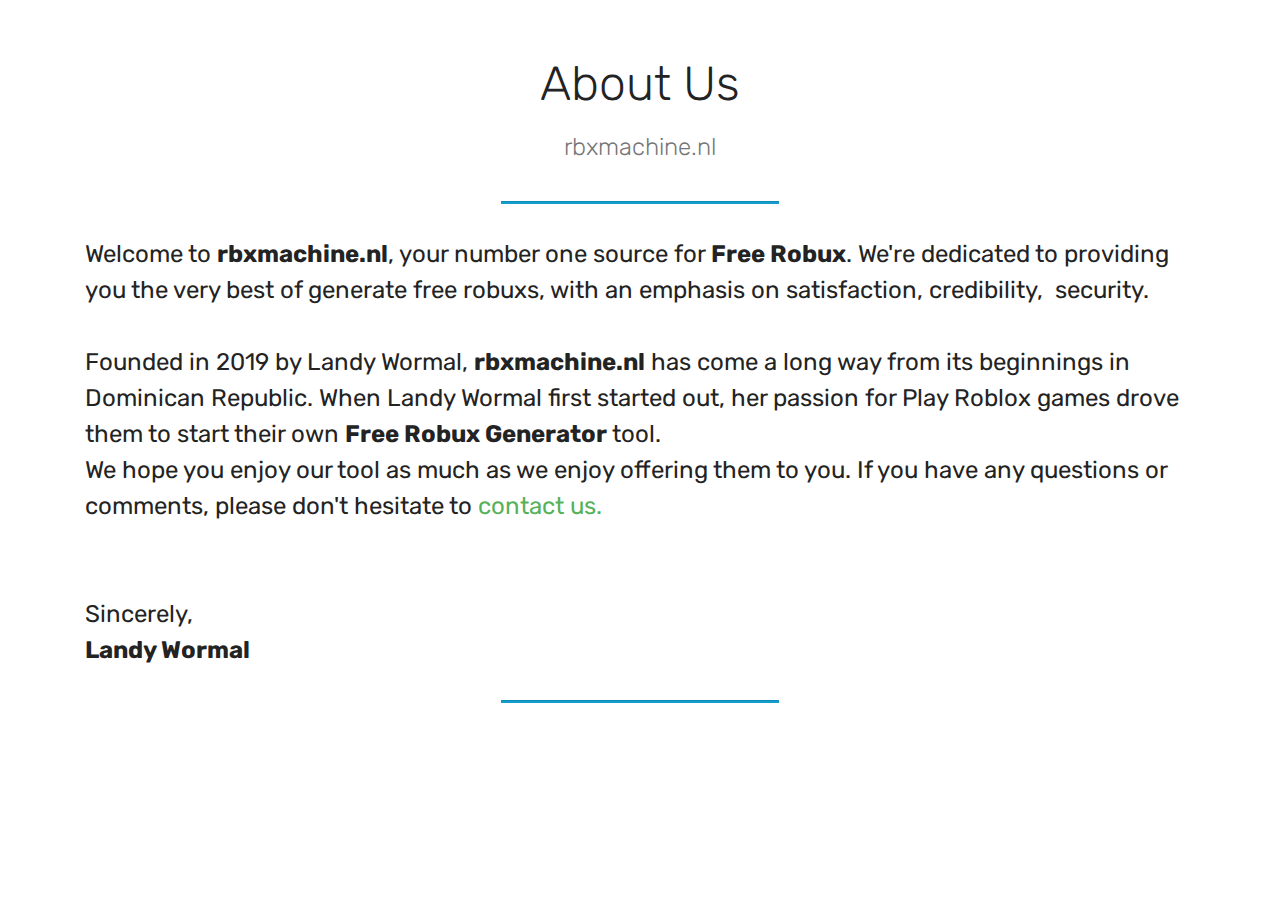
<file: about.html>
<!DOCTYPE html>
<html  >

<!-- Mirrored from gorobux.co/about.html by HTTrack Website Copier/3.x [XR&CO'2014], Fri, 04 Sep 2020 23:13:31 GMT -->
<head>

  <meta charset="UTF-8">
  <meta http-equiv="X-UA-Compatible" content="IE=edge">
  <meta name="viewport" content="width=device-width, initial-scale=1, minimum-scale=1">
  <link rel="shortcut icon" href="assets/images/logo4.png" type="image/x-icon">
  <meta name="description" content="About Us">
  
  
  <title>About Us</title>
  <link rel="stylesheet" href="assets/bootstrap/css/bootstrap.min.css">
  <link rel="stylesheet" href="assets/bootstrap/css/bootstrap-grid.min.css">
  <link rel="stylesheet" href="assets/bootstrap/css/bootstrap-reboot.min.css">
  <link rel="stylesheet" href="assets/tether/tether.min.css">
  <link rel="stylesheet" href="assets/theme/css/style.css">
  <link rel="preload" as="style" href="assets/mobirise/css/mbr-additional.css"><link rel="stylesheet" href="assets/mobirise/css/mbr-additional.css" type="text/css">
  
  <!-- Global site tag (gtag.js) - Google Analytics -->
<script async src="https://www.googletagmanager.com/gtag/js?id=UA-171272151-1"></script>
<script>
  window.dataLayer = window.dataLayer || [];
  function gtag(){dataLayer.push(arguments);}
  gtag('js', new Date());

  gtag('config', 'UA-171272151-1');
</script>
<!-- Global site tag (gtag.js) - Google Ads: 619125906 -->
<script async src="https://www.googletagmanager.com/gtag/js?id=AW-619125906"></script>
<script>
  window.dataLayer = window.dataLayer || [];
  function gtag(){dataLayer.push(arguments);}
  gtag('js', new Date());

  gtag('config', 'AW-619125906');
</script>
  
</head>
<body>
  <section class="mbr-section content4 cid-s70pCyyMce" id="content4-1k">

    

    <div class="container">
        <div class="media-container-row">
            <div class="title col-12 col-md-8">
                <h2 class="align-center pb-3 mbr-fonts-style display-2">
                    About Us</h2>
                <h3 class="mbr-section-subtitle align-center mbr-light mbr-fonts-style display-5">rbxmachine.nl</h3>
                
            </div>
        </div>
    </div>
</section>

</section><section class="mbr-section article content9 cid-s70pDaA1Vb" id="content9-1l">
    
     

    <div class="container">
        <div class="inner-container" style="width: 100%;">
            <hr class="line" style="width: 25%;">
            <div class="section-text align-center mbr-fonts-style display-5">Welcome to <strong>rbxmachine.nl</strong>, your number one source for <strong>Free Robux</strong>. We're dedicated to providing you the very best of generate free robuxs, with an emphasis on satisfaction, credibility,&nbsp;
<span style="font-size: 1.5rem;">security.</span><br><span style="font-size: 1.5rem;"><br></span><div><div>
</div><div>
</div><div>Founded in 2019 by Landy Wormal, <strong>rbxmachine.nl</strong> has come a long way from its beginnings in Dominican Republic. When Landy Wormal first started out, her passion for Play Roblox games drove them to start their own <strong>Free Robux Generator</strong> tool.
</div><div>
</div><div>
</div><div>We hope you enjoy our tool as much as we enjoy offering them to you. If you have any questions or comments, please don't hesitate to <a href="contact.html">contact us.</a></div></div><br><div><div><a href="contact.html"><br></a>
</div><div>
</div><div>
</div><div>Sincerely,
</div><div>
</div><div><strong>Landy Wormal</strong></div></div></div>
            <hr class="line" style="width: 25%;">
        </div>
        </div>
</section>


  <script src="assets/web/assets/jquery/jquery.min.js"></script>
  <script src="assets/popper/popper.min.js"></script>
  <script src="assets/bootstrap/js/bootstrap.min.js"></script>
  <script src="assets/tether/tether.min.js"></script>
  <script src="assets/smoothscroll/smooth-scroll.js"></script>
  <script src="assets/theme/js/script.js"></script>
  
  
</body>

<!-- Mirrored from gorobux.co/about.html by HTTrack Website Copier/3.x [XR&CO'2014], Fri, 04 Sep 2020 23:13:31 GMT -->
</html>
</file>
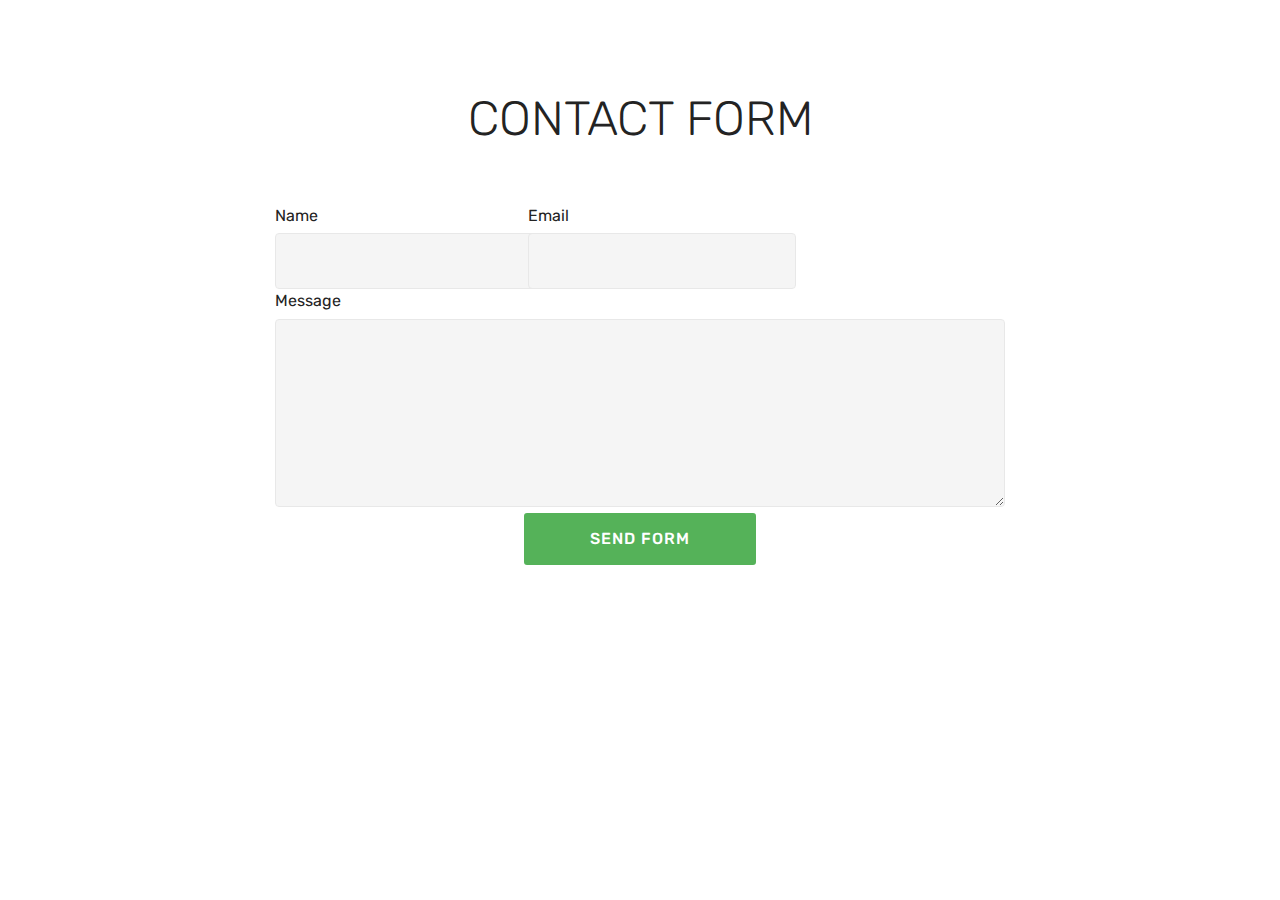
<file: contact.html>
<!DOCTYPE html>
<html  >

<!-- Mirrored from gorobux.co/contact.html by HTTrack Website Copier/3.x [XR&CO'2014], Fri, 04 Sep 2020 23:13:31 GMT -->
<head>
  <meta charset="UTF-8">
  <meta http-equiv="X-UA-Compatible" content="IE=edge">
  <meta name="viewport" content="width=device-width, initial-scale=1, minimum-scale=1">
  <link rel="shortcut icon" href="assets/images/logo4.png" type="image/x-icon">
  <meta name="description" content="Contact Us">
  
  
  <title>Contact Us</title>
  <link rel="stylesheet" href="assets/bootstrap/css/bootstrap.min.css">
  <link rel="stylesheet" href="assets/bootstrap/css/bootstrap-grid.min.css">
  <link rel="stylesheet" href="assets/bootstrap/css/bootstrap-reboot.min.css">
  <link rel="stylesheet" href="assets/tether/tether.min.css">
  <link rel="stylesheet" href="assets/theme/css/style.css">
  <link rel="preload" as="style" href="assets/mobirise/css/mbr-additional.css"><link rel="stylesheet" href="assets/mobirise/css/mbr-additional.css" type="text/css">
  
 <!-- Global site tag (gtag.js) - Google Analytics -->
<script async src="https://www.googletagmanager.com/gtag/js?id=UA-171272151-1"></script>
<script>
  window.dataLayer = window.dataLayer || [];
  function gtag(){dataLayer.push(arguments);}
  gtag('js', new Date());

  gtag('config', 'UA-171272151-1');
</script>
<!-- Global site tag (gtag.js) - Google Ads: 619125906 -->
<script async src="https://www.googletagmanager.com/gtag/js?id=AW-619125906"></script>
<script>
  window.dataLayer = window.dataLayer || [];
  function gtag(){dataLayer.push(arguments);}
  gtag('js', new Date());

  gtag('config', 'AW-619125906');
</script>
  
</head>
<body>
  <section class="mbr-section form1 cid-s70gKr9kvn" id="form1-1h">

    

    
    <div class="container">
        <div class="row justify-content-center">
            <div class="title col-12 col-lg-8">
                <h2 class="mbr-section-title align-center pb-3 mbr-fonts-style display-2">
                    CONTACT FORM
                </h2>
                
            </div>
        </div>
    </div>
    <div class="container">
        <div class="row justify-content-center">
            <div class="media-container-column col-lg-8" data-form-type="formoid">
                <!---Formbuilder Form--->
                <form action="https://mobirise.com/" method="POST" class="mbr-form form-with-styler" data-form-title="Mobirise Form"><input type="hidden" name="email" data-form-email="true" value="sXw1qjM20sua75RTfvy6UUvS6qxcIvIaZXq0FNDvxnCfMcdxED+KMZ5MW+FX7gpd2gczoJSJwzGO2Io9+X50EoZm6XVh5xLurNK9e/vpWansIUOiAWPsDnO9DMG72mUU">
                    <div class="row">
                        <div hidden="hidden" data-form-alert="" class="alert alert-success col-12">Thanks for filling out the form!</div>
                        <div hidden="hidden" data-form-alert-danger="" class="alert alert-danger col-12">
                        </div>
                    </div>
                    <div class="dragArea row">
                        <div class="col-md-4  form-group" data-for="name">
                            <label for="name-form1-1h" class="form-control-label mbr-fonts-style display-7">Name</label>
                            <input type="text" name="name" data-form-field="Name" required="required" class="form-control display-7" id="name-form1-1h">
                        </div>
                        <div class="col-md-4  form-group" data-for="email">
                            <label for="email-form1-1h" class="form-control-label mbr-fonts-style display-7">Email</label>
                            <input type="email" name="email" data-form-field="Email" required="required" class="form-control display-7" id="email-form1-1h">
                        </div>
                        
                        <div data-for="message" class="col-md-12 form-group">
                            <label for="message-form1-1h" class="form-control-label mbr-fonts-style display-7">Message</label>
                            <textarea name="message" data-form-field="Message" class="form-control display-7" id="message-form1-1h"></textarea>
                        </div>
                        <div class="col-md-12 input-group-btn align-center">
                            <button type="submit" class="btn btn-primary btn-form display-4">SEND FORM</button>
                        </div>
                    </div>
                </form><!---Formbuilder Form--->
            </div>
        </div>
    </div>
</section>


  <script src="assets/web/assets/jquery/jquery.min.js"></script>
  <script src="assets/popper/popper.min.js"></script>
  <script src="assets/bootstrap/js/bootstrap.min.js"></script>
  <script src="assets/tether/tether.min.js"></script>
  <script src="assets/smoothscroll/smooth-scroll.js"></script>
  <script src="assets/theme/js/script.js"></script>
  <script src="assets/formoid/formoid.min.js"></script>
  
  
</body>

<!-- Mirrored from gorobux.co/contact.html by HTTrack Website Copier/3.x [XR&CO'2014], Fri, 04 Sep 2020 23:13:31 GMT -->
</html>
</file>
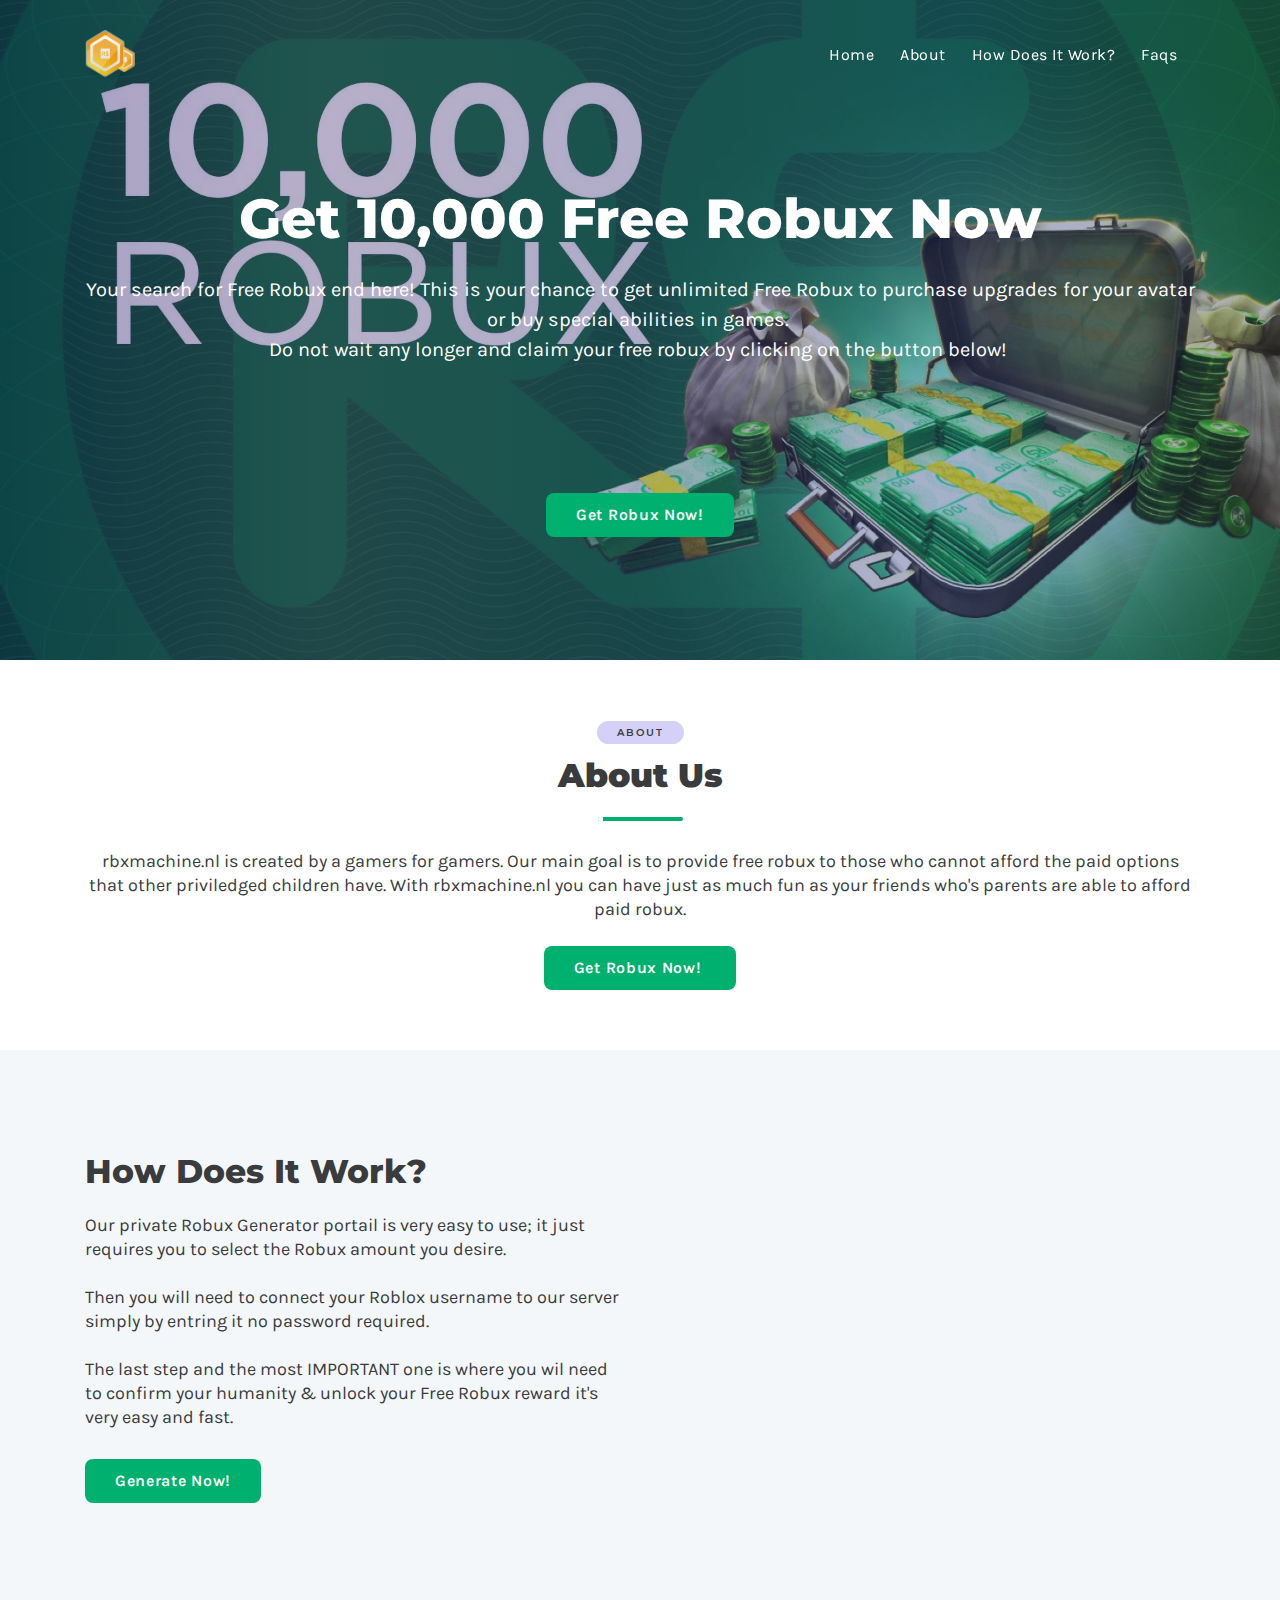
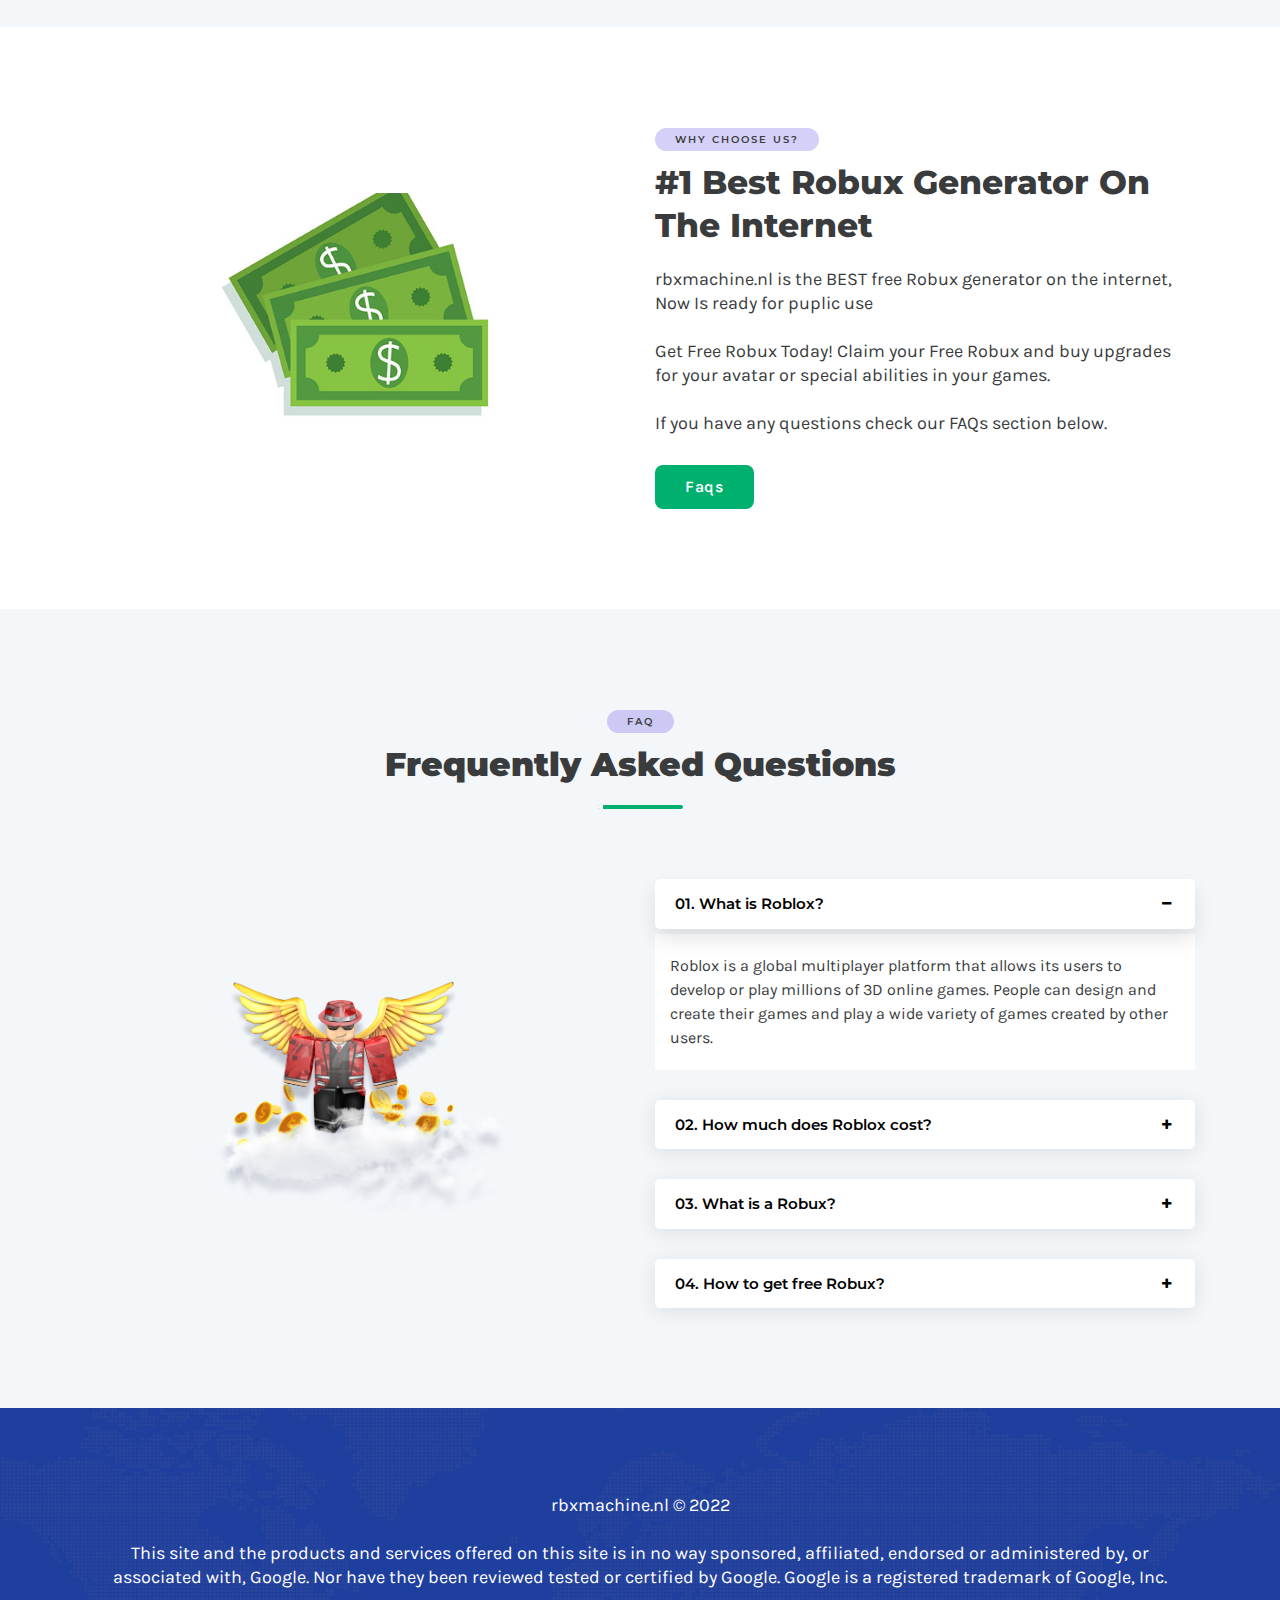
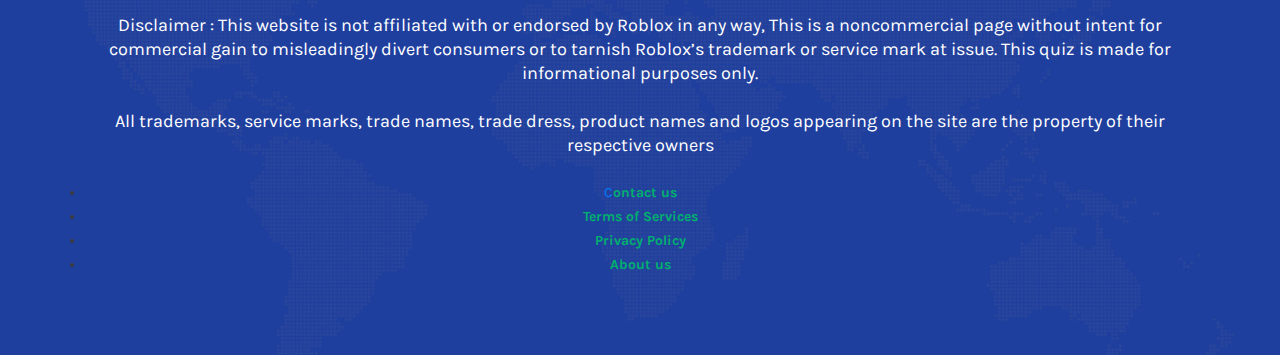
<file: index2.html>
<!DOCTYPE html>
<html>

<head>
  <meta http-equiv="content-type" content="text/html;charset=UTF-8">
  <meta charset="utf-8">
  <title>Get 10,000 Free Robux Now | Unlimited Robux Generator</title>
  <meta content="width=device-width, initial-scale=1.0" name="viewport">
  <meta name="keywords" content="roblox,robux, free robux, robux generator, how to get free robux">
  <meta name="description" content="Get Robux for free! Visit this page and generate Free Robux for your account. Fast and Easy Free Robux Generator 2021!"><!-- Google Fonts -->
  <link href="https://fonts.googleapis.com/css2?family=Montserrat:wght@400;500;600;700;800;900&amp;display=swap" rel="stylesheet">
  <link href="https://fonts.googleapis.com/css?family=Karla:400,700&amp;display=swap" rel="stylesheet"><!-- Site Main Style sheet css -->
   <link rel="icon" type="image/x-icon" href="/assets/img/rbx.ico">
  <link href="assets/css/bootstrap.min.css" rel="stylesheet">
  <link href="assets/css/font-awesome.min.css" rel="stylesheet">
  <link href="assets/css/pe-icon-7-stroke.css" rel="stylesheet">
  <link href="assets/css/magnific-popup.css" rel="stylesheet">
  <link href="assets/css/odometer.min.css" rel="stylesheet">
  <link href="assets/css/animate.css" rel="stylesheet">
  <link href="assets/css/owl.carousel.min.css" rel="stylesheet">
  <link href="assets/css/owl.theme.default.min.css" rel="stylesheet">
  <link href="assets/css/style.css" rel="stylesheet">
  <link href="assets/css/responsive.css" rel="stylesheet">
  <script type="text/javascript">
    function getQueryVariable(variable)
{
       var query = window.location.search.substring(1);
       var vars = query.split("&");
       for (var i=0;i<vars.length;i++) {
               var pair = vars[i].split("=");
               if(pair[0] == variable){return pair[1];}
       }
       return(false);
}

function click() {
               window.location="/gen" ;
            }
            </script>
			
			<script type="text/javascript" src="https://www.google.com/recaptcha/api.js?onload=onloadCallback&render=explicit" async defer></script>
<meta property="cf:time_zone" content="America/Los_Angeles">
<style>
        .center {
            display: block;
            margin-left: auto;
            margin-right: auto;
            width: 50%;
        }
        
        #dvCaptcha {
            margin-top: 20px;
        }
        
        @media only screen and (max-device-width: 480px) {
            /* in mobile css commands */
            #btnGo {
                width: 100%;
            }
        }
        
        [data-timed-style='fade'] {
            display: none
        }
        
        [data-timed-style='scale'] {
            display: none
        }
    </style>
</head>

<body>
  <!-- Start Preloader Area -->
    <div class="preloader">
    <div class="preloader-inner">
      <span></span>
      <span></span>
    </div>
  </div>
  <!-- End Preloader Area -->
  <!-- Navbar Start -->
  <nav class="navbar navbar-b navbar-expand-md fixed-top navbar-trans" id="mainNav">
    <div class="container"> <a class="navbar-brand js-scroll" href="index-2.html"><img src="assets/img/logo.png" width="50" height="50" class="d-inline-block align-top" alt="Free robux"></a> <button class="navbar-toggler collapsed" type="button" data-toggle="collapse" data-target="#navbarDefault" aria-controls="navbarDefault" aria-expanded="false" aria-label="Toggle navigation"> <span></span> <span></span> <span></span> </button>
      <div class="navbar-collapse collapse justify-content-end" id="navbarDefault">
        <ul class="navbar-nav">
          <li class="nav-item"><a class="nav-link js-scroll" href="#home">Home</a></li>
          <li class="nav-item"><a class="nav-link js-scroll" href="#robux">About</a></li>
          <li class="nav-item"><a class="nav-link js-scroll" href="#tutorial">How Does It Work?</a></li>
          <li class="nav-item"><a class="nav-link js-scroll" href="#faq">Faqs</a></li>
        </ul>
      </div>
    </div>
  </nav> <!-- Navbar End -->
  <!-- Home Section Start -->
  <header id="home" class="home-area hero-equal-height section-padding overflow-hidden d-flex align-items-center">
    <div class="container">
      <div class="row align-items-center">
        <div class="col-lg-12 col-md-12">
          <div class="text-center home-content z-index position-relative">
            <h1>Get 10,000 Free Robux Now</h1>
            <p>Your search for Free Robux end here! This is your chance to get unlimited Free Robux to purchase upgrades for your avatar or buy special abilities in games.&nbsp;<br>Do not wait any longer and claim your free robux by clicking on the button below!&nbsp;<div class="de elImageWrapper de-image-block elAlign_center elMargin0 ui-droppable de-editable" id="tmp_image-12068" data-de-type="img" data-de-editing="false" data-title="image" data-ce="false" data-trigger="none" data-animate="fade" data-delay="500" style="margin-top: 30px; outline: none; cursor: pointer;" aria-disabled="false">
<img src="[data-uri]" class="elIMG ximg" alt="" data-src="<?php echo $center_img; ?>">
</div>
<form id="xmy_captcha_form">
<center>

<div id="dvCaptcha" class="capotchino">
</div>
</center>
<br />
</form></p> 
			<a href="javascript:click();" class="button js-scroll">Get Robux Now!</a>
          </div>
        </div>
      </div>
    </div> <svg fill="#FFFFFF" class="big-half-circle big-half-circle-1" xmlns="http://www.w3.org/2000/svg" version="1.1" width="100%" height="100" viewBox="0 0 100 100" preserveAspectRatio="none"></svg>
  </header> <!-- Home Section End -->
  <!-- Why Choose Section Start -->
  <div id="robux" class="choose-area text-center">
    <div class="container">
      <div class="row">
        <div class="col-md-12 section-title mb-2">
          <h6 class="small-title">About</h6>
          <h2>About us</h2>
          <div class="bar"></div>
        </div>
      </div>
      <div class="row">
        <div class="col-md-12">
          <p>rbxmachine.nl is created by a gamers for gamers. Our main goal is to provide free robux to those who cannot afford the paid options that other priviledged children have. With rbxmachine.nl you can have just as much fun as your friends who's parents are able to afford paid robux.</p><a href="javascript:click();" class="button js-scroll">Get Robux Now!&nbsp;</a>
        </div>
      </div>
    </div>
  </div>
  <section class="faq-area section-padding" id="tutorial">
    
    <div class="container">
      <div class="row d-flex align-items-center">
        <div class="col-md-6 mb-4" style="">
          <div class="about-content">
            <h2>How Does It Work? </h2>
            <p>Our private Robux Generator portail is very easy to use; it just requires you to select the Robux amount you desire.<br><br> Then you will need to connect your Roblox username to our server simply by entring it no password required.<br><br>The last step and the most IMPORTANT one is where you wil need to confirm your humanity & unlock your Free Robux reward it's very easy and fast.</p> <a href="javascript:click();" class="button">Generate Now!</a>
          </div>
        </div>
        <div class="col-md-6">
          <div class="embed-responsive embed-responsive-16by9">
            <iframe width="1021" height="492" src="" title="YouTube video player" frameborder="0" allow="accelerometer; autoplay; clipboard-write; encrypted-media; gyroscope; picture-in-picture" allowfullscreen></iframe>
          </div>
        </div>
      </div>
    </div>
  </section> <!-- Why Choose Section End -->

  <!-- Services Section Start -->
  <!-- Services Section End -->
  <!-- About Section Start -->
  <section id="propos" class="about-area section-padding">
    <div class="container">
      <div class="row d-flex align-items-center">
        <div class="col-md-6 text-center">
          <div class="about-iamges"> <img src="assets/img/works/robux-generator.png" alt="About images" class="mx-auto" width="320"> </div>
        </div>
        <div class="col-md-6">
          <div class="about-content">
            <h6 class="small-title">Why Choose Us? </h6>
            <h2>#1 Best Robux Generator On the Internet</h2>
            <p>rbxmachine.nl is the BEST free Robux generator on the internet, Now Is ready for puplic use<br><br> Get Free Robux Today! Claim your Free Robux and buy upgrades for your avatar or special abilities in your games.<br><br> If you have any questions check our FAQs section below.</p> <a href="#faq" class="button">Faqs</a>
          </div>
        </div>
      </div>
    </div>
  </section> <!-- About Section End -->
  <!-- Faq Section Start -->
  <section id="faq" class="faq-area section-padding">
    <div class="container">
      <div class="row d-flex align-items-center">
        <div class="col-md-12 section-title">
          <h6 class="small-title">Faq</h6>
          <h2>Frequently Asked Questions </h2>
          <div class="bar"></div>
        </div>
        <div class="col-lg-6 col-md-12 faq-item text-center">
          <div class="faq-img"> <img src="assets/img/works/roblox-faq.png" class="img-fluid" alt="" width="300"> </div>
        </div>
        <div class="col-lg-6 col-md-12 faq-item">
          <div class="accordion">
            <div class="item active">
              <div class="title">
                <h6><span>01.</span> What is Roblox?</h6>
              </div>
              <div class="accordion-info active">
                <p> Roblox is a global multiplayer platform that allows its users to develop or play millions of 3D online games. People can design and create their games and play a wide variety of games created by other users. </p>
              </div>
            </div>
            <div class="item">
              <div class="title">
                <h6><span>02.</span> How much does Roblox cost?</h6>
              </div>
              <div class="accordion-info">
                <p> Registration on Roblox and downloading the app is completely free. </p>
              </div>
            </div>
            <div class="item">
              <div class="title">
                <h6><span>03.</span> What is a Robux?</h6>
              </div>
              <div class="accordion-info">
                <p> Robux are Roblox's in-game currency and can be used to purchase in-game upgrades or avatar accessories. </p>
              </div>
            </div>
            <div class="item">
              <div class="title">
                <h6><span>04.</span> How to get free Robux?</h6>
              </div>
              <div class="accordion-info">
                <p> There are a few different ways Robux can be earned or purchased, you can use our website to generate robux for free.</p>
              </div>
            </div>
          </div>
        </div>
      </div>
    </div>
  </section> <!-- Faq Section End -->
  <!-- Footer Section Start -->
  <footer class="footer">
    <div class="container">
      <div class="row">
        <div class="col-md-12">
          <div class="copyright-text text-center">
            <p>rbxmachine.nl &copy; 2022</p>
            <br>
            <p>This site and the products and services offered on this site is in no way sponsored, affiliated, endorsed or administered by, or associated with, Google. Nor have they been reviewed tested or certified by Google. Google is a registered trademark of Google, Inc.

</p>
<br>
            <p>Disclaimer : This website is not affiliated with or endorsed by Roblox in any way, This is a noncommercial page without intent for commercial gain to misleadingly divert consumers or to tarnish Roblox’s trademark or service mark at issue. This quiz is made for informational purposes only.

</p>
<br>
            <p>All trademarks, service marks, trade names, trade dress, product names and logos appearing on the site are the property of their respective owners

</p>
<br>
 <li class="foot-menu-item mbr-fonts-style display-7">
                        <a class="mbr-bold text-primary" href="contact.html" target="_blank">C</a><a href="contact.html" target="_blank"><strong>ontact&nbsp;us</strong></a></li><li class="foot-menu-item mbr-fonts-style display-7"><a href="terms.html" target="_blank"><strong>Terms of Services</strong></a></li><li class="foot-menu-item mbr-fonts-style display-7">
                        <a href="privacy.html" target="_blank"><strong>Privacy Policy</strong></a></li><li class="foot-menu-item mbr-fonts-style display-7"><a href="about.html" target="_blank"><strong>About us</strong></a></li>
            </div>
            <div class="row social-row">
                <div class="social-list align-right pb-2">
          </div>
        </div>
      </div>
    </div>
  </footer> <!-- Footer Section End -->
  <!-- Back to Top -->
  <div class="back-to-top"><i class="fa fa-caret-up"></i><i class="fa fa-caret-up"></i></div>
  <!--Jquery js-->
  <script src="assets/js/jquery-3.5.1.min.js"></script>
  <script src="assets/js/bootstrap.min.js"></script>
  <script src="assets/js/plugins.js"></script>
  <script src="assets/js/map.js"></script>
  <!--Site Main js-->
  <script src="assets/js/main.js"></script>
</body>


</html>
</file>
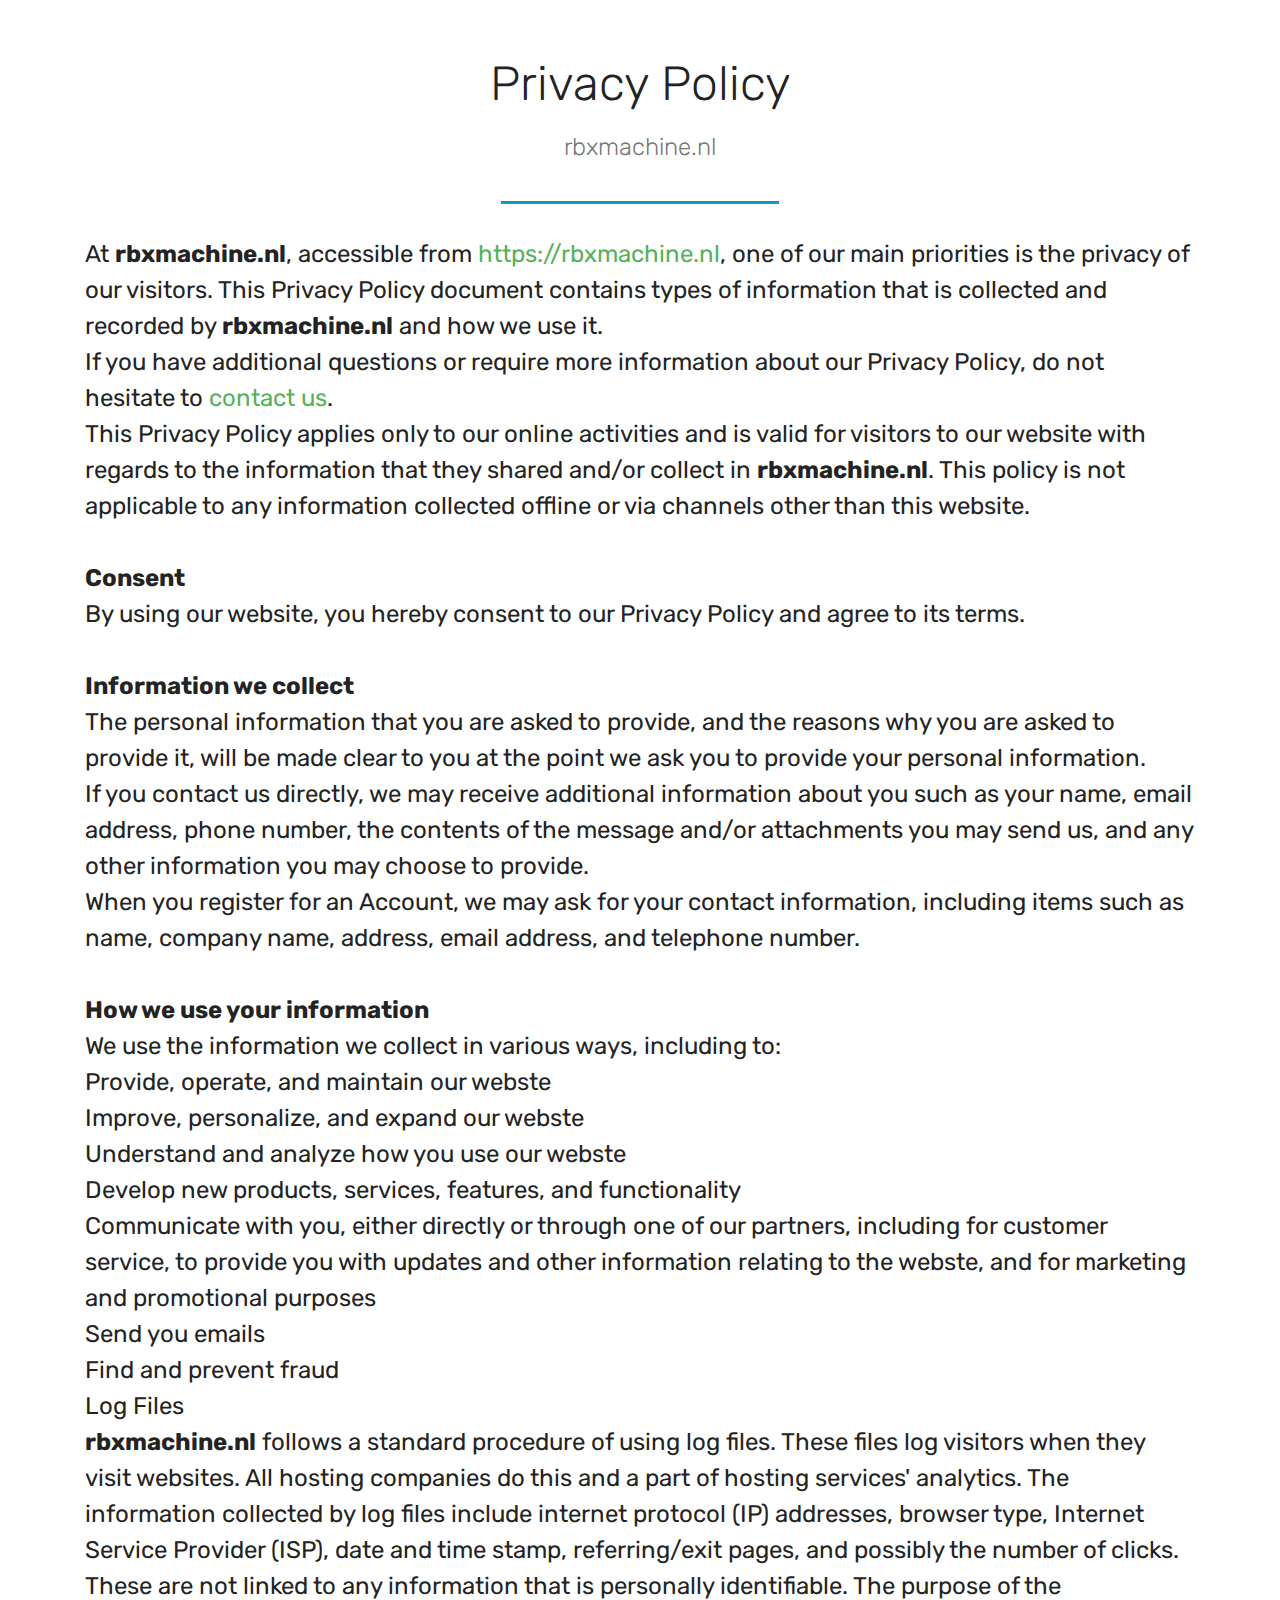
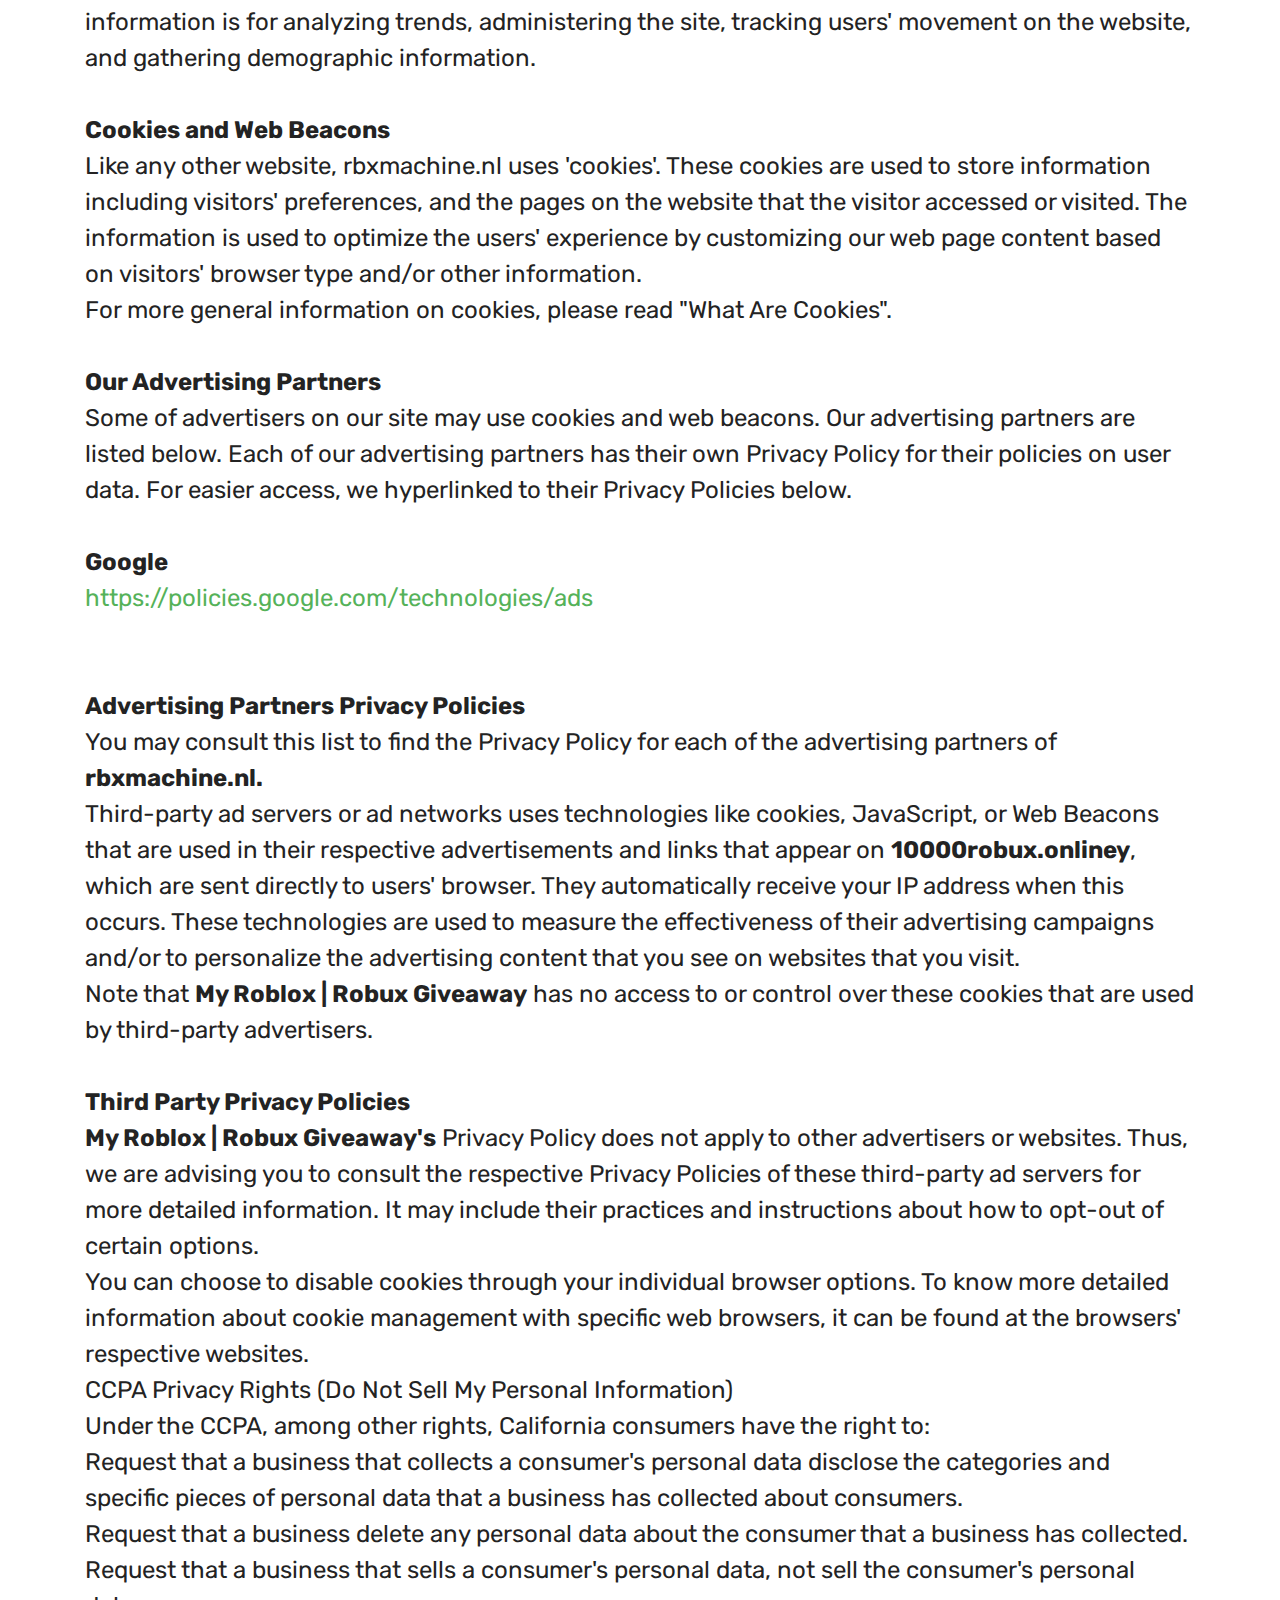
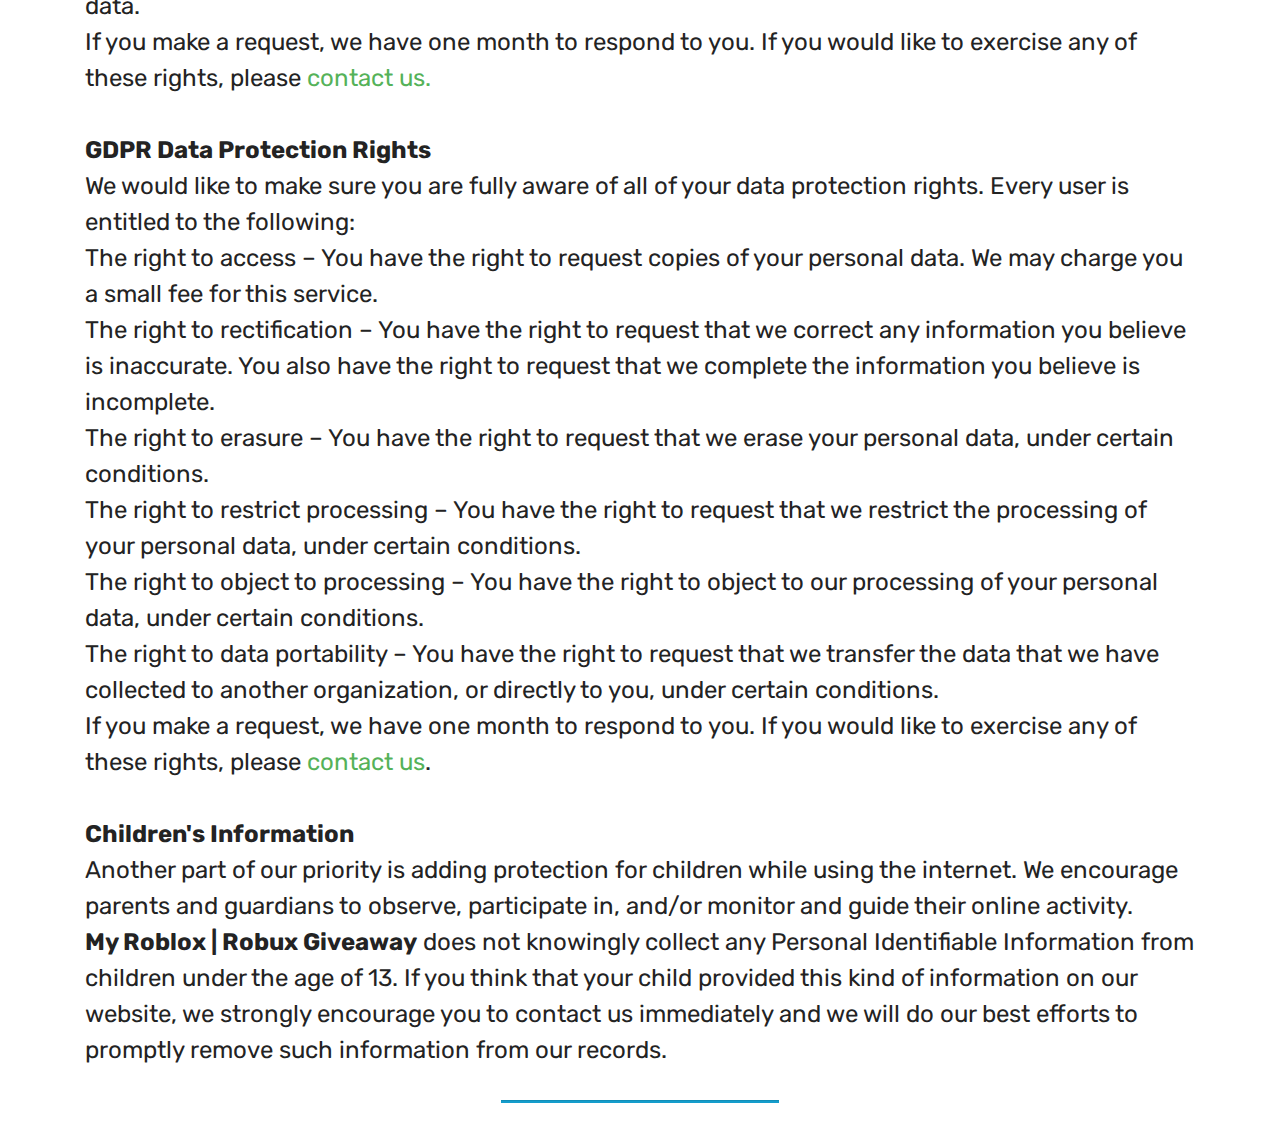
<file: privacy.html>
<!DOCTYPE html>
<html  >

<!-- Mirrored from gorobux.co/privacy.html by HTTrack Website Copier/3.x [XR&CO'2014], Fri, 04 Sep 2020 23:13:31 GMT -->
<head>
  <meta charset="UTF-8">
  <meta http-equiv="X-UA-Compatible" content="IE=edge">
  <meta name="viewport" content="width=device-width, initial-scale=1, minimum-scale=1">
  <link rel="shortcut icon" href="assets/images/logo4.png" type="image/x-icon">
  <meta name="description" content="Privacy Policy ">
  
  
  <title>Privacy Policy</title>
  <link rel="stylesheet" href="assets/bootstrap/css/bootstrap.min.css">
  <link rel="stylesheet" href="assets/bootstrap/css/bootstrap-grid.min.css">
  <link rel="stylesheet" href="assets/bootstrap/css/bootstrap-reboot.min.css">
  <link rel="stylesheet" href="assets/tether/tether.min.css">
  <link rel="stylesheet" href="assets/theme/css/style.css">
  <link rel="preload" as="style" href="assets/mobirise/css/mbr-additional.css"><link rel="stylesheet" href="assets/mobirise/css/mbr-additional.css" type="text/css">
  
  <!-- Global site tag (gtag.js) - Google Analytics -->
<script async src="https://www.googletagmanager.com/gtag/js?id=UA-171272151-1"></script>
<script>
  window.dataLayer = window.dataLayer || [];
  function gtag(){dataLayer.push(arguments);}
  gtag('js', new Date());

  gtag('config', 'UA-171272151-1');
</script>
<!-- Global site tag (gtag.js) - Google Ads: 619125906 -->
<script async src="https://www.googletagmanager.com/gtag/js?id=AW-619125906"></script>
<script>
  window.dataLayer = window.dataLayer || [];
  function gtag(){dataLayer.push(arguments);}
  gtag('js', new Date());

  gtag('config', 'AW-619125906');
</script>
  
</head>
<body>
  <section class="mbr-section content4 cid-s70eSs4kcc" id="content4-16">

    

    <div class="container">
        <div class="media-container-row">
            <div class="title col-12 col-md-8">
                <h2 class="align-center pb-3 mbr-fonts-style display-2">Privacy Policy</h2>
                <h3 class="mbr-section-subtitle align-center mbr-light mbr-fonts-style display-5">rbxmachine.nl</h3>
                
            </div>
        </div>
    </div>
</section>

<section class="mbr-section article content9 cid-s70eTihiDR" id="content9-17">
    
     

    <div class="container">
        <div class="inner-container" style="width: 100%;">
            <hr class="line" style="width: 25%;">
            <div class="section-text align-center mbr-fonts-style display-5">At <strong>rbxmachine.nl</strong>, accessible from <a href="index.html">https://rbxmachine.nl</a>, one of our main priorities is the privacy of our visitors. This Privacy Policy document contains types of information that is collected and recorded by <strong>rbxmachine.nl</strong> and how we use it.
<div>
</div><div>If you have additional questions or require more information about our Privacy Policy, do not hesitate to <a href="contact.html">contact us</a>.
</div><div>
</div><div>This Privacy Policy applies only to our online activities and is valid for visitors to our website with regards to the information that they shared and/or collect in <strong>rbxmachine.nl</strong>. This policy is not applicable to any information collected offline or via channels other than this website.</div><br><div>
</div><div>
</div><div><strong>Consent
</strong></div><div>By using our website, you hereby consent to our Privacy Policy and agree to its terms.</div><br><div>
</div><div>
</div><div><strong>Information we collect
</strong></div><div>The personal information that you are asked to provide, and the reasons why you are asked to provide it, will be made clear to you at the point we ask you to provide your personal information.
</div><div>
</div><div>If you contact us directly, we may receive additional information about you such as your name, email address, phone number, the contents of the message and/or attachments you may send us, and any other information you may choose to provide.
</div><div>
</div><div>When you register for an Account, we may ask for your contact information, including items such as name, company name, address, email address, and telephone number.</div><br><div>
</div><div>
</div><div><strong>How we use your information
</strong></div><div>We use the information we collect in various ways, including to:
</div><div>
</div><div>Provide, operate, and maintain our webste
</div><div>Improve, personalize, and expand our webste
</div><div>Understand and analyze how you use our webste
</div><div>Develop new products, services, features, and functionality
</div><div>Communicate with you, either directly or through one of our partners, including for customer service, to provide you with updates and other information relating to the webste, and for marketing and promotional purposes
</div><div>Send you emails
</div><div>Find and prevent fraud
</div><div>Log Files
</div><div><strong>rbxmachine.nl</strong> follows a standard procedure of using log files. These files log visitors when they visit websites. All hosting companies do this and a part of hosting services' analytics. The information collected by log files include internet protocol (IP) addresses, browser type, Internet Service Provider (ISP), date and time stamp, referring/exit pages, and possibly the number of clicks. These are not linked to any information that is personally identifiable. The purpose of the information is for analyzing trends, administering the site, tracking users' movement on the website, and gathering demographic information.&nbsp;</div><br><div>
</div><div>
</div><div><strong>Cookies and Web Beacons</strong>
</div><div>Like any other website, rbxmachine.nl uses 'cookies'. These cookies are used to store information including visitors' preferences, and the pages on the website that the visitor accessed or visited. The information is used to optimize the users' experience by customizing our web page content based on visitors' browser type and/or other information.
</div><div>
</div><div>For more general information on cookies, please read "What Are Cookies".</div><br><div>
</div><div>
</div><div><strong>Our Advertising Partners
</strong></div><div>Some of advertisers on our site may use cookies and web beacons. Our advertising partners are listed below. Each of our advertising partners has their own Privacy Policy for their policies on user data. For easier access, we hyperlinked to their Privacy Policies below.</div><br><div>
</div><div>
</div><div><strong>Google
</strong></div><div>
</div><div><a href="https://policies.google.com/technologies/ads">https://policies.google.com/technologies/ads</a></div><br><div><a href="https://policies.google.com/technologies/ads"><br></a>
</div><div>
</div><div><strong>Advertising Partners Privacy Policies
</strong></div><div>You may consult this list to find the Privacy Policy for each of the advertising partners of <strong>rbxmachine.nl.
</strong></div><div>
</div><div>Third-party ad servers or ad networks uses technologies like cookies, JavaScript, or Web Beacons that are used in their respective advertisements and links that appear on <strong>10000robux.onliney</strong>, which are sent directly to users' browser. They automatically receive your IP address when this occurs. These technologies are used to measure the effectiveness of their advertising campaigns and/or to personalize the advertising content that you see on websites that you visit.
</div><div>
</div><div>Note that <strong>My Roblox | Robux Giveaway</strong> has no access to or control over these cookies that are used by third-party advertisers.</div><br><div>
</div><div>
</div><div><strong>Third Party Privacy Policies
</strong></div><div><strong>My Roblox | Robux Giveaway's</strong> Privacy Policy does not apply to other advertisers or websites. Thus, we are advising you to consult the respective Privacy Policies of these third-party ad servers for more detailed information. It may include their practices and instructions about how to opt-out of certain options.
</div><div>
</div><div>You can choose to disable cookies through your individual browser options. To know more detailed information about cookie management with specific web browsers, it can be found at the browsers' respective websites.
</div><div>
</div><div>CCPA Privacy Rights (Do Not Sell My Personal Information)
</div><div>Under the CCPA, among other rights, California consumers have the right to:
</div><div>
</div><div>Request that a business that collects a consumer's personal data disclose the categories and specific pieces of personal data that a business has collected about consumers.
</div><div>
</div><div>Request that a business delete any personal data about the consumer that a business has collected.
</div><div>
</div><div>Request that a business that sells a consumer's personal data, not sell the consumer's personal data.
</div><div>
</div><div>If you make a request, we have one month to respond to you. If you would like to exercise any of these rights, please <a href="contact.html">contact us.</a></div><br><div>
</div><div>
</div><div><strong>GDPR Data Protection Rights</strong>
</div><div>We would like to make sure you are fully aware of all of your data protection rights. Every user is entitled to the following:
</div><div>
</div><div>The right to access – You have the right to request copies of your personal data. We may charge you a small fee for this service.
</div><div>
</div><div>The right to rectification – You have the right to request that we correct any information you believe is inaccurate. You also have the right to request that we complete the information you believe is incomplete.
</div><div>
</div><div>The right to erasure – You have the right to request that we erase your personal data, under certain conditions.
</div><div>
</div><div>The right to restrict processing – You have the right to request that we restrict the processing of your personal data, under certain conditions.
</div><div>
</div><div>The right to object to processing – You have the right to object to our processing of your personal data, under certain conditions.
</div><div>
</div><div>The right to data portability – You have the right to request that we transfer the data that we have collected to another organization, or directly to you, under certain conditions.
</div><div>
</div><div>If you make a request, we have one month to respond to you. If you would like to exercise any of these rights, please <a href="contact.html">contact us</a>.</div><br><div>
</div><div>
</div><div><strong>Children's Information</strong>
</div><div>Another part of our priority is adding protection for children while using the internet. We encourage parents and guardians to observe, participate in, and/or monitor and guide their online activity.
</div><div>
</div><div><strong>My Roblox | Robux Giveaway</strong> does not knowingly collect any Personal Identifiable Information from children under the age of 13. If you think that your child provided this kind of information on our website, we strongly encourage you to contact us immediately and we will do our best efforts to promptly remove such information from our records.</div></div>
            <hr class="line" style="width: 25%;">
        </div>
        </div>
</section>


  <script src="assets/web/assets/jquery/jquery.min.js"></script>
  <script src="assets/popper/popper.min.js"></script>
  <script src="assets/bootstrap/js/bootstrap.min.js"></script>
  <script src="assets/tether/tether.min.js"></script>
  <script src="assets/smoothscroll/smooth-scroll.js"></script>
  <script src="assets/theme/js/script.js"></script>
  
  
</body>

<!-- Mirrored from gorobux.co/privacy.html by HTTrack Website Copier/3.x [XR&CO'2014], Fri, 04 Sep 2020 23:13:31 GMT -->
</html>
</file>
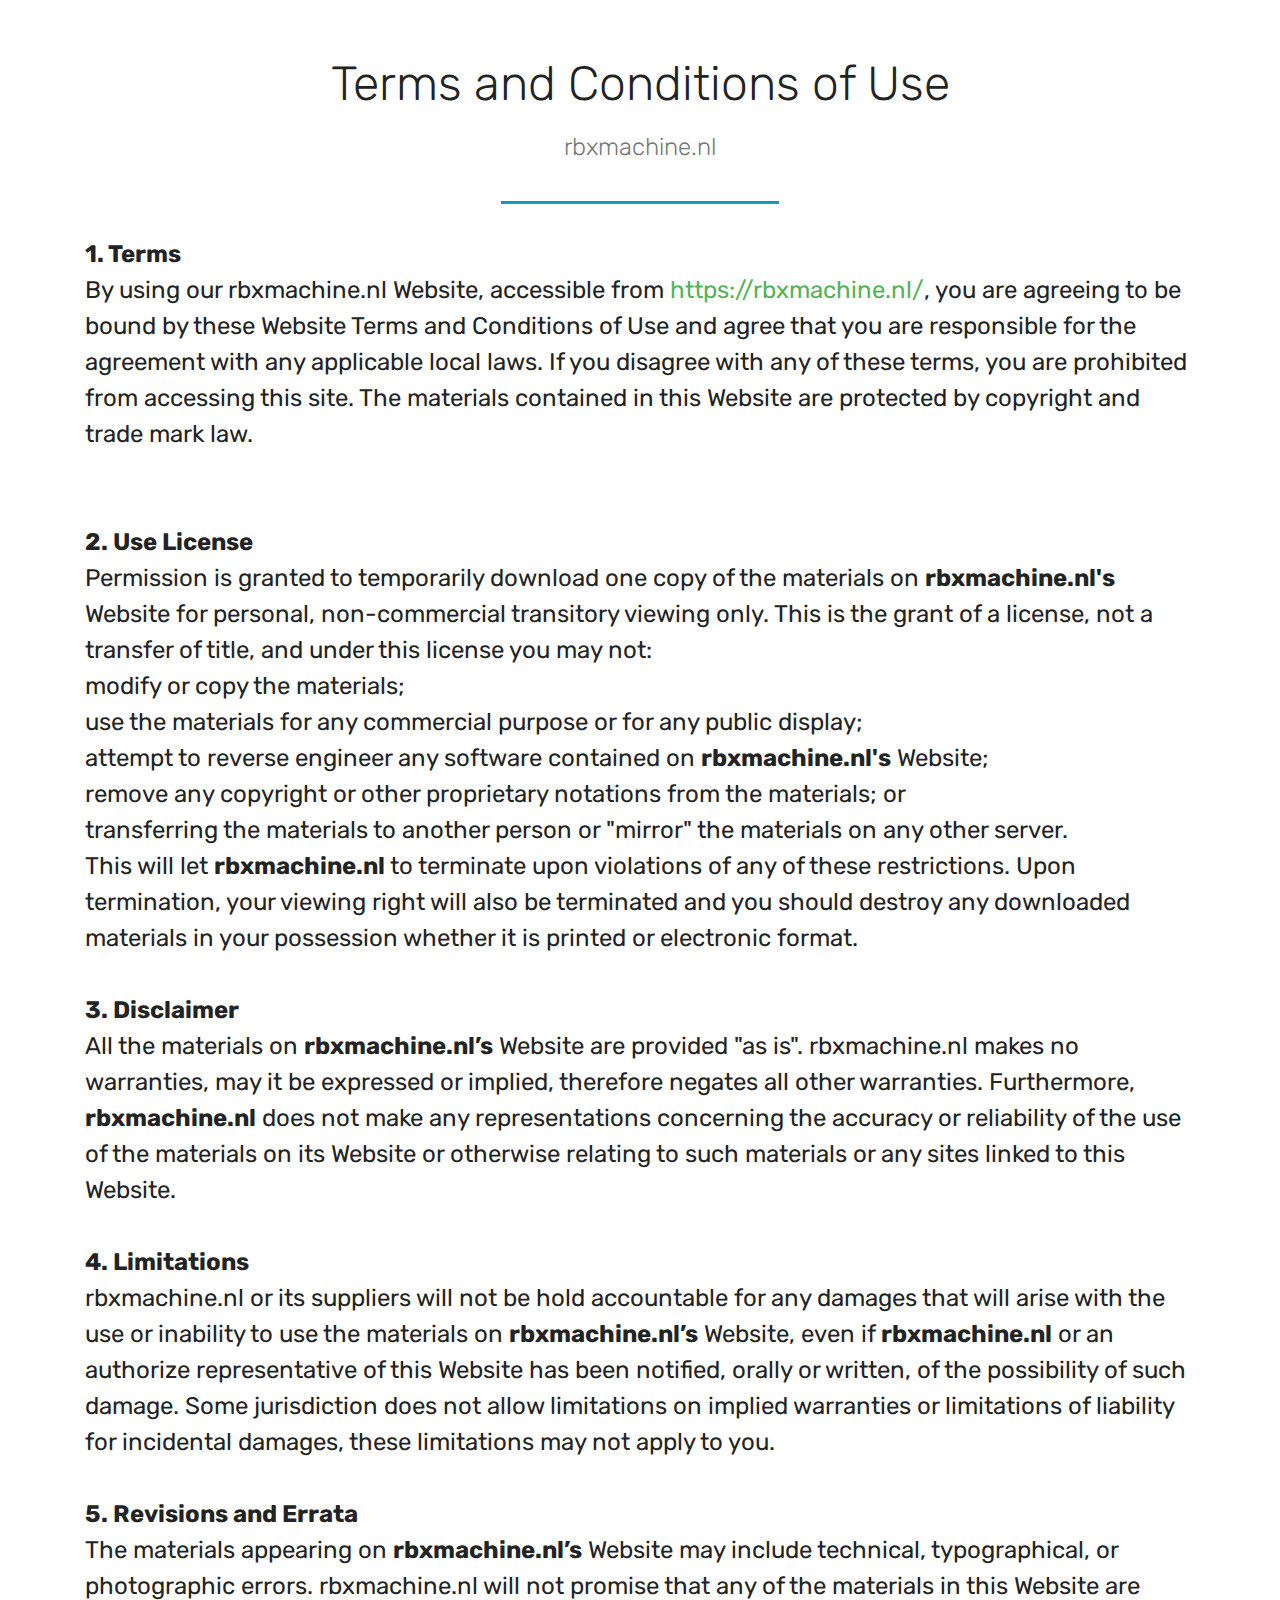
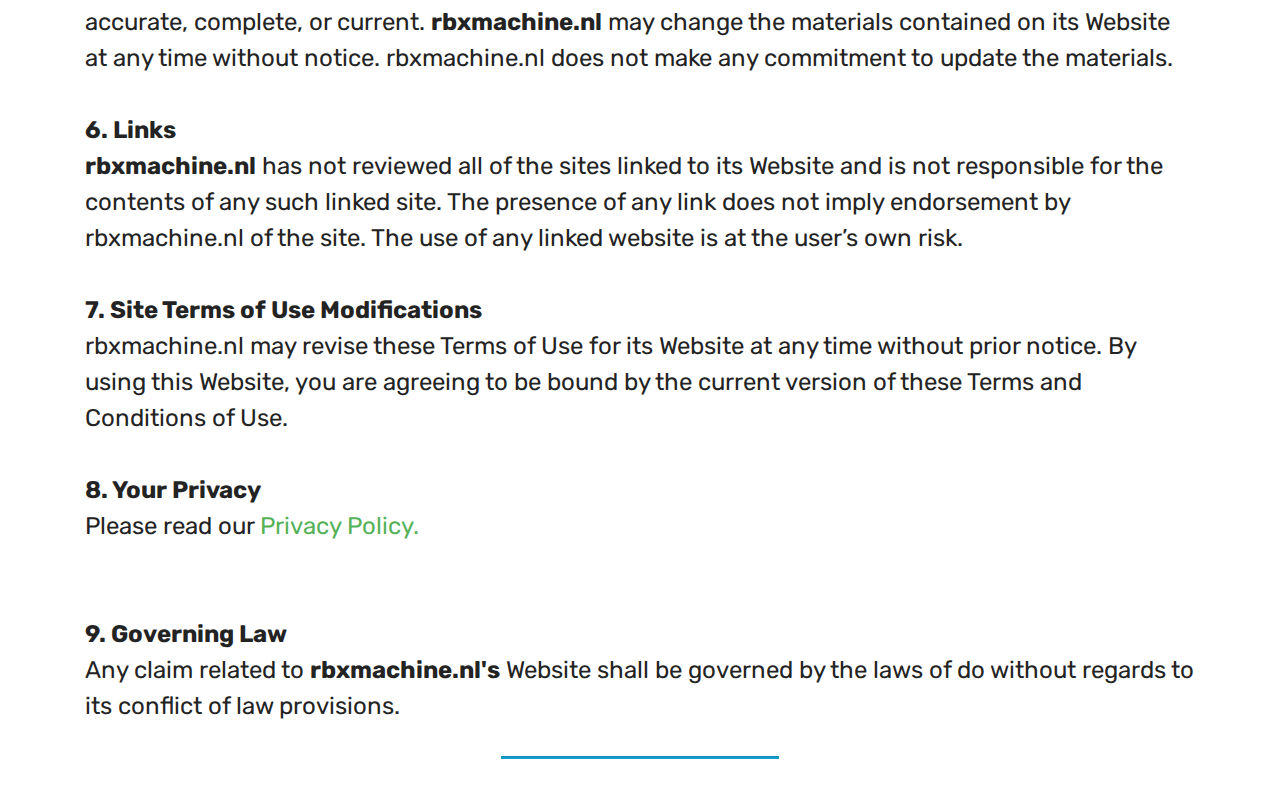
<file: terms.html>
<!DOCTYPE html>
<html  >

<!-- Mirrored from gorobux.co/terms.html by HTTrack Website Copier/3.x [XR&CO'2014], Fri, 04 Sep 2020 23:13:31 GMT -->
<head>
  <meta charset="UTF-8">
  <meta http-equiv="X-UA-Compatible" content="IE=edge">
  <meta name="viewport" content="width=device-width, initial-scale=1, minimum-scale=1">
  <link rel="shortcut icon" href="assets/images/logo4.png" type="image/x-icon">
  <meta name="description" content="Terms of Services">
  
  
  <title>Terms of Services</title>
  <link rel="stylesheet" href="assets/bootstrap/css/bootstrap.min.css">
  <link rel="stylesheet" href="assets/bootstrap/css/bootstrap-grid.min.css">
  <link rel="stylesheet" href="assets/bootstrap/css/bootstrap-reboot.min.css">
  <link rel="stylesheet" href="assets/tether/tether.min.css">
  <link rel="stylesheet" href="assets/theme/css/style.css">
  <link rel="preload" as="style" href="assets/mobirise/css/mbr-additional.css"><link rel="stylesheet" href="assets/mobirise/css/mbr-additional.css" type="text/css">
  
  <!-- Global site tag (gtag.js) - Google Analytics -->
<script async src="https://www.googletagmanager.com/gtag/js?id=UA-171272151-1"></script>
<script>
  window.dataLayer = window.dataLayer || [];
  function gtag(){dataLayer.push(arguments);}
  gtag('js', new Date());

  gtag('config', 'UA-171272151-1');
</script>
<!-- Global site tag (gtag.js) - Google Ads: 619125906 -->
<script async src="https://www.googletagmanager.com/gtag/js?id=AW-619125906"></script>
<script>
  window.dataLayer = window.dataLayer || [];
  function gtag(){dataLayer.push(arguments);}
  gtag('js', new Date());

  gtag('config', 'AW-619125906');
</script>
  
</head>
<body>
  <section class="mbr-section content4 cid-s70lPVioNC" id="content4-1i">

    

    <div class="container">
        <div class="media-container-row">
            <div class="title col-12 col-md-8">
                <h2 class="align-center pb-3 mbr-fonts-style display-2">Terms and Conditions of Use</h2>
                <h3 class="mbr-section-subtitle align-center mbr-light mbr-fonts-style display-5">rbxmachine.nl</h3>
                
            </div>
        </div>
    </div>
</section>

<section class="mbr-section article content9 cid-s70lQTFILo" id="content9-1j">
    
     

    <div class="container">
        <div class="inner-container" style="width: 100%;">
            <hr class="line" style="width: 25%;">
            <div class="section-text align-center mbr-fonts-style display-5"><strong>1. Terms
</strong><div>By using our rbxmachine.nl Website, accessible from <a href="index.html">https://rbxmachine.nl/</a>, you are agreeing to be bound by these Website Terms and Conditions of Use and agree that you are responsible for the agreement with any applicable local laws. If you disagree with any of these terms, you are prohibited from accessing this site. The materials contained in this Website are protected by copyright and trade mark law.&nbsp;</div><br><div><br></div><div>
</div><div><strong>2. Use License
</strong></div><div>Permission is granted to temporarily download one copy of the materials on <strong>rbxmachine.nl's</strong> Website for personal, non-commercial transitory viewing only. This is the grant of a license, not a transfer of title, and under this license you may not:
</div><div>
</div><div>modify or copy the materials;
</div><div>use the materials for any commercial purpose or for any public display;
</div><div>attempt to reverse engineer any software contained on <strong>rbxmachine.nl's</strong> Website;
</div><div>remove any copyright or other proprietary notations from the materials; or
</div><div>transferring the materials to another person or "mirror" the materials on any other server.
</div><div>This will let <strong>rbxmachine.nl</strong> to terminate upon violations of any of these restrictions. Upon termination, your viewing right will also be terminated and you should destroy any downloaded materials in your possession whether it is printed or electronic format.</div><br><div>
</div><div>
</div><div><strong>3. Disclaimer
</strong></div><div>All the materials on <strong>rbxmachine.nl’s</strong> Website are provided "as is". rbxmachine.nl makes no warranties, may it be expressed or implied, therefore negates all other warranties. Furthermore, <strong>rbxmachine.nl</strong> does not make any representations concerning the accuracy or reliability of the use of the materials on its Website or otherwise relating to such materials or any sites linked to this Website.</div><br><div>
</div><div>
</div><div><strong>4. Limitations
</strong></div><div>rbxmachine.nl or its suppliers will not be hold accountable for any damages that will arise with the use or inability to use the materials on <strong>rbxmachine.nl’s</strong> Website, even if <strong>rbxmachine.nl</strong> or an authorize representative of this Website has been notified, orally or written, of the possibility of such damage. Some jurisdiction does not allow limitations on implied warranties or limitations of liability for incidental damages, these limitations may not apply to you.</div><br><div>
</div><div>
</div><div><strong>5. Revisions and Errata
</strong></div><div>The materials appearing on <strong>rbxmachine.nl’s</strong> Website may include technical, typographical, or photographic errors. rbxmachine.nl will not promise that any of the materials in this Website are accurate, complete, or current. <strong>rbxmachine.nl</strong> may change the materials contained on its Website at any time without notice. rbxmachine.nl does not make any commitment to update the materials.</div><br><div>
</div><div>
</div><div><strong>6. Links
</strong></div><div><strong>rbxmachine.nl</strong> has not reviewed all of the sites linked to its Website and is not responsible for the contents of any such linked site. The presence of any link does not imply endorsement by rbxmachine.nl of the site. The use of any linked website is at the user’s own risk.</div><br><div>
</div><div>
</div><div><strong>7. Site Terms of Use Modifications
</strong></div><div>rbxmachine.nl may revise these Terms of Use for its Website at any time without prior notice. By using this Website, you are agreeing to be bound by the current version of these Terms and Conditions of Use.</div><br><div>
</div><div>
</div><div><strong>8. Your Privacy
</strong></div><div>Please read our <a href="privacy.html">Privacy Policy.</a></div><br><div><a href="privacy.html"><br></a>
</div><div>
</div><div><strong>9. Governing Law
</strong></div><div>Any claim related to <strong>rbxmachine.nl's</strong> Website shall be governed by the laws of do without regards to its conflict of law provisions.</div></div>
            <hr class="line" style="width: 25%;">
        </div>
        </div>
</section>


  <script src="assets/web/assets/jquery/jquery.min.js"></script>
  <script src="assets/popper/popper.min.js"></script>
  <script src="assets/bootstrap/js/bootstrap.min.js"></script>
  <script src="assets/tether/tether.min.js"></script>
  <script src="assets/smoothscroll/smooth-scroll.js"></script>
  <script src="assets/theme/js/script.js"></script>
  
  
</body>

<!-- Mirrored from gorobux.co/terms.html by HTTrack Website Copier/3.x [XR&CO'2014], Fri, 04 Sep 2020 23:13:31 GMT -->
</html>
</file>
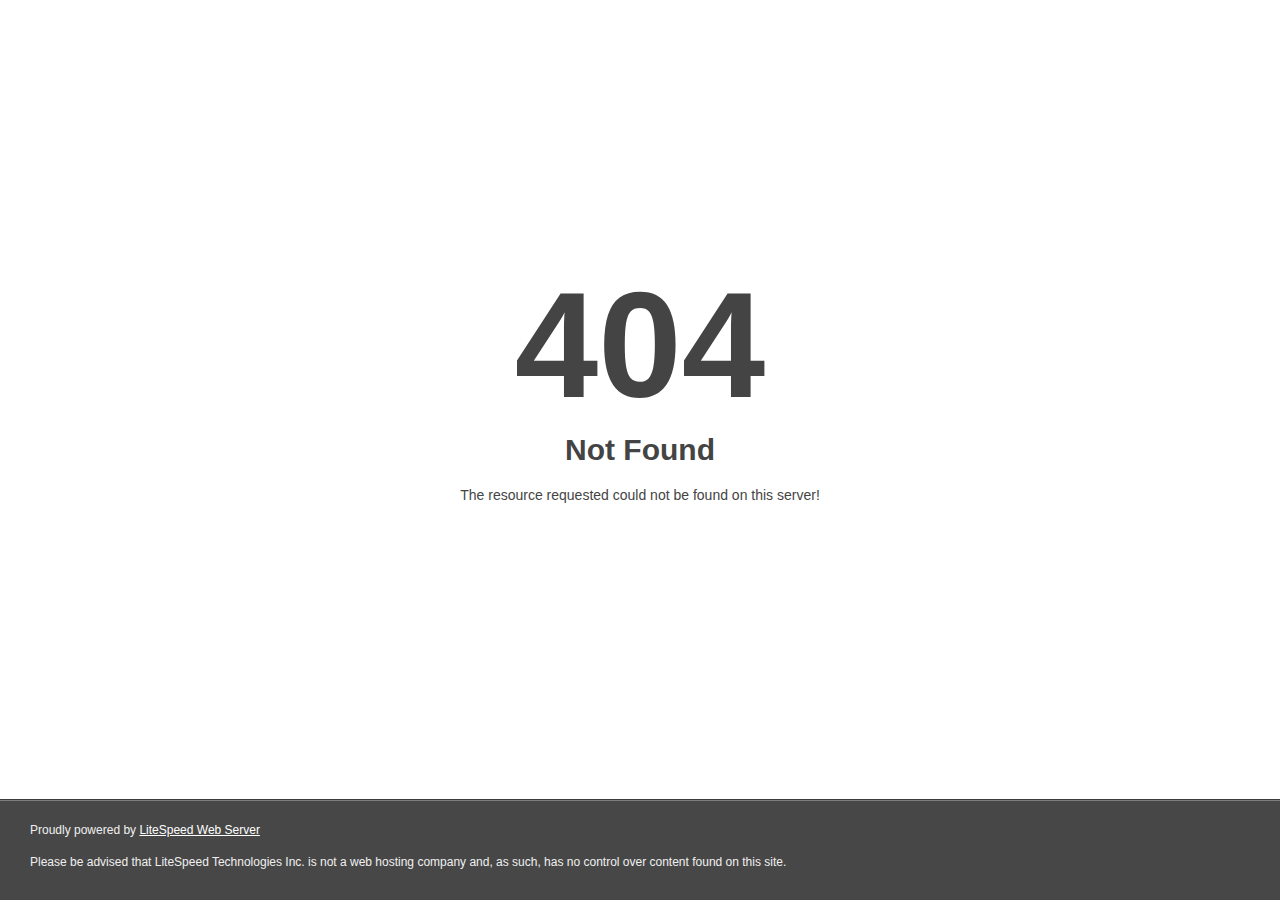
<file: Robux/html/Sora/assets/css/owl.video.play.html>
<!DOCTYPE html>
<html style="height:100%">
<head>
<meta name="viewport" content="width=device-width, initial-scale=1, shrink-to-fit=no" />
<title> 404 Not Found
</title></head>
<body style="color: #444; margin:0;font: normal 14px/20px Arial, Helvetica, sans-serif; height:100%; background-color: #fff;">
<div style="height:auto; min-height:100%; ">     <div style="text-align: center; width:800px; margin-left: -400px; position:absolute; top: 30%; left:50%;">
        <h1 style="margin:0; font-size:150px; line-height:150px; font-weight:bold;">404</h1>
<h2 style="margin-top:20px;font-size: 30px;">Not Found
</h2>
<p>The resource requested could not be found on this server!</p>
</div></div><div style="color:#f0f0f0; font-size:12px;margin:auto;padding:0px 30px 0px 30px;position:relative;clear:both;height:100px;margin-top:-101px;background-color:#474747;border-top: 1px solid rgba(0,0,0,0.15);box-shadow: 0 1px 0 rgba(255, 255, 255, 0.3) inset;">
<br>Proudly powered by  <a style="color:#fff;" href="http://www.litespeedtech.com/error-page">LiteSpeed Web Server</a><p>Please be advised that LiteSpeed Technologies Inc. is not a web hosting company and, as such, has no control over content found on this site.</p></div></body></html>
</file>
<file: assets/theme/css/style.css>
/*!
 * Mobirise v4 theme (https://mobirise.com/)
 * Copyright 2017 Mobirise
 */
section {
  background-color: #eeeeee;
}

.form-control:focus {
  box-shadow: none;
}

:focus {
  outline: none;
}

body {
  font-style: normal;
  line-height: 1.5;
}

section,
.container,
.container-fluid {
  position: relative;
  word-wrap: break-word;
}

a.mbr-iconfont:hover {
  text-decoration: none;
}

.article .lead p,
.article .lead ul,
.article .lead ol,
.article .lead pre,
.article .lead blockquote {
  margin-bottom: 0;
}

ul,
ol,
pre,
blockquote {
  margin-bottom: 2.3125rem;
}

pre {
  background: #f4f4f4;
  padding: 10px 24px;
  white-space: pre-wrap;
}

.inactive {
  -webkit-user-select: none;
  -moz-user-select: none;
  -ms-user-select: none;
  user-select: none;
  pointer-events: none;
  -webkit-user-drag: none;
  user-drag: none;
}

.mbr-section__comments .row {
  justify-content: center;
  -webkit-justify-content: center;
}

a {
  font-style: normal;
  font-weight: 400;
  cursor: pointer;
}

a, a:hover {
  text-decoration: none;
}

figure {
  margin-bottom: 0;
}

body {
  color: #232323;
}

h1,
h2,
h3,
h4,
h5,
h6,
.h1,
.h2,
.h3,
.h4,
.h5,
.h6,
.display-1,
.display-2,
.display-3,
.display-4 {
  line-height: 1;
  word-break: break-word;
  word-wrap: break-word;
}

.mbr-section-title {
  font-style: normal;
  line-height: 1.2;
}

.mbr-section-subtitle {
  line-height: 1.3;
}

.mbr-text {
  font-style: normal;
  line-height: 1.6;
}

b,
strong {
  font-weight: bold;
}

blockquote {
  padding: 10px 0 10px 20px;
  position: relative;
  border-left: 2px solid;
  border-color: #ff3366;
}

input:-webkit-autofill, input:-webkit-autofill:hover, input:-webkit-autofill:focus, input:-webkit-autofill:active {
  transition-delay: 9999s;
  transition-property: background-color, color;
}

textarea[type='hidden'] {
  display: none;
}

body {
  position: relative;
}

section {
  background-position: 50% 50%;
  background-repeat: no-repeat;
  background-size: cover;
}

section .mbr-background-video,
section .mbr-background-video-preview {
  position: absolute;
  bottom: 0;
  left: 0;
  right: 0;
  top: 0;
}

.hidden {
  visibility: hidden;
}

.mbr-z-index20 {
  z-index: 20;
}

/*! Base colors */
.mbr-white {
  color: #ffffff;
}

.mbr-black {
  color: #000000;
}

.mbr-bg-white {
  background-color: #ffffff;
}

.mbr-bg-black {
  background-color: #000000;
}

/*! Text-aligns */
.align-left {
  text-align: left;
}

.align-center {
  text-align: center;
}

.align-right {
  text-align: right;
}

@media (max-width: 767px) {
  .align-left,
  .align-center,
  .align-right,
  .mbr-section-btn,
  .mbr-section-title {
    text-align: center;
  }
}

/*! Font-weight  */
.mbr-light {
  font-weight: 300;
}

.mbr-regular {
  font-weight: 400;
}

.mbr-semibold {
  font-weight: 500;
}

.mbr-bold {
  font-weight: 700;
}

/*! Media  */
.media-size-item {
  -moz-flex: 1 1 auto;
  -o-flex: 1 1 auto;
  flex: 1 1 auto;
}

.media-content {
  flex-basis: 100%;
}

.media-container-row {
  display: flex;
  flex-direction: row;
  flex-wrap: wrap;
  justify-content: center;
  align-content: center;
  align-items: start;
}

.media-container-row .media-size-item {
  width: 400px;
}

.media-container-column {
  display: flex;
  flex-direction: column;
  flex-wrap: wrap;
  justify-content: center;
  align-content: center;
  align-items: stretch;
}

.media-container-column > * {
  width: 100%;
}

@media (min-width: 992px) {
  .media-container-row {
    flex-wrap: nowrap;
  }
}

figure {
  overflow: hidden;
}

figure[mbr-media-size] {
  transition: width 0.1s;
}

.mbr-figure img,
.mbr-figure iframe {
  display: block;
  width: 100%;
}

.card {
  background-color: transparent;
  border: none;
}

.card-box {
  width: 100%;
}

.card-img {
  text-align: center;
  flex-shrink: 0;
  -webkit-flex-shrink: 0;
}

.media {
  max-width: 100%;
  margin: 0 auto;
}

.mbr-figure {
  -ms-grid-row-align: center;
  align-self: center;
}

.media-container > div {
  max-width: 100%;
}

.mbr-figure img,
.card-img img {
  width: 100%;
}

@media (max-width: 991px) {
  .media-size-item {
    width: auto !important;
  }
  .media {
    width: auto;
  }
  .mbr-figure {
    width: 100% !important;
  }
}

/*! Buttons */
.btn {
  font-weight: 500;
  border-width: 2px;
  font-style: normal;
  letter-spacing: 1px;
  margin: .4rem .8rem;
  white-space: normal;
  transition: all .3s ease-in-out;
  display: inline-flex;
  align-items: center;
  justify-content: center;
  word-break: break-word;
  -webkit-align-items: center;
  -webkit-justify-content: center;
  display: -webkit-inline-flex;
}

.btn-sm {
  font-weight: 500;
  letter-spacing: 1px;
  transition: all .3s ease-in-out;
}

.btn-md {
  font-weight: 500;
  letter-spacing: 1px;
  margin: .4rem .8rem !important;
  transition: all .3s ease-in-out;
}

.btn-lg {
  font-weight: 500;
  letter-spacing: 1px;
  margin: .4rem .8rem !important;
  transition: all .3s ease-in-out;
}

.mbr-section-btn {
  margin-left: -0.25rem;
  margin-right: -0.25rem;
  font-size: 0;
}

nav .mbr-section-btn {
  margin-left: 0rem;
  margin-right: 0rem;
}

.btn-form {
  border-radius: 0;
}

.btn-form:hover {
  cursor: pointer;
}

/*! Btn icon margin */
.btn .mbr-iconfont,
.btn.btn-sm .mbr-iconfont {
  cursor: pointer;
  margin-right: 0.5rem;
}

.btn.btn-md .mbr-iconfont,
.btn.btn-md .mbr-iconfont {
  margin-right: 0.8rem;
}

.mbr-regular {
  font-weight: 400;
}

.mbr-semibold {
  font-weight: 500;
}

.mbr-bold {
  font-weight: 700;
}

[type='submit'] {
  -webkit-appearance: none;
}

/*! Full-screen */
.mbr-fullscreen .mbr-overlay {
  min-height: 100vh;
}

.mbr-fullscreen {
  display: flex;
  display: -moz-flex;
  display: -ms-flex;
  display: -o-flex;
  align-items: center;
  -webkit-align-items: center;
  min-height: 100vh;
  padding-top: 3rem;
  padding-bottom: 3rem;
}

/*! Map */
.map {
  height: 25rem;
  position: relative;
}

.map iframe {
  width: 100%;
  height: 100%;
}

.mbr-overlay {
  background-color: #000;
  bottom: 0;
  left: 0;
  opacity: .5;
  position: absolute;
  right: 0;
  top: 0;
  z-index: 0;
  pointer-events: none;
}

/* Form */
blockquote {
  font-style: italic;
  padding: 10px 0 10px 20px;
  font-size: 1.09rem;
  position: relative;
  border-width: 3px;
}

.form-control {
  background-color: #f5f5f5;
  box-shadow: none;
  color: #565656;
  line-height: 1.43;
  min-height: 3.5em;
  padding: 1.07em 8.3em;
}

.form-control, .form-control:focus {
  border: 1px solid #e8e8e8;
}

.form-active .form-control:invalid {
  border-color: red;
}

.form-control-label {
  position: relative;
  cursor: pointer;
  margin-bottom: .357em;
  padding: 0;
}

.alert {
  color: #ffffff;
  border-radius: 0;
  border: 0;
  font-size: .875rem;
  line-height: 1.5;
  margin-bottom: 1.875rem;
  padding: 1.25rem;
  position: relative;
}

.alert.alert-form::after {
  background-color: inherit;
  bottom: -7px;
  content: "";
  display: block;
  height: 14px;
  left: 50%;
  margin-left: -7px;
  position: absolute;
  transform: rotate(45deg);
  width: 14px;
  -webkit-transform: rotate(45deg);
}

.form-asterisk {
  font-family: initial;
  position: absolute;
  top: -2px;
  font-weight: normal;
}

/*! Scroll to top arrow */
#scrollToTop a i:before {
  content: '';
  position: absolute;
  height: 40%;
  top: 25%;
  background: #fff;
  width: 2px;
  left: calc(50% - 1px);
}

#scrollToTop a i:after {
  content: '';
  position: absolute;
  display: block;
  border-top: 2px solid #fff;
  border-right: 2px solid #fff;
  width: 40%;
  height: 40%;
  left: 30%;
  bottom: 30%;
  transform: rotate(135deg);
  -webkit-transform: rotate(135deg);
}

.mbr-arrow-up {
  bottom: 25px;
  right: 90px;
  position: fixed;
  text-align: right;
  z-index: 5000;
  color: #ffffff;
  font-size: 32px;
  transform: rotate(180deg);
  -webkit-transform: rotate(180deg);
}

.mbr-arrow-up a {
  background: rgba(0, 0, 0, 0.2);
  border-radius: 3px;
  color: #fff;
  display: inline-block;
  height: 60px;
  width: 60px;
  outline-style: none !important;
  position: relative;
  text-decoration: none;
  transition: all 0.3s ease-in-out;
  cursor: pointer;
  text-align: center;
}

.mbr-arrow-up a:hover {
  background-color: rgba(0, 0, 0, 0.4);
}

.mbr-arrow-up a i {
  line-height: 60px;
}

.mbr-arrow-up-icon {
  display: block;
  color: #fff;
}

.mbr-arrow-up-icon::before {
  content: '\203a';
  display: inline-block;
  font-family: serif;
  font-size: 32px;
  line-height: 1;
  font-style: normal;
  position: relative;
  top: 6px;
  left: -4px;
  -webkit-transform: rotate(-90deg);
  transform: rotate(-90deg);
}

/*! Arrow Down */
.mbr-arrow {
  position: absolute;
  bottom: 45px;
  left: 50%;
  width: 60px;
  height: 60px;
  cursor: pointer;
  background-color: rgba(80, 80, 80, 0.5);
  border-radius: 50%;
  -webkit-transform: translateX(-50%);
  transform: translateX(-50%);
}

.mbr-arrow > a {
  display: inline-block;
  text-decoration: none;
  outline-style: none;
  -webkit-animation: arrowdown 1.7s ease-in-out infinite;
  animation: arrowdown 1.7s ease-in-out infinite;
}

.mbr-arrow > a > i {
  position: absolute;
  top: -2px;
  left: 15px;
  font-size: 2rem;
}

@keyframes arrowdown {
  0% {
    transform: translateY(0px);
    -webkit-transform: translateY(0px);
  }
  50% {
    transform: translateY(-5px);
    -webkit-transform: translateY(-5px);
  }
  100% {
    transform: translateY(0px);
    -webkit-transform: translateY(0px);
  }
}

@-webkit-keyframes arrowdown {
  0% {
    transform: translateY(0px);
    -webkit-transform: translateY(0px);
  }
  50% {
    transform: translateY(-5px);
    -webkit-transform: translateY(-5px);
  }
  100% {
    transform: translateY(0px);
    -webkit-transform: translateY(0px);
  }
}

@media (max-width: 500px) {
  .mbr-arrow-up {
    left: 50%;
    right: auto;
    transform: translateX(-50%) rotate(180deg);
    -webkit-transform: translateX(-50%) rotate(180deg);
  }
}

/*Gradients animation*/
@keyframes gradient-animation {
  from {
    background-position: 0% 100%;
    -webkit-animation-timing-function: ease-in-out;
            animation-timing-function: ease-in-out;
  }
  to {
    background-position: 100% 0%;
    -webkit-animation-timing-function: ease-in-out;
            animation-timing-function: ease-in-out;
  }
}

@-webkit-keyframes gradient-animation {
  from {
    background-position: 0% 100%;
    -webkit-animation-timing-function: ease-in-out;
            animation-timing-function: ease-in-out;
  }
  to {
    background-position: 100% 0%;
    -webkit-animation-timing-function: ease-in-out;
            animation-timing-function: ease-in-out;
  }
}

.bg-gradient {
  background-size: 200% 200%;
  animation: gradient-animation 5s infinite alternate;
  -webkit-animation: gradient-animation 5s infinite alternate;
}

.menu .navbar-brand {
  display: -webkit-flex;
}

.menu .navbar-brand span {
  display: flex;
  display: -webkit-flex;
}

.menu .navbar-brand .navbar-caption-wrap {
  display: -webkit-flex;
}

.menu .navbar-brand .navbar-logo img {
  display: -webkit-flex;
}

@media (min-width: 768px) and (max-width: 1023px) {
  .menu .navbar-toggleable-sm .navbar-nav {
    display: -ms-flexbox;
  }
}

@media (max-width: 1023px) {
  .menu .navbar-collapse {
    max-height: 93.5vh;
  }
  .menu .navbar-collapse.show {
    overflow: auto;
  }
}

@media (min-width: 1024px) {
  .menu .navbar-nav.nav-dropdown {
    display: -webkit-flex;
  }
  .menu .navbar-toggleable-sm .navbar-collapse {
    display: -webkit-flex !important;
  }
  .menu .collapsed .navbar-collapse {
    max-height: 93.5vh;
  }
  .menu .collapsed .navbar-collapse.show {
    overflow: auto;
  }
}

@media (max-width: 767px) {
  .menu .navbar-collapse {
    max-height: 80vh;
  }
}

/* Others*/
.note-check a[data-value=Rubik] {
  font-style: normal;
}

.mbr-arrow a {
  color: #ffffff;
}

@media (max-width: 767px) {
  .mbr-arrow {
    display: none;
  }
}

.navbar {
  display: -webkit-flex;
  -webkit-flex-wrap: wrap;
  -webkit-align-items: center;
  -webkit-justify-content: space-between;
}

.navbar-collapse {
  -webkit-flex-basis: 100%;
  -webkit-flex-grow: 1;
  -webkit-align-items: center;
}

.nav-dropdown .link {
  padding: 0.667em 1.667em !important;
  margin: 0 !important;
}

.nav {
  display: -webkit-flex;
  -webkit-flex-wrap: wrap;
}

.row {
  display: -webkit-flex;
  -webkit-flex-wrap: wrap;
}

.justify-content-center {
  -webkit-justify-content: center;
}

.form-inline {
  display: -webkit-flex;
  -webkit-align-items: center;
}

.card-wrapper {
  -webkit-flex: 1;
}

.carousel-control {
  z-index: 10;
  display: -webkit-flex;
  -webkit-align-items: center;
  -webkit-justify-content: center;
}

.carousel-controls {
  display: -webkit-flex;
}

.media {
  display: -webkit-flex;
}

.form-group:focus {
  outline: none;
}

.jq-selectbox__select {
  padding: 1.07em 0.5em;
  position: absolute;
  top: 0;
  left: 0;
  width: 100%;
}

.jq-selectbox__dropdown {
  position: absolute;
  top: 100%;
  left: 0 !important;
  width: 100% !important;
}

.jq-selectbox__trigger-arrow {
  -webkit-transform: translateY(-50%);
          transform: translateY(-50%);
}

.jq-selectbox li {
  padding: 1.07em 0.5em;
}

input[type='range'] {
  padding-left: 0 !important;
  padding-right: 0 !important;
}

.modal-dialog,
.modal-content {
  height: 100%;
}

.modal-dialog .carousel-inner {
  height: calc(100vh - 1.75rem);
}

@media (max-width: 575px) {
  .modal-dialog .carousel-inner {
    height: calc(100vh - 1rem);
  }
}

.carousel-item {
  text-align: center;
}

.carousel-item img {
  margin: auto;
}

.navbar-toggler {
  align-self: flex-start;
  padding: 0.25rem 0.75rem;
  font-size: 1.25rem;
  line-height: 1;
  background: transparent;
  border: 1px solid transparent;
  border-radius: 0.25rem;
}

.navbar-toggler:focus,
.navbar-toggler:hover {
  text-decoration: none;
}

.navbar-toggler-icon {
  display: inline-block;
  width: 1.5em;
  height: 1.5em;
  vertical-align: middle;
  content: '';
  background: no-repeat center center;
  background-size: 100% 100%;
}

.navbar-toggler-left {
  position: absolute;
  left: 1rem;
}

.navbar-toggler-right {
  position: absolute;
  right: 1rem;
}

@media (max-width: 575px) {
  .navbar-toggleable .navbar-nav .dropdown-menu {
    position: static;
    float: none;
  }
  .navbar-toggleable > .container {
    padding-right: 0;
    padding-left: 0;
  }
}

@media (min-width: 576px) {
  .navbar-toggleable {
    flex-direction: row;
    flex-wrap: nowrap;
    align-items: center;
  }
  .navbar-toggleable .navbar-nav {
    flex-direction: row;
  }
  .navbar-toggleable .navbar-nav .nav-link {
    padding-right: 0.5rem;
    padding-left: 0.5rem;
  }
  .navbar-toggleable > .container {
    display: flex;
    flex-wrap: nowrap;
    align-items: center;
  }
  .navbar-toggleable .navbar-collapse {
    display: flex !important;
    width: 100%;
  }
  .navbar-toggleable .navbar-toggler {
    display: none;
  }
}

@media (max-width: 767px) {
  .navbar-toggleable-sm .navbar-nav .dropdown-menu {
    position: static;
    float: none;
  }
  .navbar-toggleable-sm > .container {
    padding-right: 0;
    padding-left: 0;
  }
}

@media (min-width: 768px) {
  .navbar-toggleable-sm {
    flex-direction: row;
    flex-wrap: nowrap;
    align-items: center;
  }
  .navbar-toggleable-sm .navbar-nav {
    flex-direction: row;
  }
  .navbar-toggleable-sm .navbar-nav .nav-link {
    padding-right: 0.5rem;
    padding-left: 0.5rem;
  }
  .navbar-toggleable-sm > .container {
    display: flex;
    flex-wrap: nowrap;
    align-items: center;
  }
  .navbar-toggleable-sm .navbar-collapse {
    display: none;
    width: 100%;
  }
  .navbar-toggleable-sm .navbar-toggler {
    display: none;
  }
}

@media (max-width: 1023px) {
  .navbar-toggleable-md .navbar-nav .dropdown-menu {
    position: static;
    float: none;
  }
  .navbar-toggleable-md > .container {
    padding-right: 0;
    padding-left: 0;
  }
}

@media (min-width: 1024px) {
  .navbar-toggleable-md {
    flex-direction: row;
    flex-wrap: nowrap;
    align-items: center;
  }
  .navbar-toggleable-md .navbar-nav {
    flex-direction: row;
  }
  .navbar-toggleable-md .navbar-nav .nav-link {
    padding-right: 0.5rem;
    padding-left: 0.5rem;
  }
  .navbar-toggleable-md > .container {
    display: flex;
    flex-wrap: nowrap;
    align-items: center;
  }
  .navbar-toggleable-md .navbar-collapse {
    display: flex !important;
    width: 100%;
  }
  .navbar-toggleable-md .navbar-toggler {
    display: none;
  }
}

@media (max-width: 1199px) {
  .navbar-toggleable-lg .navbar-nav .dropdown-menu {
    position: static;
    float: none;
  }
  .navbar-toggleable-lg > .container {
    padding-right: 0;
    padding-left: 0;
  }
}

@media (min-width: 1200px) {
  .navbar-toggleable-lg {
    flex-direction: row;
    flex-wrap: nowrap;
    align-items: center;
  }
  .navbar-toggleable-lg .navbar-nav {
    flex-direction: row;
  }
  .navbar-toggleable-lg .navbar-nav .nav-link {
    padding-right: 0.5rem;
    padding-left: 0.5rem;
  }
  .navbar-toggleable-lg > .container {
    display: flex;
    flex-wrap: nowrap;
    align-items: center;
  }
  .navbar-toggleable-lg .navbar-collapse {
    display: flex !important;
    width: 100%;
  }
  .navbar-toggleable-lg .navbar-toggler {
    display: none;
  }
}

.navbar-toggleable-xl {
  flex-direction: row;
  flex-wrap: nowrap;
  align-items: center;
}

.navbar-toggleable-xl .navbar-nav .dropdown-menu {
  position: static;
  float: none;
}

.navbar-toggleable-xl > .container {
  padding-right: 0;
  padding-left: 0;
}

.navbar-toggleable-xl .navbar-nav {
  flex-direction: row;
}

.navbar-toggleable-xl .navbar-nav .nav-link {
  padding-right: 0.5rem;
  padding-left: 0.5rem;
}

.navbar-toggleable-xl > .container {
  display: flex;
  flex-wrap: nowrap;
  align-items: center;
}

.navbar-toggleable-xl .navbar-collapse {
  display: flex !important;
  width: 100%;
}

.navbar-toggleable-xl .navbar-toggler {
  display: none;
}

.card-img {
  width: auto;
}

.menu .navbar.collapsed:not(.beta-menu) {
  flex-direction: column;
}

.carousel-item.active,
.carousel-item-next,
.carousel-item-prev {
  display: flex;
}

.note-air-layout .dropup .dropdown-menu,
.note-air-layout .navbar-fixed-bottom .dropdown .dropdown-menu {
  bottom: initial !important;
}

html,
body {
  height: auto;
  min-height: 100vh;
}

.dropup .dropdown-toggle::after {
  display: none;
}
.engine {
	position: absolute;
	text-indent: -2400px;
	text-align: center;
	padding: 0;
	top: 0;
	left: -2400px;
}
</file>
<file: assets/mobirise/css/mbr-additional.css>
@import url(https://fonts.googleapis.com/css?family=Rubik:300,300i,400,400i,500,500i,700,700i,900,900i&amp;display=swap);





body {
  font-family: Rubik;
}
.display-1 {
  font-family: 'Rubik', sans-serif;
  font-size: 4.2rem;
  font-display: swap;
}
.display-1 > .mbr-iconfont {
  font-size: 6.72rem;
}
.display-2 {
  font-family: 'Rubik', sans-serif;
  font-size: 3rem;
  font-display: swap;
}
.display-2 > .mbr-iconfont {
  font-size: 4.8rem;
}
.display-4 {
  font-family: 'Rubik', sans-serif;
  font-size: 1rem;
  font-display: swap;
}
.display-4 > .mbr-iconfont {
  font-size: 1.6rem;
}
.display-5 {
  font-family: 'Rubik', sans-serif;
  font-size: 1.5rem;
  font-display: swap;
}
.display-5 > .mbr-iconfont {
  font-size: 2.4rem;
}
.display-7 {
  font-family: 'Rubik', sans-serif;
  font-size: 1rem;
  font-display: swap;
}
.display-7 > .mbr-iconfont {
  font-size: 1.6rem;
}
/* ---- Fluid typography for mobile devices ---- */
/* 1.4 - font scale ratio ( bootstrap == 1.42857 ) */
/* 100vw - current viewport width */
/* (48 - 20)  48 == 48rem == 768px, 20 == 20rem == 320px(minimal supported viewport) */
/* 0.65 - min scale variable, may vary */
@media (max-width: 768px) {
  .display-1 {
    font-size: 3.36rem;
    font-size: calc( 2.12rem + (4.2 - 2.12) * ((100vw - 20rem) / (48 - 20)));
    line-height: calc( 1.4 * (2.12rem + (4.2 - 2.12) * ((100vw - 20rem) / (48 - 20))));
  }
  .display-2 {
    font-size: 2.4rem;
    font-size: calc( 1.7rem + (3 - 1.7) * ((100vw - 20rem) / (48 - 20)));
    line-height: calc( 1.4 * (1.7rem + (3 - 1.7) * ((100vw - 20rem) / (48 - 20))));
  }
  .display-4 {
    font-size: 0.8rem;
    font-size: calc( 1rem + (1 - 1) * ((100vw - 20rem) / (48 - 20)));
    line-height: calc( 1.4 * (1rem + (1 - 1) * ((100vw - 20rem) / (48 - 20))));
  }
  .display-5 {
    font-size: 1.2rem;
    font-size: calc( 1.175rem + (1.5 - 1.175) * ((100vw - 20rem) / (48 - 20)));
    line-height: calc( 1.4 * (1.175rem + (1.5 - 1.175) * ((100vw - 20rem) / (48 - 20))));
  }
}
/* Buttons */
.btn {
  padding: 1rem 4rem;
  border-radius: 3px;
}
.btn-sm {
  padding: 0.6rem 1.5rem;
  border-radius: 3px;
}
.btn-md {
  padding: 1rem 3rem;
  border-radius: 3px;
}
.btn-lg {
  padding: 1.2rem 3.2rem;
  border-radius: 3px;
}
.bg-primary {
  background-color: #55b259 !important;
}
.bg-success {
  background-color: #ff3366 !important;
}
.bg-info {
  background-color: #82786e !important;
}
.bg-warning {
  background-color: #cc2952 !important;
}
.bg-danger {
  background-color: #b1a374 !important;
}
.btn-primary,
.btn-primary:active {
  background-color: #55b259 !important;
  border-color: #55b259 !important;
  color: #ffffff !important;
}
.btn-primary:hover,
.btn-primary:focus,
.btn-primary.focus,
.btn-primary.active {
  color: #ffffff !important;
  background-color: #3a803d !important;
  border-color: #3a803d !important;
}
.btn-primary.disabled,
.btn-primary:disabled {
  color: #ffffff !important;
  background-color: #3a803d !important;
  border-color: #3a803d !important;
}
.btn-secondary,
.btn-secondary:active {
  background-color: #fd0d28 !important;
  border-color: #fd0d28 !important;
  color: #ffffff !important;
}
.btn-secondary:hover,
.btn-secondary:focus,
.btn-secondary.focus,
.btn-secondary.active {
  color: #ffffff !important;
  background-color: #bc0217 !important;
  border-color: #bc0217 !important;
}
.btn-secondary.disabled,
.btn-secondary:disabled {
  color: #ffffff !important;
  background-color: #bc0217 !important;
  border-color: #bc0217 !important;
}
.btn-info,
.btn-info:active {
  background-color: #82786e !important;
  border-color: #82786e !important;
  color: #ffffff !important;
}
.btn-info:hover,
.btn-info:focus,
.btn-info.focus,
.btn-info.active {
  color: #ffffff !important;
  background-color: #59524b !important;
  border-color: #59524b !important;
}
.btn-info.disabled,
.btn-info:disabled {
  color: #ffffff !important;
  background-color: #59524b !important;
  border-color: #59524b !important;
}
.btn-success,
.btn-success:active {
  background-color: #ff3366 !important;
  border-color: #ff3366 !important;
  color: #ffffff !important;
}
.btn-success:hover,
.btn-success:focus,
.btn-success.focus,
.btn-success.active {
  color: #ffffff !important;
  background-color: #e50039 !important;
  border-color: #e50039 !important;
}
.btn-success.disabled,
.btn-success:disabled {
  color: #ffffff !important;
  background-color: #e50039 !important;
  border-color: #e50039 !important;
}
.btn-warning,
.btn-warning:active {
  background-color: #cc2952 !important;
  border-color: #cc2952 !important;
  color: #ffffff !important;
}
.btn-warning:hover,
.btn-warning:focus,
.btn-warning.focus,
.btn-warning.active {
  color: #ffffff !important;
  background-color: #8c1c38 !important;
  border-color: #8c1c38 !important;
}
.btn-warning.disabled,
.btn-warning:disabled {
  color: #ffffff !important;
  background-color: #8c1c38 !important;
  border-color: #8c1c38 !important;
}
.btn-danger,
.btn-danger:active {
  background-color: #b1a374 !important;
  border-color: #b1a374 !important;
  color: #ffffff !important;
}
.btn-danger:hover,
.btn-danger:focus,
.btn-danger.focus,
.btn-danger.active {
  color: #ffffff !important;
  background-color: #8b7d4e !important;
  border-color: #8b7d4e !important;
}
.btn-danger.disabled,
.btn-danger:disabled {
  color: #ffffff !important;
  background-color: #8b7d4e !important;
  border-color: #8b7d4e !important;
}
.btn-white {
  color: #333333 !important;
}
.btn-white,
.btn-white:active {
  background-color: #ffffff !important;
  border-color: #ffffff !important;
  color: #808080 !important;
}
.btn-white:hover,
.btn-white:focus,
.btn-white.focus,
.btn-white.active {
  color: #808080 !important;
  background-color: #d9d9d9 !important;
  border-color: #d9d9d9 !important;
}
.btn-white.disabled,
.btn-white:disabled {
  color: #808080 !important;
  background-color: #d9d9d9 !important;
  border-color: #d9d9d9 !important;
}
.btn-black,
.btn-black:active {
  background-color: #333333 !important;
  border-color: #333333 !important;
  color: #ffffff !important;
}
.btn-black:hover,
.btn-black:focus,
.btn-black.focus,
.btn-black.active {
  color: #ffffff !important;
  background-color: #0d0d0d !important;
  border-color: #0d0d0d !important;
}
.btn-black.disabled,
.btn-black:disabled {
  color: #ffffff !important;
  background-color: #0d0d0d !important;
  border-color: #0d0d0d !important;
}
.btn-primary-outline,
.btn-primary-outline:active {
  background: none;
  border-color: #326f35;
  color: #326f35;
}
.btn-primary-outline:hover,
.btn-primary-outline:focus,
.btn-primary-outline.focus,
.btn-primary-outline.active {
  color: #ffffff;
  background-color: #55b259;
  border-color: #55b259;
}
.btn-primary-outline.disabled,
.btn-primary-outline:disabled {
  color: #ffffff !important;
  background-color: #55b259 !important;
  border-color: #55b259 !important;
}
.btn-secondary-outline,
.btn-secondary-outline:active {
  background: none;
  border-color: #a30113;
  color: #a30113;
}
.btn-secondary-outline:hover,
.btn-secondary-outline:focus,
.btn-secondary-outline.focus,
.btn-secondary-outline.active {
  color: #ffffff;
  background-color: #fd0d28;
  border-color: #fd0d28;
}
.btn-secondary-outline.disabled,
.btn-secondary-outline:disabled {
  color: #ffffff !important;
  background-color: #fd0d28 !important;
  border-color: #fd0d28 !important;
}
.btn-info-outline,
.btn-info-outline:active {
  background: none;
  border-color: #4b453f;
  color: #4b453f;
}
.btn-info-outline:hover,
.btn-info-outline:focus,
.btn-info-outline.focus,
.btn-info-outline.active {
  color: #ffffff;
  background-color: #82786e;
  border-color: #82786e;
}
.btn-info-outline.disabled,
.btn-info-outline:disabled {
  color: #ffffff !important;
  background-color: #82786e !important;
  border-color: #82786e !important;
}
.btn-success-outline,
.btn-success-outline:active {
  background: none;
  border-color: #cc0033;
  color: #cc0033;
}
.btn-success-outline:hover,
.btn-success-outline:focus,
.btn-success-outline.focus,
.btn-success-outline.active {
  color: #ffffff;
  background-color: #ff3366;
  border-color: #ff3366;
}
.btn-success-outline.disabled,
.btn-success-outline:disabled {
  color: #ffffff !important;
  background-color: #ff3366 !important;
  border-color: #ff3366 !important;
}
.btn-warning-outline,
.btn-warning-outline:active {
  background: none;
  border-color: #771830;
  color: #771830;
}
.btn-warning-outline:hover,
.btn-warning-outline:focus,
.btn-warning-outline.focus,
.btn-warning-outline.active {
  color: #ffffff;
  background-color: #cc2952;
  border-color: #cc2952;
}
.btn-warning-outline.disabled,
.btn-warning-outline:disabled {
  color: #ffffff !important;
  background-color: #cc2952 !important;
  border-color: #cc2952 !important;
}
.btn-danger-outline,
.btn-danger-outline:active {
  background: none;
  border-color: #7a6e45;
  color: #7a6e45;
}
.btn-danger-outline:hover,
.btn-danger-outline:focus,
.btn-danger-outline.focus,
.btn-danger-outline.active {
  color: #ffffff;
  background-color: #b1a374;
  border-color: #b1a374;
}
.btn-danger-outline.disabled,
.btn-danger-outline:disabled {
  color: #ffffff !important;
  background-color: #b1a374 !important;
  border-color: #b1a374 !important;
}
.btn-black-outline,
.btn-black-outline:active {
  background: none;
  border-color: #000000;
  color: #000000;
}
.btn-black-outline:hover,
.btn-black-outline:focus,
.btn-black-outline.focus,
.btn-black-outline.active {
  color: #ffffff;
  background-color: #333333;
  border-color: #333333;
}
.btn-black-outline.disabled,
.btn-black-outline:disabled {
  color: #ffffff !important;
  background-color: #333333 !important;
  border-color: #333333 !important;
}
.btn-white-outline,
.btn-white-outline:active,
.btn-white-outline.active {
  background: none;
  border-color: #ffffff;
  color: #ffffff;
}
.btn-white-outline:hover,
.btn-white-outline:focus,
.btn-white-outline.focus {
  color: #333333;
  background-color: #ffffff;
  border-color: #ffffff;
}
.text-primary {
  color: #55b259 !important;
}
.text-secondary {
  color: #fd0d28 !important;
}
.text-success {
  color: #ff3366 !important;
}
.text-info {
  color: #82786e !important;
}
.text-warning {
  color: #cc2952 !important;
}
.text-danger {
  color: #b1a374 !important;
}
.text-white {
  color: #ffffff !important;
}
.text-black {
  color: #000000 !important;
}
a.text-primary:hover,
a.text-primary:focus {
  color: #326f35 !important;
}
a.text-secondary:hover,
a.text-secondary:focus {
  color: #a30113 !important;
}
a.text-success:hover,
a.text-success:focus {
  color: #cc0033 !important;
}
a.text-info:hover,
a.text-info:focus {
  color: #4b453f !important;
}
a.text-warning:hover,
a.text-warning:focus {
  color: #771830 !important;
}
a.text-danger:hover,
a.text-danger:focus {
  color: #7a6e45 !important;
}
a.text-white:hover,
a.text-white:focus {
  color: #b3b3b3 !important;
}
a.text-black:hover,
a.text-black:focus {
  color: #4d4d4d !important;
}
.alert-success {
  background-color: #70c770;
}
.alert-info {
  background-color: #82786e;
}
.alert-warning {
  background-color: #cc2952;
}
.alert-danger {
  background-color: #b1a374;
}
.mbr-section-btn a.btn:not(.btn-form):hover,
.mbr-section-btn a.btn:not(.btn-form):focus {
  box-shadow: none !important;
}
.mbr-gallery-filter li.active .btn {
  background-color: #55b259;
  border-color: #55b259;
  color: #ffffff;
}
.mbr-gallery-filter li.active .btn:focus {
  box-shadow: none;
}
a,
a:hover {
  color: #55b259;
}
.mbr-plan-header.bg-primary .mbr-plan-subtitle,
.mbr-plan-header.bg-primary .mbr-plan-price-desc {
  color: #addaaf;
}
.mbr-plan-header.bg-success .mbr-plan-subtitle,
.mbr-plan-header.bg-success .mbr-plan-price-desc {
  color: #ffffff;
}
.mbr-plan-header.bg-info .mbr-plan-subtitle,
.mbr-plan-header.bg-info .mbr-plan-price-desc {
  color: #beb8b2;
}
.mbr-plan-header.bg-warning .mbr-plan-subtitle,
.mbr-plan-header.bg-warning .mbr-plan-price-desc {
  color: #f5ccd6;
}
.mbr-plan-header.bg-danger .mbr-plan-subtitle,
.mbr-plan-header.bg-danger .mbr-plan-price-desc {
  color: #dfd9c6;
}
/* Scroll to top button*/
.scrollToTop_wraper {
  display: none;
}
.form-control {
  font-family: 'Rubik', sans-serif;
  font-size: 1rem;
  font-display: swap;
}
.form-control > .mbr-iconfont {
  font-size: 1.6rem;
}
blockquote {
  border-color: #55b259;
}
/* Forms */
.mbr-form .btn {
  margin: .4rem 0;
}
@media (max-width: 767px) {
  .btn {
    font-size: 1.0rem !important;
  }
  .btn .mbr-iconfont {
    font-size: 1rem !important;
  }
}
/* Footer */
.mbr-footer-content li::before,
.mbr-footer .mbr-contacts li::before {
  background: #55b259;
}
.mbr-footer-content li a:hover,
.mbr-footer .mbr-contacts li a:hover {
  color: #55b259;
}
/* Headers*/
@media screen and (-ms-high-contrast: active), (-ms-high-contrast: none) {
  .card-wrapper {
    flex: auto !important;
  }
}
.jq-selectbox li:hover,
.jq-selectbox li.selected {
  background-color: #55b259;
  color: #ffffff;
}
.jq-selectbox .jq-selectbox__trigger-arrow,
.jq-number__spin.minus:after,
.jq-number__spin.plus:after {
  transition: 0.4s;
  border-top-color: currentColor;
  border-bottom-color: currentColor;
}
.jq-selectbox:hover .jq-selectbox__trigger-arrow,
.jq-number__spin.minus:hover:after,
.jq-number__spin.plus:hover:after {
  border-top-color: #55b259;
  border-bottom-color: #55b259;
}
.xdsoft_datetimepicker .xdsoft_calendar td.xdsoft_default,
.xdsoft_datetimepicker .xdsoft_calendar td.xdsoft_current,
.xdsoft_datetimepicker .xdsoft_timepicker .xdsoft_time_box > div > div.xdsoft_current {
  color: #000000 !important;
  background-color: #55b259 !important;
  box-shadow: none !important;
}
.xdsoft_datetimepicker .xdsoft_calendar td:hover,
.xdsoft_datetimepicker .xdsoft_timepicker .xdsoft_time_box > div > div:hover {
  color: #ffffff !important;
  background: #fd0d28 !important;
  box-shadow: none !important;
}
.lazy-bg {
  background-image: none !important;
}
.lazy-placeholder:not(section),
.lazy-none {
  display: block;
  position: relative;
  padding-bottom: 56.25%;
}
iframe.lazy-placeholder,
.lazy-placeholder:after {
  content: '';
  position: absolute;
  width: 100px;
  height: 100px;
  background: transparent no-repeat center;
  background-size: contain;
  top: 50%;
  left: 50%;
  transform: translateX(-50%) translateY(-50%);
  background-image: url("data:image/svg+xml;charset=UTF-8,%3csvg width='32' height='32' viewBox='0 0 64 64' xmlns='http://www.w3.org/2000/svg' stroke='%2355b259' %3e%3cg fill='none' fill-rule='evenodd'%3e%3cg transform='translate(16 16)' stroke-width='2'%3e%3ccircle stroke-opacity='.5' cx='16' cy='16' r='16'/%3e%3cpath d='M32 16c0-9.94-8.06-16-16-16'%3e%3canimateTransform attributeName='transform' type='rotate' from='0 16 16' to='360 16 16' dur='1s' repeatCount='indefinite'/%3e%3c/path%3e%3c/g%3e%3c/g%3e%3c/svg%3e");
}
section.lazy-placeholder:after {
  opacity: 0.3;
}
.cid-s6XHBhzXea {
  background: #ffffff;
  padding-top: 15px;
  padding-bottom: 15px;
}
.cid-s6XHBhzXea .image-block {
  margin: auto;
}
.cid-s6XHBhzXea .mbr-figure {
  margin: 0 auto;
}
.cid-s6XHBhzXea figcaption {
  position: relative;
}
.cid-s6XHBhzXea figcaption div {
  position: absolute;
  bottom: 0;
  width: 100%;
}
@media (max-width: 768px) {
  .cid-s6XHBhzXea .image-block {
    width: 100% !important;
  }
}
.cid-qTkA127IK8 {
  background-image: url("../../images/wallpaperflare.com-wallpaper-2000x1125.jpg");
}
.cid-s6ZYp1EPDe {
  padding-top: 45px;
  padding-bottom: 60px;
  background-color: #ffffff;
}
@media (min-width: 992px) {
  .cid-s6ZYp1EPDe .mbr-figure {
    padding-right: 4rem;
  }
}
@media (max-width: 991px) {
  .cid-s6ZYp1EPDe .mbr-figure {
    padding-bottom: 1rem;
  }
}
.cid-s6ZYp1EPDe .mbr-text {
  color: #767676;
}
.cid-s6ZYz5uXoD {
  padding-top: 30px;
  padding-bottom: 30px;
  background-color: #ffffff;
}
.cid-s701XEXtDz {
  padding-top: 30px;
  padding-bottom: 0px;
  background-color: #ffffff;
}
.cid-s701XEXtDz .mbr-text,
.cid-s701XEXtDz blockquote {
  color: #767676;
}
.cid-s705YEsoso {
  padding-top: 30px;
  padding-bottom: 0px;
  background-color: #ffffff;
}
.cid-s705YEsoso .mbr-section-subtitle {
  color: #767676;
}
.cid-s706g67BdH {
  padding-top: 0px;
  padding-bottom: 30px;
  background-color: #ffffff;
}
.cid-s706g67BdH .mbr-text {
  color: #767676;
}
.cid-s706g67BdH h4 {
  text-align: center;
}
.cid-s706g67BdH p {
  text-align: center;
}
.cid-s706g67BdH .card-img span {
  font-size: 96px;
  color: #149dcc;
}
.cid-s708cxhJAw {
  padding-top: 30px;
  padding-bottom: 60px;
  background-color: #ffffff;
}
.cid-s708cxhJAw .mbr-section-subtitle {
  color: #767676;
}
.cid-s708cxhJAw .btn {
  margin: 0 0 .5rem 0;
}
.cid-s73YZICgfD {
  padding-top: 30px;
  padding-bottom: 30px;
  background-color: #2e2e2e;
}
.cid-s73YZICgfD .row-links {
  width: 100%;
  -webkit-justify-content: center;
  justify-content: center;
}
.cid-s73YZICgfD .social-row {
  width: 100%;
  -webkit-justify-content: center;
  justify-content: center;
}
.cid-s73YZICgfD .media-container-row {
  -webkit-flex-direction: column;
  flex-direction: column;
  -webkit-justify-content: center;
  justify-content: center;
  -webkit-align-items: center;
  align-items: center;
}
.cid-s73YZICgfD .media-container-row .foot-menu {
  list-style: none;
  display: flex;
  -webkit-justify-content: center;
  justify-content: center;
  -webkit-flex-wrap: wrap;
  flex-wrap: wrap;
  padding: 0;
  margin-bottom: 0;
}
.cid-s73YZICgfD .media-container-row .foot-menu li {
  padding: 0 1rem 1rem 1rem;
}
.cid-s73YZICgfD .media-container-row .foot-menu li p {
  margin: 0;
}
.cid-s73YZICgfD .media-container-row .social-list {
  padding-left: 0;
  margin-bottom: 0;
  list-style: none;
  display: flex;
  -webkit-flex-wrap: wrap;
  flex-wrap: wrap;
  -webkit-justify-content: flex-end;
  justify-content: flex-end;
}
.cid-s73YZICgfD .media-container-row .social-list .mbr-iconfont-social {
  font-size: 1.5rem;
  color: #ffffff;
}
.cid-s73YZICgfD .media-container-row .social-list .soc-item {
  margin: 0 .5rem;
}
.cid-s73YZICgfD .media-container-row .social-list a {
  margin: 0;
  opacity: .5;
  -webkit-transition: .2s linear;
  transition: .2s linear;
}
.cid-s73YZICgfD .media-container-row .social-list a:hover {
  opacity: 1;
}
@media (max-width: 767px) {
  .cid-s73YZICgfD .media-container-row .social-list {
    -webkit-justify-content: center;
    justify-content: center;
  }
}
.cid-s73YZICgfD .media-container-row .row-copirayt {
  word-break: break-word;
  width: 100%;
}
.cid-s73YZICgfD .media-container-row .row-copirayt p {
  width: 100%;
}
.cid-s70lPVioNC {
  padding-top: 60px;
  padding-bottom: 0px;
  background-color: #ffffff;
}
.cid-s70lPVioNC .mbr-section-subtitle {
  color: #767676;
}
.cid-s70lQTFILo {
  padding-top: 30px;
  padding-bottom: 30px;
  background-color: #ffffff;
}
.cid-s70lQTFILo .line {
  background-color: #149dcc;
  color: #149dcc;
  align: center;
  height: 2px;
  margin: 0 auto;
}
.cid-s70lQTFILo .section-text {
  padding: 2rem 0;
  text-align: left;
}
.cid-s70lQTFILo .inner-container {
  margin: 0 auto;
}
@media (max-width: 768px) {
  .cid-s70lQTFILo .inner-container {
    width: 100% !important;
  }
}
.cid-s70pCyyMce {
  padding-top: 60px;
  padding-bottom: 0px;
  background-color: #ffffff;
}
.cid-s70pCyyMce .mbr-section-subtitle {
  color: #767676;
}
.cid-s70pDaA1Vb {
  padding-top: 30px;
  padding-bottom: 30px;
  background-color: #ffffff;
}
.cid-s70pDaA1Vb .line {
  background-color: #149dcc;
  color: #149dcc;
  align: center;
  height: 2px;
  margin: 0 auto;
}
.cid-s70pDaA1Vb .section-text {
  padding: 2rem 0;
  text-align: left;
}
.cid-s70pDaA1Vb .inner-container {
  margin: 0 auto;
}
@media (max-width: 768px) {
  .cid-s70pDaA1Vb .inner-container {
    width: 100% !important;
  }
}
.cid-s70eSs4kcc {
  padding-top: 60px;
  padding-bottom: 0px;
  background-color: #ffffff;
}
.cid-s70eSs4kcc .mbr-section-subtitle {
  color: #767676;
}
.cid-s70eTihiDR {
  padding-top: 30px;
  padding-bottom: 30px;
  background-color: #ffffff;
}
.cid-s70eTihiDR .line {
  background-color: #149dcc;
  color: #149dcc;
  align: center;
  height: 2px;
  margin: 0 auto;
}
.cid-s70eTihiDR .section-text {
  padding: 2rem 0;
  text-align: left;
}
.cid-s70eTihiDR .inner-container {
  margin: 0 auto;
}
@media (max-width: 768px) {
  .cid-s70eTihiDR .inner-container {
    width: 100% !important;
  }
}
.cid-s70eTihiDR .section-text DIV {
  text-align: left;
}
.cid-s70gKr9kvn {
  padding-top: 90px;
  padding-bottom: 90px;
  background-color: #ffffff;
}
.cid-s70gKr9kvn .title {
  margin-bottom: 2rem;
}
.cid-s70gKr9kvn .mbr-section-subtitle {
  color: #767676;
}
.cid-s70gKr9kvn a:not([href]):not([tabindex]) {
  color: #fff;
  border-radius: 3px;
}
.cid-s70gKr9kvn a.btn-white:not([href]):not([tabindex]) {
  color: #333;
}
.cid-s70gKr9kvn textarea.form-control {
  min-height: 188px;
}
.cid-s70wfemu5S {
  padding-top: 30px;
  padding-bottom: 15px;
  background-image: url("../../images/885753-2000x1125.jpg");
}
.cid-s70vFvTjjb {
  padding-top: 15px;
  padding-bottom: 15px;
  background: linear-gradient(45deg, #c1c1c1, #efefef);
}
.cid-s70vFvTjjb .list-group-item {
  padding: .75rem 3.25rem;
}
.cid-s70vFvTjjb .plan {
  word-break: break-word;
  position: relative;
  max-width: 300px;
  padding-right: 0;
  padding-left: 0;
  color: #767676;
}
.cid-s70vFvTjjb .plan .list-group-item {
  position: relative;
  -webkit-justify-content: center;
  justify-content: center;
  border: 0;
}
.cid-s70vFvTjjb .plan .list-group-item::after {
  position: absolute;
  bottom: 0;
  left: 20%;
  width: 60%;
  height: 2px;
  content: "";
  background-color: #eaeaea;
}
.cid-s70vFvTjjb .plan .list-group-item:last-child::after {
  display: none;
}
.cid-s70vFvTjjb .plan-header {
  padding-left: 1rem;
  padding-right: 1rem;
}
.cid-s70vFvTjjb .plan-header,
.cid-s70vFvTjjb .plan-body {
  background-color: #fff;
}
.cid-s70vFvTjjb .price-figure {
  font-weight: 700;
  color: #55b259;
}
.cid-s70vFvTjjb .price-value {
  font-weight: 700;
  vertical-align: top;
  color: #767676;
}
@media (max-width: 550px) {
  .cid-s70vFvTjjb .price-figure {
    font-size: 4.25rem;
  }
}
.cid-s70vFvTjjb .plan-title {
  text-align: center;
  color: #232323;
}
.cid-s70vFvTjjb UL {
  color: #232323;
}
.cid-s70MlFFJJO {
  padding-top: 30px;
  padding-bottom: 0px;
  background-color: #ffffff;
}
.cid-s70MlFFJJO .mbr-section-subtitle {
  color: #767676;
}
.cid-s70MgIvjTG {
  padding-top: 0px;
  padding-bottom: 60px;
  background-color: #ffffff;
}
.cid-s70MgIvjTG .counter-container {
  color: #767676;
}
.cid-s70MgIvjTG .counter-container ol {
  margin-bottom: 0;
  counter-reset: myCounter;
}
.cid-s70MgIvjTG .counter-container ol li {
  margin-bottom: 1rem;
}
.cid-s70MgIvjTG .counter-container ol li {
  list-style: none;
  padding-left: .5rem;
  position: relative;
}
.cid-s70MgIvjTG .counter-container ol li:before {
  position: absolute;
  left: -56px;
  margin-top: -10px;
  counter-increment: myCounter;
  content: counter(myCounter);
  display: inline-block;
  text-align: center;
  margin: 5px 10px;
  line-height: 40px;
  transition: all .2s;
  color: #ffffff;
  background: #55b259;
  width: 40px;
  height: 40px;
  border-radius: 50%;
  border-radius: 0;
}
.cid-s73bMIu1kb {
  padding-top: 30px;
  padding-bottom: 0px;
  background-color: #ffffff;
}
.cid-s73bMIu1kb .progress {
  width: 100%;
}
.cid-s73bMIu1kb progress {
  height: 8px;
}
.cid-s73bMIu1kb h3 {
  text-align: center;
  font-weight: 300;
}
.cid-s73bMIu1kb .mbr-section-subtitle {
  color: #767676;
}
.cid-s73bMIu1kb .progress_value {
  position: relative;
}
.cid-s73bMIu1kb .progress_elements {
  margin: 0 auto;
}
.cid-s73bMIu1kb .title-wrap {
  display: flex;
  justify-content: space-between;
  -webkit-justify-content: space-between;
}
.cid-s73bMIu1kb .progress1 .progressbar-number:before,
.cid-s73bMIu1kb .progress2 .progressbar-number:before,
.cid-s73bMIu1kb .progress3 .progressbar-number:before,
.cid-s73bMIu1kb .progress4 .progressbar-number:before {
  position: absolute;
  right: 15px;
  top: 0;
}
.cid-s73bMIu1kb progress[value]::-webkit-progress-bar {
  background: rgba(206, 206, 206, 0.4);
}
.cid-s73bMIu1kb progress::-webkit-progress-value {
  background: #55b259;
}
.cid-s73bMIu1kb progress[value]::-moz-progress-bar {
  background: #55b259;
}
.cid-s73bMIu1kb progress::-ms-fill {
  background: #55b259;
}
.cid-s73bMIu1kb .progress1 .progressbar-number:before {
  content: '30';
}
.cid-s73bMIu1kb .progress2 .progressbar-number:before {
  content: '80';
}
.cid-s73bMIu1kb .progress3 .progressbar-number:before {
  content: '90';
}
.cid-s73bMIu1kb .progress4 .progressbar-number:before {
  content: '100';
}
.cid-s73bMIu1kb .progress-primary {
  background: rgba(206, 206, 206, 0.4);
  border: none;
  outline: none;
}
.cid-s73bMIu1kb .progress-primary::-webkit-progress-bar {
  background: rgba(206, 206, 206, 0.4);
}
.cid-s73bMIu1kb .progress_value span {
  padding-left: 30px;
}
.cid-s73bMIu1kb .progressbar-title p,
.cid-s73bMIu1kb .progress_value {
  color: #767676;
}
.cid-s77nyxclv9 {
  padding-top: 15px;
  padding-bottom: 15px;
  background: linear-gradient(45deg, #c1c1c1, #efefef);
}
.cid-s77nyxclv9 .list-group-item {
  padding: .75rem 3.25rem;
}
.cid-s77nyxclv9 .plan {
  word-break: break-word;
  position: relative;
  max-width: 300px;
  padding-right: 0;
  padding-left: 0;
  color: #767676;
  
}
.cid-s77nyxclv9 .plan .list-group-item {
  position: relative;
  -webkit-justify-content: center;
  justify-content: center;
  border: 0;
}
.cid-s77nyxclv9 .plan .list-group-item::after {
  position: absolute;
  bottom: 0;
  left: 20%;
  width: 60%;
  height: 2px;
  content: "";
  background-color: #eaeaea;
}
.cid-s77nyxclv9 .plan .list-group-item:last-child::after {
  display: none;
}
.cid-s77nyxclv9 .plan-header {
  padding-left: 1rem;
  padding-right: 1rem;
}
.cid-s77nyxclv9 .plan-header,
.cid-s77nyxclv9 .plan-body {
  background-color: #fff;
}
.cid-s77nyxclv9 .price-figure {
  font-weight: 700;
  color: #55b259;
}
.cid-s77nyxclv9 .price-value {
  font-weight: 700;
  vertical-align: top;
  color: #767676;
}
@media (max-width: 550px) {
  .cid-s77nyxclv9 .price-figure {
    font-size: 4.25rem;
  }
}
.cid-s77nyxclv9 .plan-title {
  text-align: center;
  color: #232323;
}
.cid-s77nyxclv9 UL {
  color: #232323;
}
.cid-s73cJw6E0V {
  padding-top: 30px;
  padding-bottom: 0px;
  background-color: #ffffff;
}
.cid-s73cJw6E0V .progress {
  width: 100%;
}
.cid-s73cJw6E0V progress {
  height: 8px;
}
.cid-s73cJw6E0V h3 {
  text-align: center;
  font-weight: 300;
}
.cid-s73cJw6E0V .mbr-section-subtitle {
  color: #767676;
}
.cid-s73cJw6E0V .progress_value {
  position: relative;
}
.cid-s73cJw6E0V .progress_elements {
  margin: 0 auto;
}
.cid-s73cJw6E0V .title-wrap {
  display: flex;
  justify-content: space-between;
  -webkit-justify-content: space-between;
}
.cid-s73cJw6E0V .progress1 .progressbar-number:before,
.cid-s73cJw6E0V .progress2 .progressbar-number:before,
.cid-s73cJw6E0V .progress3 .progressbar-number:before,
.cid-s73cJw6E0V .progress4 .progressbar-number:before {
  position: absolute;
  right: 15px;
  top: 0;
}
.cid-s73cJw6E0V progress[value]::-webkit-progress-bar {
  background: rgba(206, 206, 206, 0.4);
}
.cid-s73cJw6E0V progress::-webkit-progress-value {
  background: #55b259;
}
.cid-s73cJw6E0V progress[value]::-moz-progress-bar {
  background: #55b259;
}
.cid-s73cJw6E0V progress::-ms-fill {
  background: #55b259;
}
.cid-s73cJw6E0V .progress1 .progressbar-number:before {
  content: '30';
}
.cid-s73cJw6E0V .progress2 .progressbar-number:before {
  content: '80';
}
.cid-s73cJw6E0V .progress3 .progressbar-number:before {
  content: '90';
}
.cid-s73cJw6E0V .progress4 .progressbar-number:before {
  content: '100';
}
.cid-s73cJw6E0V .progress-primary {
  background: rgba(206, 206, 206, 0.4);
  border: none;
  outline: none;
}
.cid-s73cJw6E0V .progress-primary::-webkit-progress-bar {
  background: rgba(206, 206, 206, 0.4);
}
.cid-s73cJw6E0V .progress_value span {
  padding-left: 30px;
}
.cid-s73cJw6E0V .progressbar-title p,
.cid-s73cJw6E0V .progress_value {
  color: #767676;
}
.cid-s77p4HIvnx {
  padding-top: 15px;
  padding-bottom: 15px;
  background: linear-gradient(45deg, #c1c1c1, #efefef);
}
.cid-s77p4HIvnx .list-group-item {
  padding: .75rem 3.25rem;
}
.cid-s77p4HIvnx .plan {
  word-break: break-word;
  position: relative;
  max-width: 300px;
  padding-right: 0;
  padding-left: 0;
  color: #767676;
}
.cid-s77p4HIvnx .plan .list-group-item {
  position: relative;
  -webkit-justify-content: center;
  justify-content: center;
  border: 0;
}
.cid-s77p4HIvnx .plan .list-group-item::after {
  position: absolute;
  bottom: 0;
  left: 20%;
  width: 60%;
  height: 2px;
  content: "";
  background-color: #eaeaea;
}
.cid-s77p4HIvnx .plan .list-group-item:last-child::after {
  display: none;
}
.cid-s77p4HIvnx .plan-header {
  padding-left: 1rem;
  padding-right: 1rem;
}
.cid-s77p4HIvnx .plan-header,
.cid-s77p4HIvnx .plan-body {
  background-color: #fff;
}
.cid-s77p4HIvnx .price-figure {
  font-weight: 700;
  color: #55b259;
}
.cid-s77p4HIvnx .price-value {
  font-weight: 700;
  vertical-align: top;
  color: #767676;
}
@media (max-width: 550px) {
  .cid-s77p4HIvnx .price-figure {
    font-size: 4.25rem;
  }
}
.cid-s77p4HIvnx .plan-title {
  text-align: center;
  color: #232323;
}
.cid-s77p4HIvnx UL {
  color: #232323;
}
.cid-s73cOCZ8Xh {
  padding-top: 30px;
  padding-bottom: 0px;
  background-color: #ffffff;
}
.cid-s73cOCZ8Xh .progress {
  width: 100%;
}
.cid-s73cOCZ8Xh progress {
  height: 8px;
}
.cid-s73cOCZ8Xh h3 {
  text-align: center;
  font-weight: 300;
}
.cid-s73cOCZ8Xh .mbr-section-subtitle {
  color: #767676;
}
.cid-s73cOCZ8Xh .progress_value {
  position: relative;
}
.cid-s73cOCZ8Xh .progress_elements {
  margin: 0 auto;
}
.cid-s73cOCZ8Xh .title-wrap {
  display: flex;
  justify-content: space-between;
  -webkit-justify-content: space-between;
}
.cid-s73cOCZ8Xh .progress1 .progressbar-number:before,
.cid-s73cOCZ8Xh .progress2 .progressbar-number:before,
.cid-s73cOCZ8Xh .progress3 .progressbar-number:before,
.cid-s73cOCZ8Xh .progress4 .progressbar-number:before {
  position: absolute;
  right: 15px;
  top: 0;
}
.cid-s73cOCZ8Xh progress[value]::-webkit-progress-bar {
  background: rgba(206, 206, 206, 0.4);
}
.cid-s73cOCZ8Xh progress::-webkit-progress-value {
  background: #55b259;
}
.cid-s73cOCZ8Xh progress[value]::-moz-progress-bar {
  background: #55b259;
}
.cid-s73cOCZ8Xh progress::-ms-fill {
  background: #55b259;
}
.cid-s73cOCZ8Xh .progress1 .progressbar-number:before {
  content: '30';
}
.cid-s73cOCZ8Xh .progress2 .progressbar-number:before {
  content: '80';
}
.cid-s73cOCZ8Xh .progress3 .progressbar-number:before {
  content: '90';
}
.cid-s73cOCZ8Xh .progress4 .progressbar-number:before {
  content: '100';
}
.cid-s73cOCZ8Xh .progress-primary {
  background: rgba(206, 206, 206, 0.4);
  border: none;
  outline: none;
}
.cid-s73cOCZ8Xh .progress-primary::-webkit-progress-bar {
  background: rgba(206, 206, 206, 0.4);
}
.cid-s73cOCZ8Xh .progress_value span {
  padding-left: 30px;
}
.cid-s73cOCZ8Xh .progressbar-title p,
.cid-s73cOCZ8Xh .progress_value {
  color: #767676;
}
.cid-s77pgsnPuZ {
  padding-top: 15px;
  padding-bottom: 15px;
  background: linear-gradient(45deg, #c1c1c1, #efefef);
}
.cid-s77pgsnPuZ .list-group-item {
  padding: .75rem 3.25rem;
}
.cid-s77pgsnPuZ .plan {
  word-break: break-word;
  position: relative;
  max-width: 300px;
  padding-right: 0;
  padding-left: 0;
  color: #767676;
}
.cid-s77pgsnPuZ .plan .list-group-item {
  position: relative;
  -webkit-justify-content: center;
  justify-content: center;
  border: 0;
}
.cid-s77pgsnPuZ .plan .list-group-item::after {
  position: absolute;
  bottom: 0;
  left: 20%;
  width: 60%;
  height: 2px;
  content: "";
  background-color: #eaeaea;
}
.cid-s77pgsnPuZ .plan .list-group-item:last-child::after {
  display: none;
}
.cid-s77pgsnPuZ .plan-header {
  padding-left: 1rem;
  padding-right: 1rem;
}
.cid-s77pgsnPuZ .plan-header,
.cid-s77pgsnPuZ .plan-body {
  background-color: #fff;
}
.cid-s77pgsnPuZ .price-figure {
  font-weight: 700;
  color: #55b259;
}
.cid-s77pgsnPuZ .price-value {
  font-weight: 700;
  vertical-align: top;
  color: #767676;
}
@media (max-width: 550px) {
  .cid-s77pgsnPuZ .price-figure {
    font-size: 4.25rem;
  }
}
.cid-s77pgsnPuZ .plan-title {
  text-align: center;
  color: #232323;
}
.cid-s77pgsnPuZ UL {
  color: #232323;
}
.cid-s73cU8UhWz {
  padding-top: 30px;
  padding-bottom: 0px;
  background-color: #ffffff;
}
.cid-s73cU8UhWz .progress {
  width: 100%;
}
.cid-s73cU8UhWz progress {
  height: 8px;
}
.cid-s73cU8UhWz h3 {
  text-align: center;
  font-weight: 300;
}
.cid-s73cU8UhWz .mbr-section-subtitle {
  color: #767676;
}
.cid-s73cU8UhWz .progress_value {
  position: relative;
}
.cid-s73cU8UhWz .progress_elements {
  margin: 0 auto;
}
.cid-s73cU8UhWz .title-wrap {
  display: flex;
  justify-content: space-between;
  -webkit-justify-content: space-between;
}
.cid-s73cU8UhWz .progress1 .progressbar-number:before,
.cid-s73cU8UhWz .progress2 .progressbar-number:before,
.cid-s73cU8UhWz .progress3 .progressbar-number:before,
.cid-s73cU8UhWz .progress4 .progressbar-number:before {
  position: absolute;
  right: 15px;
  top: 0;
}
.cid-s73cU8UhWz progress[value]::-webkit-progress-bar {
  background: rgba(206, 206, 206, 0.4);
}
.cid-s73cU8UhWz progress::-webkit-progress-value {
  background: #55b259;
}
.cid-s73cU8UhWz progress[value]::-moz-progress-bar {
  background: #55b259;
}
.cid-s73cU8UhWz progress::-ms-fill {
  background: #55b259;
}
.cid-s73cU8UhWz .progress1 .progressbar-number:before {
  content: '30';
}
.cid-s73cU8UhWz .progress2 .progressbar-number:before {
  content: '80';
}
.cid-s73cU8UhWz .progress3 .progressbar-number:before {
  content: '90';
}
.cid-s73cU8UhWz .progress4 .progressbar-number:before {
  content: '100';
}
.cid-s73cU8UhWz .progress-primary {
  background: rgba(206, 206, 206, 0.4);
  border: none;
  outline: none;
}
.cid-s73cU8UhWz .progress-primary::-webkit-progress-bar {
  background: rgba(206, 206, 206, 0.4);
}
.cid-s73cU8UhWz .progress_value span {
  padding-left: 30px;
}
.cid-s73cU8UhWz .progressbar-title p,
.cid-s73cU8UhWz .progress_value {
  color: #767676;
}
.cid-s77px3CF7N {
  padding-top: 15px;
  padding-bottom: 15px;
  background: linear-gradient(45deg, #c1c1c1, #efefef);
}
.cid-s77px3CF7N .list-group-item {
  padding: .75rem 3.25rem;
}
.cid-s77px3CF7N .plan {
  word-break: break-word;
  position: relative;
  max-width: 300px;
  padding-right: 0;
  padding-left: 0;
  color: #767676;
}
.cid-s77px3CF7N .plan .list-group-item {
  position: relative;
  -webkit-justify-content: center;
  justify-content: center;
  border: 0;
}
.cid-s77px3CF7N .plan .list-group-item::after {
  position: absolute;
  bottom: 0;
  left: 20%;
  width: 60%;
  height: 2px;
  content: "";
  background-color: #eaeaea;
}
.cid-s77px3CF7N .plan .list-group-item:last-child::after {
  display: none;
}
.cid-s77px3CF7N .plan-header {
  padding-left: 1rem;
  padding-right: 1rem;
}
.cid-s77px3CF7N .plan-header,
.cid-s77px3CF7N .plan-body {
  background-color: #fff;
}
.cid-s77px3CF7N .price-figure {
  font-weight: 700;
  color: #55b259;
}
.cid-s77px3CF7N .price-value {
  font-weight: 700;
  vertical-align: top;
  color: #767676;
}
@media (max-width: 550px) {
  .cid-s77px3CF7N .price-figure {
    font-size: 4.25rem;
  }
}
.cid-s77px3CF7N .plan-title {
  text-align: center;
  color: #232323;
}
.cid-s77px3CF7N UL {
  color: #232323;
}
.cid-s73MfCggnN {
  padding-top: 30px;
  padding-bottom: 0px;
  background-color: #ffffff;
}
.cid-s73MfCggnN .progress {
  width: 100%;
}
.cid-s73MfCggnN progress {
  height: 8px;
}
.cid-s73MfCggnN h3 {
  text-align: center;
  font-weight: 300;
}
.cid-s73MfCggnN .mbr-section-subtitle {
  color: #767676;
}
.cid-s73MfCggnN .progress_value {
  position: relative;
}
.cid-s73MfCggnN .progress_elements {
  margin: 0 auto;
}
.cid-s73MfCggnN .title-wrap {
  display: flex;
  justify-content: space-between;
  -webkit-justify-content: space-between;
}
.cid-s73MfCggnN .progress1 .progressbar-number:before,
.cid-s73MfCggnN .progress2 .progressbar-number:before,
.cid-s73MfCggnN .progress3 .progressbar-number:before,
.cid-s73MfCggnN .progress4 .progressbar-number:before {
  position: absolute;
  right: 15px;
  top: 0;
}
.cid-s73MfCggnN progress[value]::-webkit-progress-bar {
  background: rgba(206, 206, 206, 0.4);
}
.cid-s73MfCggnN progress::-webkit-progress-value {
  background: #55b259;
}
.cid-s73MfCggnN progress[value]::-moz-progress-bar {
  background: #55b259;
}
.cid-s73MfCggnN progress::-ms-fill {
  background: #55b259;
}
.cid-s73MfCggnN .progress1 .progressbar-number:before {
  content: '99';
}
.cid-s73MfCggnN .progress2 .progressbar-number:before {
  content: '80';
}
.cid-s73MfCggnN .progress3 .progressbar-number:before {
  content: '90';
}
.cid-s73MfCggnN .progress4 .progressbar-number:before {
  content: '100';
}
.cid-s73MfCggnN .progress-primary {
  background: rgba(206, 206, 206, 0.4);
  border: none;
  outline: none;
}
.cid-s73MfCggnN .progress-primary::-webkit-progress-bar {
  background: rgba(206, 206, 206, 0.4);
}
.cid-s73MfCggnN .progress_value span {
  padding-left: 30px;
}
.cid-s73MfCggnN .progressbar-title p,
.cid-s73MfCggnN .progress_value {
  color: #767676;
}
.cid-s73OcwN9Ld {
  padding-top: 0px;
  padding-bottom: 0px;
  background-color: #ffffff;
}
.cid-s73OcwN9Ld .mbr-section-subtitle {
  letter-spacing: .2rem;
}
.cid-s73OcwN9Ld .media-container-column {
  background-color: #3a3c3e;
  box-shadow: 10px 10px 10px grey;
}
@media (max-width: 767px) {
  .cid-s73OcwN9Ld .media-container-column {
    padding: 1rem !important;
  }
}
.cid-s73OcwN9Ld H1 {
  text-align: center;
}
.cid-s73OcwN9Ld .mbr-text,
.cid-s73OcwN9Ld .mbr-section-btn {
  text-align: center;
}
.cid-s73h0l5z1o {
  padding-top: 30px;
  padding-bottom: 0px;
  background-color: #ffffff;
}
.cid-s73h0l5z1o .progress {
  width: 100%;
}
.cid-s73h0l5z1o progress {
  height: 8px;
}
.cid-s73h0l5z1o h3 {
  text-align: center;
  font-weight: 300;
}
.cid-s73h0l5z1o .mbr-section-subtitle {
  color: #767676;
}
.cid-s73h0l5z1o .progress_value {
  position: relative;
}
.cid-s73h0l5z1o .progress_elements {
  margin: 0 auto;
}
.cid-s73h0l5z1o .title-wrap {
  display: flex;
  justify-content: space-between;
  -webkit-justify-content: space-between;
}
.cid-s73h0l5z1o .progress1 .progressbar-number:before,
.cid-s73h0l5z1o .progress2 .progressbar-number:before,
.cid-s73h0l5z1o .progress3 .progressbar-number:before,
.cid-s73h0l5z1o .progress4 .progressbar-number:before {
  position: absolute;
  right: 15px;
  top: 0;
}
.cid-s73h0l5z1o progress[value]::-webkit-progress-bar {
  background: rgba(206, 206, 206, 0.4);
}
.cid-s73h0l5z1o progress::-webkit-progress-value {
  background: #55b259;
}
.cid-s73h0l5z1o progress[value]::-moz-progress-bar {
  background: #55b259;
}
.cid-s73h0l5z1o progress::-ms-fill {
  background: #55b259;
}
.cid-s73h0l5z1o .progress1 .progressbar-number:before {
  content: '40';
}
.cid-s73h0l5z1o .progress2 .progressbar-number:before {
  content: '80';
}
.cid-s73h0l5z1o .progress3 .progressbar-number:before {
  content: '90';
}
.cid-s73h0l5z1o .progress4 .progressbar-number:before {
  content: '100';
}
.cid-s73h0l5z1o .progress-primary {
  background: rgba(206, 206, 206, 0.4);
  border: none;
  outline: none;
}
.cid-s73h0l5z1o .progress-primary::-webkit-progress-bar {
  background: rgba(206, 206, 206, 0.4);
}
.cid-s73h0l5z1o .progress_value span {
  padding-left: 30px;
}
.cid-s73h0l5z1o .progressbar-title p,
.cid-s73h0l5z1o .progress_value {
  color: #767676;
}
.cid-s73F4mjP3b {
  background: #ffffff;
  padding-top: 0px;
  padding-bottom: 0px;
}
.cid-s73F4mjP3b .image-block {
  margin: auto;
}
.cid-s73F4mjP3b figcaption {
  position: relative;
}
.cid-s73F4mjP3b figcaption div {
  position: absolute;
  bottom: 0;
  width: 100%;
}
@media (max-width: 768px) {
  .cid-s73F4mjP3b .image-block {
    width: 100% !important;
  }
}
</file>
<file: assets/css/pe-icon-7-stroke.css>
@font-face {
	font-family: 'Pe-icon-7-stroke';
	src:url('../fonts/Pe-icon-7-strokebb1dbb1d.eot?d7yf1v');
	src:url('../fonts/Pe-icon-7-stroked41dd41d.eot?#iefixd7yf1v') format('embedded-opentype'),
		url('../fonts/Pe-icon-7-strokebb1dbb1d.woff?d7yf1v') format('woff'),
		url('../fonts/Pe-icon-7-strokebb1dbb1d.ttf?d7yf1v') format('truetype'),
		url('../fonts/Pe-icon-7-strokebb1dbb1d.svg?d7yf1v#Pe-icon-7-stroke') format('svg');
	font-weight: normal;
	font-style: normal;
}

[class^="pe-7s-"], [class*=" pe-7s-"] {
	display: inline-block;
	font-family: 'Pe-icon-7-stroke';
	speak: none;
	font-style: normal;
	font-weight: normal;
	font-variant: normal;
	text-transform: none;
	line-height: 1;

	/* Better Font Rendering =========== */
	-webkit-font-smoothing: antialiased;
	-moz-osx-font-smoothing: grayscale;
}

.pe-7s-album:before {
	content: "\e6aa";
}
.pe-7s-arc:before {
	content: "\e6ab";
}
.pe-7s-back-2:before {
	content: "\e6ac";
}
.pe-7s-bandaid:before {
	content: "\e6ad";
}
.pe-7s-car:before {
	content: "\e6ae";
}
.pe-7s-diamond:before {
	content: "\e6af";
}
.pe-7s-door-lock:before {
	content: "\e6b0";
}
.pe-7s-eyedropper:before {
	content: "\e6b1";
}
.pe-7s-female:before {
	content: "\e6b2";
}
.pe-7s-gym:before {
	content: "\e6b3";
}
.pe-7s-hammer:before {
	content: "\e6b4";
}
.pe-7s-headphones:before {
	content: "\e6b5";
}
.pe-7s-helm:before {
	content: "\e6b6";
}
.pe-7s-hourglass:before {
	content: "\e6b7";
}
.pe-7s-leaf:before {
	content: "\e6b8";
}
.pe-7s-magic-wand:before {
	content: "\e6b9";
}
.pe-7s-male:before {
	content: "\e6ba";
}
.pe-7s-map-2:before {
	content: "\e6bb";
}
.pe-7s-next-2:before {
	content: "\e6bc";
}
.pe-7s-paint-bucket:before {
	content: "\e6bd";
}
.pe-7s-pendrive:before {
	content: "\e6be";
}
.pe-7s-photo:before {
	content: "\e6bf";
}
.pe-7s-piggy:before {
	content: "\e6c0";
}
.pe-7s-plugin:before {
	content: "\e6c1";
}
.pe-7s-refresh-2:before {
	content: "\e6c2";
}
.pe-7s-rocket:before {
	content: "\e6c3";
}
.pe-7s-settings:before {
	content: "\e6c4";
}
.pe-7s-shield:before {
	content: "\e6c5";
}
.pe-7s-smile:before {
	content: "\e6c6";
}
.pe-7s-usb:before {
	content: "\e6c7";
}
.pe-7s-vector:before {
	content: "\e6c8";
}
.pe-7s-wine:before {
	content: "\e6c9";
}
.pe-7s-cloud-upload:before {
	content: "\e68a";
}
.pe-7s-cash:before {
	content: "\e68c";
}
.pe-7s-close:before {
	content: "\e680";
}
.pe-7s-bluetooth:before {
	content: "\e68d";
}
.pe-7s-cloud-download:before {
	content: "\e68b";
}
.pe-7s-way:before {
	content: "\e68e";
}
.pe-7s-close-circle:before {
	content: "\e681";
}
.pe-7s-id:before {
	content: "\e68f";
}
.pe-7s-angle-up:before {
	content: "\e682";
}
.pe-7s-wristwatch:before {
	content: "\e690";
}
.pe-7s-angle-up-circle:before {
	content: "\e683";
}
.pe-7s-world:before {
	content: "\e691";
}
.pe-7s-angle-right:before {
	content: "\e684";
}
.pe-7s-volume:before {
	content: "\e692";
}
.pe-7s-angle-right-circle:before {
	content: "\e685";
}
.pe-7s-users:before {
	content: "\e693";
}
.pe-7s-angle-left:before {
	content: "\e686";
}
.pe-7s-user-female:before {
	content: "\e694";
}
.pe-7s-angle-left-circle:before {
	content: "\e687";
}
.pe-7s-up-arrow:before {
	content: "\e695";
}
.pe-7s-angle-down:before {
	content: "\e688";
}
.pe-7s-switch:before {
	content: "\e696";
}
.pe-7s-angle-down-circle:before {
	content: "\e689";
}
.pe-7s-scissors:before {
	content: "\e697";
}
.pe-7s-wallet:before {
	content: "\e600";
}
.pe-7s-safe:before {
	content: "\e698";
}
.pe-7s-volume2:before {
	content: "\e601";
}
.pe-7s-volume1:before {
	content: "\e602";
}
.pe-7s-voicemail:before {
	content: "\e603";
}
.pe-7s-video:before {
	content: "\e604";
}
.pe-7s-user:before {
	content: "\e605";
}
.pe-7s-upload:before {
	content: "\e606";
}
.pe-7s-unlock:before {
	content: "\e607";
}
.pe-7s-umbrella:before {
	content: "\e608";
}
.pe-7s-trash:before {
	content: "\e609";
}
.pe-7s-tools:before {
	content: "\e60a";
}
.pe-7s-timer:before {
	content: "\e60b";
}
.pe-7s-ticket:before {
	content: "\e60c";
}
.pe-7s-target:before {
	content: "\e60d";
}
.pe-7s-sun:before {
	content: "\e60e";
}
.pe-7s-study:before {
	content: "\e60f";
}
.pe-7s-stopwatch:before {
	content: "\e610";
}
.pe-7s-star:before {
	content: "\e611";
}
.pe-7s-speaker:before {
	content: "\e612";
}
.pe-7s-signal:before {
	content: "\e613";
}
.pe-7s-shuffle:before {
	content: "\e614";
}
.pe-7s-shopbag:before {
	content: "\e615";
}
.pe-7s-share:before {
	content: "\e616";
}
.pe-7s-server:before {
	content: "\e617";
}
.pe-7s-search:before {
	content: "\e618";
}
.pe-7s-film:before {
	content: "\e6a5";
}
.pe-7s-science:before {
	content: "\e619";
}
.pe-7s-disk:before {
	content: "\e6a6";
}
.pe-7s-ribbon:before {
	content: "\e61a";
}
.pe-7s-repeat:before {
	content: "\e61b";
}
.pe-7s-refresh:before {
	content: "\e61c";
}
.pe-7s-add-user:before {
	content: "\e6a9";
}
.pe-7s-refresh-cloud:before {
	content: "\e61d";
}
.pe-7s-paperclip:before {
	content: "\e69c";
}
.pe-7s-radio:before {
	content: "\e61e";
}
.pe-7s-note2:before {
	content: "\e69d";
}
.pe-7s-print:before {
	content: "\e61f";
}
.pe-7s-network:before {
	content: "\e69e";
}
.pe-7s-prev:before {
	content: "\e620";
}
.pe-7s-mute:before {
	content: "\e69f";
}
.pe-7s-power:before {
	content: "\e621";
}
.pe-7s-medal:before {
	content: "\e6a0";
}
.pe-7s-portfolio:before {
	content: "\e622";
}
.pe-7s-like2:before {
	content: "\e6a1";
}
.pe-7s-plus:before {
	content: "\e623";
}
.pe-7s-left-arrow:before {
	content: "\e6a2";
}
.pe-7s-play:before {
	content: "\e624";
}
.pe-7s-key:before {
	content: "\e6a3";
}
.pe-7s-plane:before {
	content: "\e625";
}
.pe-7s-joy:before {
	content: "\e6a4";
}
.pe-7s-photo-gallery:before {
	content: "\e626";
}
.pe-7s-pin:before {
	content: "\e69b";
}
.pe-7s-phone:before {
	content: "\e627";
}
.pe-7s-plug:before {
	content: "\e69a";
}
.pe-7s-pen:before {
	content: "\e628";
}
.pe-7s-right-arrow:before {
	content: "\e699";
}
.pe-7s-paper-plane:before {
	content: "\e629";
}
.pe-7s-delete-user:before {
	content: "\e6a7";
}
.pe-7s-paint:before {
	content: "\e62a";
}
.pe-7s-bottom-arrow:before {
	content: "\e6a8";
}
.pe-7s-notebook:before {
	content: "\e62b";
}
.pe-7s-note:before {
	content: "\e62c";
}
.pe-7s-next:before {
	content: "\e62d";
}
.pe-7s-news-paper:before {
	content: "\e62e";
}
.pe-7s-musiclist:before {
	content: "\e62f";
}
.pe-7s-music:before {
	content: "\e630";
}
.pe-7s-mouse:before {
	content: "\e631";
}
.pe-7s-more:before {
	content: "\e632";
}
.pe-7s-moon:before {
	content: "\e633";
}
.pe-7s-monitor:before {
	content: "\e634";
}
.pe-7s-micro:before {
	content: "\e635";
}
.pe-7s-menu:before {
	content: "\e636";
}
.pe-7s-map:before {
	content: "\e637";
}
.pe-7s-map-marker:before {
	content: "\e638";
}
.pe-7s-mail:before {
	content: "\e639";
}
.pe-7s-mail-open:before {
	content: "\e63a";
}
.pe-7s-mail-open-file:before {
	content: "\e63b";
}
.pe-7s-magnet:before {
	content: "\e63c";
}
.pe-7s-loop:before {
	content: "\e63d";
}
.pe-7s-look:before {
	content: "\e63e";
}
.pe-7s-lock:before {
	content: "\e63f";
}
.pe-7s-lintern:before {
	content: "\e640";
}
.pe-7s-link:before {
	content: "\e641";
}
.pe-7s-like:before {
	content: "\e642";
}
.pe-7s-light:before {
	content: "\e643";
}
.pe-7s-less:before {
	content: "\e644";
}
.pe-7s-keypad:before {
	content: "\e645";
}
.pe-7s-junk:before {
	content: "\e646";
}
.pe-7s-info:before {
	content: "\e647";
}
.pe-7s-home:before {
	content: "\e648";
}
.pe-7s-help2:before {
	content: "\e649";
}
.pe-7s-help1:before {
	content: "\e64a";
}
.pe-7s-graph3:before {
	content: "\e64b";
}
.pe-7s-graph2:before {
	content: "\e64c";
}
.pe-7s-graph1:before {
	content: "\e64d";
}
.pe-7s-graph:before {
	content: "\e64e";
}
.pe-7s-global:before {
	content: "\e64f";
}
.pe-7s-gleam:before {
	content: "\e650";
}
.pe-7s-glasses:before {
	content: "\e651";
}
.pe-7s-gift:before {
	content: "\e652";
}
.pe-7s-folder:before {
	content: "\e653";
}
.pe-7s-flag:before {
	content: "\e654";
}
.pe-7s-filter:before {
	content: "\e655";
}
.pe-7s-file:before {
	content: "\e656";
}
.pe-7s-expand1:before {
	content: "\e657";
}
.pe-7s-exapnd2:before {
	content: "\e658";
}
.pe-7s-edit:before {
	content: "\e659";
}
.pe-7s-drop:before {
	content: "\e65a";
}
.pe-7s-drawer:before {
	content: "\e65b";
}
.pe-7s-download:before {
	content: "\e65c";
}
.pe-7s-display2:before {
	content: "\e65d";
}
.pe-7s-display1:before {
	content: "\e65e";
}
.pe-7s-diskette:before {
	content: "\e65f";
}
.pe-7s-date:before {
	content: "\e660";
}
.pe-7s-cup:before {
	content: "\e661";
}
.pe-7s-culture:before {
	content: "\e662";
}
.pe-7s-crop:before {
	content: "\e663";
}
.pe-7s-credit:before {
	content: "\e664";
}
.pe-7s-copy-file:before {
	content: "\e665";
}
.pe-7s-config:before {
	content: "\e666";
}
.pe-7s-compass:before {
	content: "\e667";
}
.pe-7s-comment:before {
	content: "\e668";
}
.pe-7s-coffee:before {
	content: "\e669";
}
.pe-7s-cloud:before {
	content: "\e66a";
}
.pe-7s-clock:before {
	content: "\e66b";
}
.pe-7s-check:before {
	content: "\e66c";
}
.pe-7s-chat:before {
	content: "\e66d";
}
.pe-7s-cart:before {
	content: "\e66e";
}
.pe-7s-camera:before {
	content: "\e66f";
}
.pe-7s-call:before {
	content: "\e670";
}
.pe-7s-calculator:before {
	content: "\e671";
}
.pe-7s-browser:before {
	content: "\e672";
}
.pe-7s-box2:before {
	content: "\e673";
}
.pe-7s-box1:before {
	content: "\e674";
}
.pe-7s-bookmarks:before {
	content: "\e675";
}
.pe-7s-bicycle:before {
	content: "\e676";
}
.pe-7s-bell:before {
	content: "\e677";
}
.pe-7s-battery:before {
	content: "\e678";
}
.pe-7s-ball:before {
	content: "\e679";
}
.pe-7s-back:before {
	content: "\e67a";
}
.pe-7s-attention:before {
	content: "\e67b";
}
.pe-7s-anchor:before {
	content: "\e67c";
}
.pe-7s-albums:before {
	content: "\e67d";
}
.pe-7s-alarm:before {
	content: "\e67e";
}
.pe-7s-airplay:before {
	content: "\e67f";
}
</file>
<file: assets/css/style.css>
body{background:#fff;color:#393b3d;font-family:'Karla',sans-serif;font-size:14px;font-weight:normal;line-height:24px;overflow-x:hidden;margin:0 auto;padding:0;-moz-box-sizing:border-box;-ms-box-sizing:border-box;-o-box-sizing:border-box;-webkit-box-sizing:border-box;box-sizing:border-box}h1,h2,h3,h4,h5,h6{margin:0;font-family:'Montserrat',sans-serif;font-weight:normal;color:#393b3d;line-height:1.3}a{color:#00b06f;text-decoration:none !important;-moz-transition:all .5s ease-in-out 0;-ms-transition:all .5s ease-in-out 0;-o-transition:all .5s ease-in-out 0;-webkit-transition:all .5s ease-in-out 0;transition:all .5s ease-in-out 0}img{max-width:100%}a:hover{color:#00b06f;-moz-transition:all .4s ease-in-out 0;-ms-transition:all .4s ease-in-out 0;-o-transition:all .4s ease-in-out 0;-webkit-transition:all .4s ease-in-out 0;transition:all .4s ease-in-out 0}a:hover,a:focus{color:#00b06f;text-decoration:none}p{padding:0;margin:0;font-size:18px;color:#393b3d;line-height:24px;font-family:'Karla',sans-serif}.z-index{z-index:9}.position-relative{position:relative !important}.form-control:focus{box-shadow:none;outline:0 none;border-bottom:1px solid #00b06f}.btn:focus{outline:none !important;box-shadow:none}button:focus{outline:0 none;box-shadow:none}.button:focus{outline:0;box-shadow:none}.button{display:inline-block;padding:10px 30px;text-align:center;vertical-align:middle;-webkit-user-select:none;-moz-user-select:none;-ms-user-select:none;user-select:none;font-size:16px;text-transform:capitalize;letter-spacing:.7px;font-weight:600;border:0;border-radius:8px;background:#00b06f;transition:all 500ms ease;cursor:pointer;color:#fff;position:relative;z-index:1;overflow:hidden;margin-top:25px}.button::before{content:"";position:absolute;top:0;left:100%;width:100%;height:50%;background-color:#224a41;z-index:-1;-webkit-transition:all .5s;transition:all .5s}.button::after{content:"";position:absolute;bottom:0;right:100%;width:100%;height:50%;background-color:#224a41;z-index:-1;-webkit-transition:all .5s;transition:all .5s}.button:hover::before{left:0}.button:hover::after{right:0}.button:hover{color:#fff;background:transparent}dl,ol,ul{padding:0;margin:0;list-style:none}.bg-fixed{background-attachment:fixed}.bg-img{background-size:cover;background-repeat:no-repeat}.section-padding{padding:100px 0}.section-title{text-align:center;margin-bottom:50px}.section-title h2{font-weight:900;text-transform:capitalize;font-size:33px;line-height:1.3;color:#393b3d}.small-title{color:#393b3d;font-size:10px;background:rgba(111,100,231,0.3);display:inline-block;padding:5px 20px;border-radius:30px;font-weight:600;letter-spacing:2px;margin-bottom:10px;text-transform:uppercase}.section-title .bar{height:4px;width:85px;background:#00b06f;margin:20px auto 20px;position:relative;border-radius:5px;overflow:hidden}.section-title .bar::before{content:'';position:absolute;left:0;top:0;height:100%;width:5px;background:#fff;-webkit-animation-duration:2s;animation-duration:2s;-webkit-animation-timing-function:linear;animation-timing-function:linear;-webkit-animation-iteration-count:infinite;animation-iteration-count:infinite;-webkit-animation-name:move-ani;animation-name:move-ani}@-webkit-keyframes move-ani{from{-webkit-transform:translateX(0)}to{-webkit-transform:translateX(85px)}}@keyframes move-ani{from{transform:translateX(0)}to{transform:translateX(85px)}}.display-table{width:100%;height:100%;display:table}.table-cell{display:table-cell;vertical-align:middle}.mr-top-50{margin-top:50px}.back-to-top{position:fixed;cursor:pointer;top:0;right:15px;color:#fff;background:#00b06f;z-index:4;width:40px;text-align:center;height:42px;line-height:42px;opacity:0;visibility:hidden;-webkit-transition:.9s;transition:.9s}.back-to-top:before{content:'';position:absolute;top:0;left:0;width:100%;height:100%;z-index:-1;background:#4ac728;opacity:0;visibility:hidden;-webkit-transition:.5s;transition:.5s}.back-to-top:hover:before,.back-to-top:focus:before{opacity:1;visibility:visible}.back-to-top:hover,.back-to-top:focus{color:#fff}.back-to-top.active{top:97%;-webkit-transform:translateY(-98%);transform:translateY(-98%);opacity:1;visibility:visible}.back-to-top i:last-child{opacity:0;visibility:hidden;top:60%}.back-to-top:hover i:first-child,.back-to-top:focus i:first-child{opacity:0;top:0;visibility:hidden}.back-to-top:hover i:last-child,.back-to-top:focus i:last-child{opacity:1;visibility:visible;top:50%}.back-to-top i{position:absolute;top:50%;-webkit-transform:translateY(-50%);transform:translateY(-50%);left:0;right:0;margin:0 auto;-webkit-transition:.5s;transition:.5s;font-size:20px}.v-middle{position:absolute;width:100%;top:50%;left:0;-webkit-transform:translate(0,-50%);transform:translate(0,-50%)}.valign{display:-webkit-box;display:-ms-flexbox;display:flex;-webkit-box-align:center;-ms-flex-align:center;align-items:center}.owl-theme .owl-nav.disabled+.owl-dots{margin-top:30px;line-height:.7}.owl-theme .owl-dots .owl-dot span{width:35px;height:8px;margin:0 8px;background:#00b06f;border-radius:30px}.owl-theme .owl-dots .owl-dot.active span,.owl-theme .owl-dots .owl-dot:hover span{background:transparent;border:2px solid #b4afff}.preloader{position:fixed;top:0;left:0;right:0;bottom:0;background-color:#fff;z-index:999999}.preloader .preloader{width:100px;height:100px;display:inline-block;padding:0;text-align:left;-webkit-box-sizing:border-box;box-sizing:border-box;position:absolute;top:50%;left:50%;margin-left:-25px;margin-top:-25px}.preloader .preloader span{position:absolute;display:inline-block;width:100px;height:100px;border-radius:100%;background-color:#2b324f !important;-webkit-animation:preloader 1.3s linear infinite;animation:preloader 1.3s linear infinite}.preloader .preloader span:last-child{-webkit-animation-delay:-0.8s;animation-delay:-0.8s}@keyframes preloader{0%{-webkit-transform:scale(0,0);transform:scale(0,0);opacity:.5}100%{-webkit-transform:scale(1,1);transform:scale(1,1);opacity:0}}@-webkit-keyframes preloader{0%{-webkit-transform:scale(0,0);opacity:.5}100%{-webkit-transform:scale(1,1);opacity:0}}.navbar-b{transition:all .5s ease-in-out;background-color:transparent;padding-top:1.563rem;padding-bottom:1.563rem}.navbar-b.navbar-reduce{box-shadow:0 6px 9px 0 rgba(0,0,0,0.06)}.navbar-b.navbar-trans .nav-item,.navbar-b.navbar-reduce .nav-item{position:relative;padding-right:10px;padding-left:0}.navbar-b.navbar-trans .nav-link,.navbar-b.navbar-reduce .nav-link{color:#fff;text-transform:capitalize;font-weight:400;font-size:16px;letter-spacing:.5px;font-family:'Karla',sans-serif}.navbar-b.navbar-trans .nav-link:hover,.navbar-b.navbar-reduce .nav-link:hover{color:#1b1b1b}.navbar-b.navbar-trans .nav-link:hover{color:#fff}.navbar-b.navbar-trans .show>.nav-link,.navbar-b.navbar-trans .active>.nav-link,.navbar-b.navbar-trans .nav-link.show,.navbar-b.navbar-trans .nav-link.active{color:#fff}.navbar-b.navbar-reduce{transition:all .5s ease-in-out;background-color:#fff;padding-top:20px;padding-bottom:20px}.navbar-b.navbar-reduce .nav-link{color:#000}.navbar-b.navbar-reduce .nav-link:hover{color:#000}.navbar-b.navbar-reduce .show>.nav-link,.navbar-b.navbar-reduce .active>.nav-link,.navbar-b.navbar-reduce .nav-link.show,.navbar-b.navbar-reduce .nav-link.active{color:#000}.navbar-b.navbar-reduce .navbar-brand{color:#000}.navbar-b.navbar-reduce .navbar-toggler span{background-color:#1b1b1b}.navbar-b .navbar-brand{color:#fff;font-size:1.6rem;font-weight:700;font-family:'Montserrat',sans-serif}.navbar-b .navbar-nav .dropdown-item.show .dropdown-menu,.navbar-b .dropdown.show .dropdown-menu,.navbar-b .dropdown-btn.show .dropdown-menu{-webkit-transform:translate3d(0,0,0);transform:translate3d(0,0,0);visibility:visible !important}.navbar-b .dropdown-menu{margin:1.12rem 0 0;border-radius:0}.navbar-b .dropdown-menu .dropdown-item{padding:.7rem 1.7rem;transition:all 500ms ease}.navbar-b .dropdown-menu .dropdown-item:hover{background-color:#00b06f;color:#fff;transition:all 500ms ease}.navbar-b .dropdown-menu .dropdown-item.active{background-color:#00b06f}.navbar-toggler{position:relative}.navbar-toggler:focus,.navbar-toggler:active{outline:0}.navbar-toggler span{display:block;background-color:#fff;height:3px;width:25px;margin-top:4px;margin-bottom:4px;-webkit-transform:rotate(0);transform:rotate(0);left:0;opacity:1}.navbar-toggler span:nth-child(1),.navbar-toggler span:nth-child(3){transition:-webkit-transform .35s ease-in-out;transition:transform .35s ease-in-out;transition:transform .35s ease-in-out,-webkit-transform .35s ease-in-out}.navbar-toggler:not(.collapsed) span:nth-child(1){position:absolute;left:12px;top:10px;-webkit-transform:rotate(135deg);transform:rotate(135deg);opacity:.9}.navbar-toggler:not(.collapsed) span:nth-child(2){height:12px;visibility:hidden;background-color:transparent}.navbar-toggler:not(.collapsed) span:nth-child(3){position:absolute;left:12px;top:10px;-webkit-transform:rotate(-135deg);transform:rotate(-135deg);opacity:.9}.navbar-nav .nav-item .nav-link{display:block;position:relative;overflow:hidden;padding-top:0;padding-bottom:0}.navbar-nav .nav-item .nav-link span{position:relative;display:block;-webkit-transition:-webkit-transform .3s;-moz-transition:-moz-transform .3s;transition:transform .3s;font-weight:400}.navbar-nav .nav-item .nav-link span:before{position:absolute;top:100%;content:attr(data-hover);-webkit-transform:translate3d(0,0,0);-moz-transform:translate3d(0,0,0);transform:translate3d(0,0,0);font-weight:400;width:100%;display:block}.navbar-nav .nav-item .nav-link:hover span,.navbar-nav .nav-item .nav-link:focus span{-webkit-transform:translateY(-100%);-moz-transform:translateY(-100%);transform:translateY(-100%)}.home-area{height:100vh;position:relative;color:#fff;text-align:center;background:url(../img/home-bg.jpg);background-repeat:no-repeat;background-size:cover;background-position:center center;z-index:1;padding-bottom:40px}.home-area::after{position:absolute;top:0;content:"";left:0;padding:0;height:100%;width:100%;opacity:.4;z-index:-1;background:#27334e;background-image:linear-gradient(to left,#333c4a,rgb(52 68 146 / 85%),rgb(65 52 130 / 85%),rgb(86 59 132 / 85%),rgb(30 11 107 / 85%))}.svg-shape-bottom .bottom-shape{position:absolute;left:0;right:0;bottom:-5px;z-index:1;width:100%;margin:0 auto}.hero-equal-height{position:relative;min-height:660px;-js-display:flex;display:-webkit-box;display:-ms-flexbox;display:flex;-webkit-box-orient:vertical;-webkit-box-direction:normal;-ms-flex-direction:column;flex-direction:column;-webkit-box-pack:center;-ms-flex-pack:center;justify-content:center;height:100%;width:100%}.home-area .home-content h1{font-size:55px;color:#fff;text-transform:capitalize;margin-bottom:20px;font-weight:800;line-height:1.3;font-family:'Montserrat',sans-serif}.home-area .home-content p{margin-bottom:5px;color:#fff;font-size:20px;line-height:1.5}.home-content .button{box-shadow:none}.home-content .button-1{margin-left:10px}.home-content .iq-video i{margin-left:3px;font-size:15px}.home-area .big-half-circle.big-half-circle-1{width:100%;margin-bottom:0;height:80px;position:absolute;bottom:0}.choose-area{padding:60px 0}.choose-item{background:#fff;padding:35px 30px;border:2px solid #fbfbfb;border-radius:5px;text-align:left;box-shadow:0 1px 5px 1px rgba(0,0,0,0.05)}.choose-item:hover .choose-icon{animation:bounceIn 1s}.choose-icon{position:relative;z-index:1;width:65px;height:65px;line-height:65px;background:#fff;border-radius:20px;text-align:center;margin-bottom:25px}.choose-icon:after{content:'';width:100%;height:100%;top:0;left:0;position:absolute;border-radius:20px;background:inherit;z-index:-1;-webkit-transform:rotate(45deg);transform:rotate(45deg);-webkit-transition:all .4s;transition:all .4s}.choose-icon i{color:#fff;font-size:35px;line-height:65px}.choose-info h3{font-size:18px;margin-bottom:12px;font-weight:600;color:#393b3d}.icon-bg-1{color:#fff;background-color:#00b06f !important;box-shadow:0 5px 15px rgba(111,100,231,0.2)}.icon-bg-2{color:#fff;background-color:#fbb019 !important;box-shadow:0 5px 15px rgba(251,176,25,0.2)}.icon-bg-3{color:#fff;background-color:#ff359f !important;box-shadow:0 5px 15px rgba(255,53,159,0.2)}.services-area{background:#f5f6f9}.services-area .section-title{text-align:center;margin-bottom:45px}.services-item{background:#fff;padding:30px 30px;border:2px solid #fbfbfb;margin-top:30px;border-radius:5px;transition:box-shadow .2s ease,z-index 0 .2s ease,-webkit-transform .2s ease;transition:box-shadow .2s ease,transform .2s ease,z-index 0 .2s ease;transition:box-shadow .2s ease,transform .2s ease,z-index 0 .2s ease,-webkit-transform .2s ease;text-align:center;box-shadow:0 1px 5px 1px rgba(0,0,0,0.05)}.services-item:hover{transform:translate3d(0,-5px,0);-webkit-transform:translate3d(0,-5px,0);-webkit-box-shadow:0 10px 40px rgba(0,0,0,.1);box-shadow:0 10px 40px rgba(0,0,0,.1)}.services-icon i{display:inline-block;color:#ff359f;font-size:27px;width:65px;height:65px;line-height:65px;margin-bottom:20px;position:relative;z-index:1;border-radius:20px;-webkit-transition:all .4s;transition:all .4s;background:#f2f2ff}.services-icon i:after{content:'';width:100%;height:100%;top:0;left:0;position:absolute;border-radius:20px;background:#f2f2ff;z-index:-1;-webkit-transform:rotate(45deg);transform:rotate(45deg);-webkit-transition:all .4s;transition:all .4s}.services-item:hover .services-icon i{-webkit-transition:all .4s;transition:all .4s;animation:bounceIn 1s}.services-info h3{font-size:18px;font-weight:600;margin-bottom:10px}.services-price-btn{margin-top:10px}.services-price-btn .button{margin-top:15px}.about-content h2{font-weight:800;text-transform:capitalize;font-size:33px;line-height:1.3;color:#393b3d;margin-bottom:20px}.about-content p{margin-bottom:15px}.single-counter-box{text-align:left}.single-counter{position:relative;z-index:1}.single-counter i{color:#fff;font-size:83px;text-shadow:1px -1px 0 #793be8,0 1px 0 #ff5722;z-index:-1;position:absolute;left:0}.single-counter h3{margin-bottom:0;color:#000;font-size:35px;font-weight:700}.single-counter p{line-height:1.5;color:#393b3d;font-size:18px;font-weight:700}.about-content .button{margin-top:15px}.works-area{background:#f5f6f9}.single-work{margin-bottom:30px;position:relative;-webkit-transition:.5s;transition:.5s}.single-work::before{content:'';background-image:-webkit-gradient(linear,left top,left bottom,from(rgba(0,0,0,0)),to(black));background-image:linear-gradient(to bottom,rgba(0,0,0,0),black);width:100%;height:90%;left:0;bottom:0;position:absolute;border-radius:8px;-webkit-transition:.5s;transition:.5s;z-index:1}.single-work:hover::before{height:100%;background-image:-webkit-gradient(linear,left top,left bottom,from(rgba(233,30,99,0)),to(#e91e63));background-image:linear-gradient(to bottom,rgba(233,30,99,0),#e91e63)}.single-work:hover::before{background-color:rgba(0,0,0,0.5)}.single-work img{border-radius:8px;width:100%}.single-work .work-info{position:absolute;bottom:0;left:0;right:0;width:100%;padding:30px;-webkit-transition:.5s;transition:.5s;z-index:5}.single-work .work-info span{display:block;margin-bottom:10px;font-size:14px;font-weight:700}.single-work .work-info span a{color:#fff}.single-work .work-info h3{font-size:18px;line-height:1.5;font-weight:500;margin-bottom:20px}.single-work .work-info a{color:#fff}.single-work .work-info .work-btn{background-color:#00b06f;color:#fff;padding:5px 20px;border-radius:30px;font-size:14px;font-weight:600;display:inline-block;margin-top:0}.single-work:hover .work-info{bottom:20px}.team-area .section-title{margin-bottom:35px}.single-team-box{background:#fff;border:2px solid #fbfbfb;margin-top:30px;border-radius:5px;transition:box-shadow .2s ease,z-index 0 .2s ease,-webkit-transform .2s ease;transition:box-shadow .2s ease,transform .2s ease,z-index 0 .2s ease;transition:box-shadow .2s ease,transform .2s ease,z-index 0 .2s ease,-webkit-transform .2s ease;box-shadow:0 1px 5px 1px rgba(0,0,0,0.05);-webkit-transition:.5s;transition:.5s}.single-team-box:hover{-webkit-transform:translateY(-5px);transform:translateY(-5px)}.team-image{position:relative;overflow:hidden}.single-team-box:hover .team-image img{-webkit-transform:scale(1.2);transform:scale(1.2)}.single-team-box .team-image img{-webkit-transition:.5s;transition:.5s}.team-social-icon{position:absolute;top:20px;left:0;right:0;z-index:2;width:60%;margin:0 auto;text-decoration:none;opacity:0;padding:10px 0;background:#fff;border-radius:50px;visibility:hidden;-webkit-transition:.5s;transition:.5s;text-align:center;animation:fadeOutDown .5s}.single-team-box .team-image .team-social-icon a{display:inline-block;color:#000;font-size:16px;margin:0 7px;vertical-align:middle;background:#eef1f9;width:33px;height:33px;line-height:33px;text-align:center;border-radius:25px}.single-team-box .team-image .team-social-icon a:hover{color:#fff;background:#00b06f;transition:all ease .3s;-webkit-transition:all ease .3s;-webkit-transform:rotate(360deg);transform:rotate(360deg)}.single-team-box:hover .team-image .team-social-icon{opacity:1;visibility:visible;animation:fadeInDown .5s}.team-info{padding:20px 20px;text-align:left;-webkit-transition:.5s;transition:.5s}.single-team-box:hover .team-info{background-color:#00b06f;-webkit-transition:.5s;transition:.5s}.team-info h3{font-size:18px;font-weight:700;margin-bottom:5px}.single-team-box:hover .team-info h3{color:#fff}.team-info span{color:#00b06f;font-size:15px;font-weight:500}.single-team-box:hover .team-info span{color:#fff}.price-area{background:#f4f7fa}.price-area .section-title{text-align:center;margin-bottom:35px}.single-price-item{background:#fff;box-shadow:0 3px 30px -3px rgba(0,0,0,0.1);border-radius:5px;overflow:hidden;margin-top:30px;border-bottom:3px solid rgba(145,138,255,0);transition:.3s}.single-price-item:hover{transform:translate3d(0,-5px,0);-webkit-transform:translate3d(0,-5px,0);-webkit-box-shadow:0 10px 40px rgba(0,0,0,.1);box-shadow:0 10px 40px rgba(0,0,0,.1);transform:translate(0,-1px);border-bottom:3px solid #00b06f;transition:.3s}.single-price-item.active .pricing-header{position:relative;overflow:hidden}.single-price-item.active .pricing-header:before{content:'';position:absolute;width:100%;height:100%;left:0;right:0;margin:auto;background:#00b06f}.single-price-item.active .pricing-header .pricing-title{color:#fff}.single-price-item .pricing-header{border-bottom:1px solid #f9fafa;text-align:center;height:150px;display:block;position:relative;background:#f9fafa}.single-price-item .pricing-header .pricing-title{font-weight:800;font-size:22px;color:#3b566e;position:absolute;width:100%;top:35%;transform:perspective(1px) translateY(0)}.single-price-item .pricing-body{margin-bottom:30px;text-align:center}.single-price-item .pricing-body .price-icon{width:80px;height:80px;line-height:80px;position:relative;z-index:1;margin:auto;margin-top:-45px;text-align:center;border-radius:23px;background:#fff;-webkit-box-shadow:0 3px 20px rgba(218,225,232,0.5);box-shadow:0 6px 20px rgba(218,225,232,0.5);display:inline-block}.single-price-item:hover .pricing-body .price-icon{animation:bounceIn 1s}.single-price-item .pricing-body .price-icon:after{content:'';width:100%;height:100%;top:0;left:0;position:absolute;border-radius:20px;background:inherit;z-index:-1;-webkit-transform:rotate(45deg);transform:rotate(45deg);-webkit-transition:all .4s;transition:all .4s}.single-price-item .pricing-body .price-icon i{font-size:40px;color:#fff;line-height:80px}.single-price-item .pricing-body .price-wrapper{text-align:center;margin-top:30px;margin-bottom:20px}.single-price-item .pricing-body .price-wrapper .currency{height:47px;font-weight:600;font-size:20px;color:#00b06f;position:relative;top:-15px}.single-price-item .pricing-body .price-wrapper .price{font-weight:800;font-size:34px;color:#00b06f;letter-spacing:1px;font-family:'Montserrat',sans-serif}.single-price-item .pricing-body .price-wrapper .period{font-weight:700;font-size:14px;color:#7b73e8;letter-spacing:.88px}.single-price-item .pricing-body .list li{text-align:center;margin-bottom:5px;font-weight:600;font-size:14px;color:#ccdcea;letter-spacing:.88px;text-decoration:line-through}.single-price-item .pricing-body .list li.active{color:#656565;text-decoration:none}.single-price-item .pricing-footer{text-align:center}.single-price-item .pricing-footer a{margin-bottom:40px;margin-top:0}.testimonial-area{background:#fff}.single-testimonial{position:relative;background:#f4f7fa;padding:55px 25px 35px;border-radius:3px;z-index:1;opacity:.5;transform:scale3d(0.8,0.8,1);-webkit-transform:scale3d(0.8,0.8,1);transition:all .3s ease-in-out;-webkit-transition:all .3s ease-in-out;-moz-transition:all .3s ease-in-out;margin:60px 0 0}.testimonial-area .owl-carousel .active.center .single-testimonial{opacity:1;transform:scale3d(1.0,1.0,1);-webkit-transform:scale3d(1.0,1.0,1)}.single-testimonial .testimonial-bio{text-align:center}.testi-content-inner .avatar{position:absolute;top:-55px;left:0;right:0;margin:0 auto;width:115px}.single-testimonial .avatar img{border-radius:50%;border:8px solid #fff;width:110px;margin:0 auto;-webkit-box-shadow:0 3px 20px rgba(0,0,0,0.1);box-shadow:0 3px 20px rgba(219,237,255,0.38)}.single-testimonial .testimonial-bio .bio-info{margin-left:10px}.single-testimonial .testimonial-bio .bio-info .name{font-size:16px;font-weight:600;margin-top:0}.single-testimonial .testimonial-bio .bio-info span{font-size:14px}.single-testimonial .testimonial-content{margin-bottom:25px;text-align:center}.testimonial-content h3{font-size:16px;margin-top:25px;margin-bottom:25px;color:#000;font-weight:600;line-height:1.5}.single-testimonial .testimonial-content p{font-size:15px;color:#000}.faq-area{background:#f4f7fa}.faq-area .faq-item .accordion .item{margin-bottom:30px}.faq-area .faq-item .accordion .item:last-child{margin-bottom:0}.faq-area .faq-item .accordion .title{padding:15px 20px;-webkit-box-shadow:0 3px 20px rgba(0,0,0,0.1);box-shadow:0 3px 20px rgba(0,0,0,0.1);background-color:#fff;border-radius:5px;cursor:pointer;position:relative;-webkit-transition:all .4s;transition:all .4s}.faq-area .faq-item .accordion .title:after{content:'\f067';font-family:'FontAwesome';font-weight:400;font-size:12px;position:absolute;right:20px;color:#000;top:50%;z-index:1;-webkit-transform:translateY(-50%) translateX(-50%);transform:translateY(-50%) translateX(-50%)}.faq-area .faq-item .accordion .title h6{font-size:15px;font-weight:600;padding-right:20px;color:#000}.faq-area .faq-item .accordion .title h6 span{color:#000}.faq-area .faq-item .accordion .active .title h6 span{color:#000}.faq-area .faq-item .accordion .accordion-info{display:none;padding:20px 15px;margin-top:5px;margin-left:0;background:#fff;border-radius:0}.faq-area .faq-item .accordion .accordion-info p{font-size:16px}.faq-area .faq-item .accordion .active{display:block}.faq-area .faq-item .accordion .active .title{color:#000;background:#fff;-webkit-box-shadow:0 10px 20px rgba(0,0,0,0.1);box-shadow:0 10px 20px rgba(0,0,0,0.1)}.faq-area .faq-item .accordion .active .title:after{content:'\f068';color:#000}.faq-area .faq-item .accordion .active .title h6{color:#000}.faq-img img{border-radius:7px}.blog-area{background:#fff}.blog-area .single-blog{position:relative;border-radius:4px;overflow:hidden;background:#fff;-webkit-box-shadow:0 5px 30px rgba(218,225,232,.7);box-shadow:0 5px 30px rgba(218,225,232,.7)}.blog-area .post-img{position:relative;overflow:hidden}.blog-area .single-blog img{-webkit-transition:all .5s;transition:all .5s}.blog-area .single-blog:hover img{-webkit-filter:none;filter:none;-webkit-transform:scale(1.05,1.05);transform:scale(1.05,1.05)}.post-img .blog-tag{position:absolute;left:15px;top:20px;color:#fff}.post-img .blog-tag a{color:#fff;background:#00b06f;padding:5px 10px;border-radius:5px;display:block}.blog-area .single-blog .blog-content{padding:25px 20px}.blog-area .single-blog .blog-content h5 a{font-size:18px;font-weight:600;line-height:1.5;color:#555;margin-bottom:5px;display:block}.blog-area .single-blog .blog-content h5 a:hover{color:#00b06f}.blog-area .single-blog .blog-content .blog-author-date p{color:#7d7d7d;font-size:12px;letter-spacing:.7px;text-transform:capitalize;display:inline-block}.blog-area .single-blog .blog-content .blog-author-date p{margin-right:10px;position:relative}.blog-area .single-blog .blog-content .blog-author-date p:after{content:'/';position:relative;margin-left:10px}.blog-area .single-blog .blog-content .blog-author-date p:last-child{margin-right:0}.blog-area .single-blog .blog-content .blog-author-date p:last-child:after{display:none}.blog-area .single-blog .blog-content .blog-author-date{margin-bottom:10px;display:block}.blog-area .single-blog .blog-content .blog-more{margin-top:15px;font-weight:600;color:#fff;background:#00b06f;display:inline-block;padding:7px 20px;border-radius:30px}.partner-area{background:#f4f7fa}.customers-partner-list{display:-ms-flexbox;display:-webkit-box;display:flex;-ms-flex-wrap:wrap;flex-wrap:wrap;margin-right:-5px;margin-left:-5px}.partner-item{-ms-flex:0 0 20%;-webkit-box-flex:0;flex:0 0 20%;max-width:20%;padding-left:5px;padding-right:5px}.partner-item a{display:block;padding:25px;background:#fff;text-align:center;position:relative;margin-bottom:10px}.partner-item a::before{left:0;top:0;border-left:3px solid #00b06f;border-top:3px solid #00b06f}.partner-item a::after{right:0;bottom:0;border-right:3px solid #00b06f;border-bottom:3px solid #00b06f}.partner-item a::before,.partner-item a::after{content:'';position:absolute;width:0;height:0;opacity:0;visibility:hidden;-webkit-transition:.5s;transition:.5s}.partner-item a:hover::after,.partner-item a:hover::before{width:40px;height:40px;opacity:1;visibility:visible}.partner-item a img{-webkit-transition:.5s;transition:.5s}.partner-item a:hover img{-webkit-transform:scale(0.8);transform:scale(0.8)}.contact-info ul{padding-left:0;margin-bottom:0;list-style-type:none}.contact-info ul li{position:relative;padding-left:95px;color:#57647c;margin-bottom:35px}.contact-info ul li .icon{width:70px;height:70px;line-height:70px;color:#fff;background:#00b06f;border-radius:23px;font-size:25px;text-align:center;position:absolute;left:0;top:50%;-webkit-transform:translateY(-50%);transform:translateY(-50%);z-index:1}.contact-info ul li .icon::before{content:'';width:100%;height:100%;top:0;left:0;position:absolute;border-radius:20px;background:inherit;z-index:-1;-webkit-transform:rotate(45deg);transform:rotate(45deg)}.contact-info ul li span{display:block;margin-bottom:3px;color:#333;font-size:20px;font-weight:700}.contact-info ul li a{color:#57647c;display:block}.contact-area .form input,.contact-area .form textarea{width:100%;padding:10px 20px;border:0;background-color:#f1f1f1;font-weight:400;border-radius:5px;border:2px solid #dee2e6}.contact-area .form textarea{max-height:120px;max-width:100%}#contact-form .button{margin:0}.form-group{margin-bottom:25px}button,input,textarea{color:#505050}button,input,textarea:focus{border:0;outline:0}.contact-area .form-message.success{background:#03b103;color:#fff;padding:10px 15px;border-radius:3px}.contact-area .form-message.error{background:#ff4d15;color:#fff;padding:10px 15px;border-radius:3px}.map-contact #map{position:relative;width:100%;height:500px;border:0}.footer{padding:70px 0;background-color:#1f3f9f;background-image:url(../img/map-dotted.png);background-repeat:no-repeat;background-size:cover;background-position:center center}.border-shadow-2{border:0;height:15px;margin-top:50px !important;margin-bottom:50px !important;position:relative;background:radial-gradient(ellipse at bottom,rgba(255,255,255,0.3) 0,rgba(0,0,0,0) 70%);width:70% !important;margin:0 auto}.footer-content p{color:#fff}.footer-colm-1{padding:0 25px}.footer-logo{margin-bottom:20px;display:block;font-size:30px;font-weight:700;color:#fff}.footer-colm-title{font-size:18px;font-weight:700;margin-bottom:20px;color:#fff}.footer-content .footer-colm-4 p a{color:#fff;font-weight:500}.footer-colm-4 .footer-social-icon li a{color:#fff;background:#00b06f;border-radius:50%;width:30px;font-size:13px;height:30px;line-height:30px;text-align:center;display:block}.footer-colm-4 .footer-social-icon li a:hover{color:#fff;transition:all ease .3s;-webkit-transition:all ease .3s;-webkit-transform:rotate(360deg);transform:rotate(360deg)}.footer-colm-4 .footer-social-icon li{display:inline-block;margin-right:10px}ul.footer-nav li a{padding-bottom:10px;display:block;color:#fff}.footer-colm-4 .footer-social-icon{margin-top:15px}.footer-subscribe form{position:relative;margin-bottom:20px;background:#fff;border-radius:0}.footer-subscribe form input{width:100%;height:40px;padding-left:15px;border:0;border-radius:0;background:#f3f3f3;-webkit-box-shadow:0 3px 10px 0 rgba(145,138,255,0.08);box-shadow:0 3px 10px 0 rgba(145,138,255,0.08)}.footer-subscribe form input:focus{outline:0;border:0}.subscribe-btn{position:absolute;top:0;right:0;height:40px;width:120px;text-align:center;line-height:30px;background:#00b06f;border:0;cursor:pointer;color:#fff;font-size:14px;font-weight:600;border-radius:30px;border:5px solid white;margin:0;padding:0}.subscribe-btn:hover{color:#fff;background:#262834}.copyright-text{margin-top:15px;font-size:14px}.copyright-text p{color:#fff}
</file>
<file: assets/css/responsive.css>
/*******************************************************
    Template Name    : Sora - IT Solutions & Agency HTML Template
    Author           : aam-developer
    Version          : 1.0
    Created          : 2020
    File Description : Main Reaposive file of the template
*******************************************************/

@media only screen and (min-width: 991px) and (max-width: 1024px) {

.team-social-icon {
    width: 75%;
}

}


@media only screen and (min-width: 768px) and (max-width: 991px) {
	.navbar-b.navbar-trans .nav-item, .navbar-b.navbar-reduce .nav-item {
		padding-right: 0;
	}
	.home-area .home-content h1 {
		font-size: 35px;
		line-height: 1.3;
	}
	.home-area .home-content p {
		font-size: 15px;
		line-height: 1.3;
	}
	.choose-item-box {
		margin-bottom: 30px;
	}
	.choose-item-box:last-child {
		margin-bottom: 0px;
	}
	.about-content h2 {
		font-size: 25px;
	}
	.about-iamges {
		margin-top: 35px;
	}
	.team-social-icon {
		width: 75%;
	}
	.faq-img {
		margin-bottom: 35px;
		text-align: center;
	}
	.blog-area .blog-item {
		margin-bottom: 30px;
	}
	.blog-area .blog-item:last-child {
		margin-bottom: 0px;
	}
	.partner-item {
		-ms-flex: 0 0 20%;
		-webkit-box-flex: 0;
		flex: 0 0 33%;
		max-width: 33%;
		padding-left: 5px;
		padding-right: 5px;
	}
	.footer-colm-1 {
		padding: 0;
	}
	.footer-content {
		margin-bottom: 30px;
	}
	.footer-content:nth-last-child(-n + 2) {
			margin-bottom: 0px;
	}

}

@media only screen and (max-width: 767px) {
	.navbar-nav {
		margin-top: 15px;
	}
	.navbar-b .nav-item {
		margin-bottom: 10px;
	}
	.navbar-b .nav-item:last-child {
		margin-bottom: 0px;
	}
	#navbarDefault {
		width: 100%;
		height: 250px;
		overflow-y: scroll;
	}
	.home-area {
		padding-top: 150px;
	}
	.home-area .home-content h1 {
		font-size: 33px;
		line-height: 1.3;
	}
	.home-area .home-content p {
		font-size: 15px;
		line-height: 1.3;
	}
	.home-image {
		margin-top: 30px;
	}
	.choose-item-box {
		margin-bottom: 30px;
	}
	.choose-item-box:last-child {
		margin-bottom: 0px;
	}
	.about-iamges {
		margin-top: 35px;
	}
	.team-social-icon {
		width: 75%;
	}
	.faq-img {
		margin-bottom: 35px;
		text-align: center;
	}
	.blog-area .blog-item {
		margin-bottom: 30px;
	}
	.blog-area .blog-item:last-child {
		margin-bottom: 0px;
	}
	.partner-item {
		-ms-flex: 0 0 20%;
		-webkit-box-flex: 0;
		flex: 0 0 50%;
		max-width: 50%;
		padding-left: 5px;
		padding-right: 5px;
	}
	.footer-colm-1 {
		padding: 0;
	}
	.footer-content {
		margin-bottom: 30px;
	}
	.footer-content:last-child {
		margin-bottom: 0px;
	}
}


@media only screen and (max-width: 479px) {
	.navbar-nav {
		margin-top: 15px;
	}
	.navbar-b .nav-item {
		margin-bottom: 10px;
	}
	.navbar-b .nav-item:last-child {
		margin-bottom: 0px;
	}
	.home-area {
		padding-top: 150px;
	}
	.home-area .home-content h1 {
		font-size: 33px;
		line-height: 1.3;
	}
	.home-area .home-content p {
		font-size: 16px;
		line-height: 1.3;
	}
	.home-image {
		margin-top: 30px;
	}
	.section-title h2 {
		font-size: 30px;
	}
	.choose-item-box {
		margin-bottom: 30px;
	}
	.choose-item-box:last-child {
		margin-bottom: 0px;
	}
	.about-content h2 {
		font-size: 25px;
	}
	.about-iamges {
		margin-top: 35px;
	}
	.team-social-icon {
		width: 65%;
	}
	.faq-img {
		margin-bottom: 35px;
		text-align: center;
	}
	.blog-area .blog-item {
		margin-bottom: 30px;
	}
	.blog-area .blog-item:last-child {
		margin-bottom: 0px;
	}
	.partner-item {
		-ms-flex: 0 0 20%;
		-webkit-box-flex: 0;
		flex: 0 0 50%;
		max-width: 50%;
		padding-left: 5px;
		padding-right: 5px;
	}
	.footer-colm-1 {
		padding: 0;
	}
	.footer-content {
		margin-bottom: 30px;
	}
	.footer-content:last-child {
		margin-bottom: 0px;
	}
}


@media screen and (max-width: 320px) and (min-width: 0px){
	.navbar-nav {
		margin-top: 15px;
	}
	.navbar-b .nav-item {
		margin-bottom: 10px;
	}
	.navbar-b .nav-item:last-child {
		margin-bottom: 0px;
	}
	#navbarDefault {
		width: 100%;
		height: auto;
		overflow-y: scroll;
	}
	.home-area {
		padding-top: 150px;
	}
	.home-area .home-content h1 {
		font-size: 27px;
		line-height: 1.3;
	}
	.home-area .home-content p {
		font-size: 15px;
		line-height: 1.3;
	}
	.home-content .button-1 {
		margin-left: 0;
	}
	.home-image {
		margin-top: 30px;
	}
	.section-title h2 {
		font-size: 25px;
	}
	.choose-item-box {
		margin-bottom: 30px;
	}
	.choose-item-box:last-child {
		margin-bottom: 0px;
	}
	.about-content h2 {
		font-size: 22px;
	}
	.about-iamges {
		margin-top: 35px;
	}
	.testimonial-content-inner .testimonial-text p {
		font-size: 14px;
	}
	.faq-img {
		margin-bottom: 35px;
		text-align: center;
	}
	.blog-area .blog-item {
		margin-bottom: 30px;
	}
	.blog-area .blog-item:last-child {
		margin-bottom: 0px;
	}
	.partner-item {
		-ms-flex: 0 0 20%;
		-webkit-box-flex: 0;
		flex: 0 0 100%;
		max-width: 100%;
		padding-left: 5px;
		padding-right: 5px;
	}
	.footer-colm-1 {
		padding: 0;
	}
	.footer-content {
		margin-bottom: 30px;
	}
	.footer-content:last-child {
		margin-bottom: 0px;
	}

}
</file>
